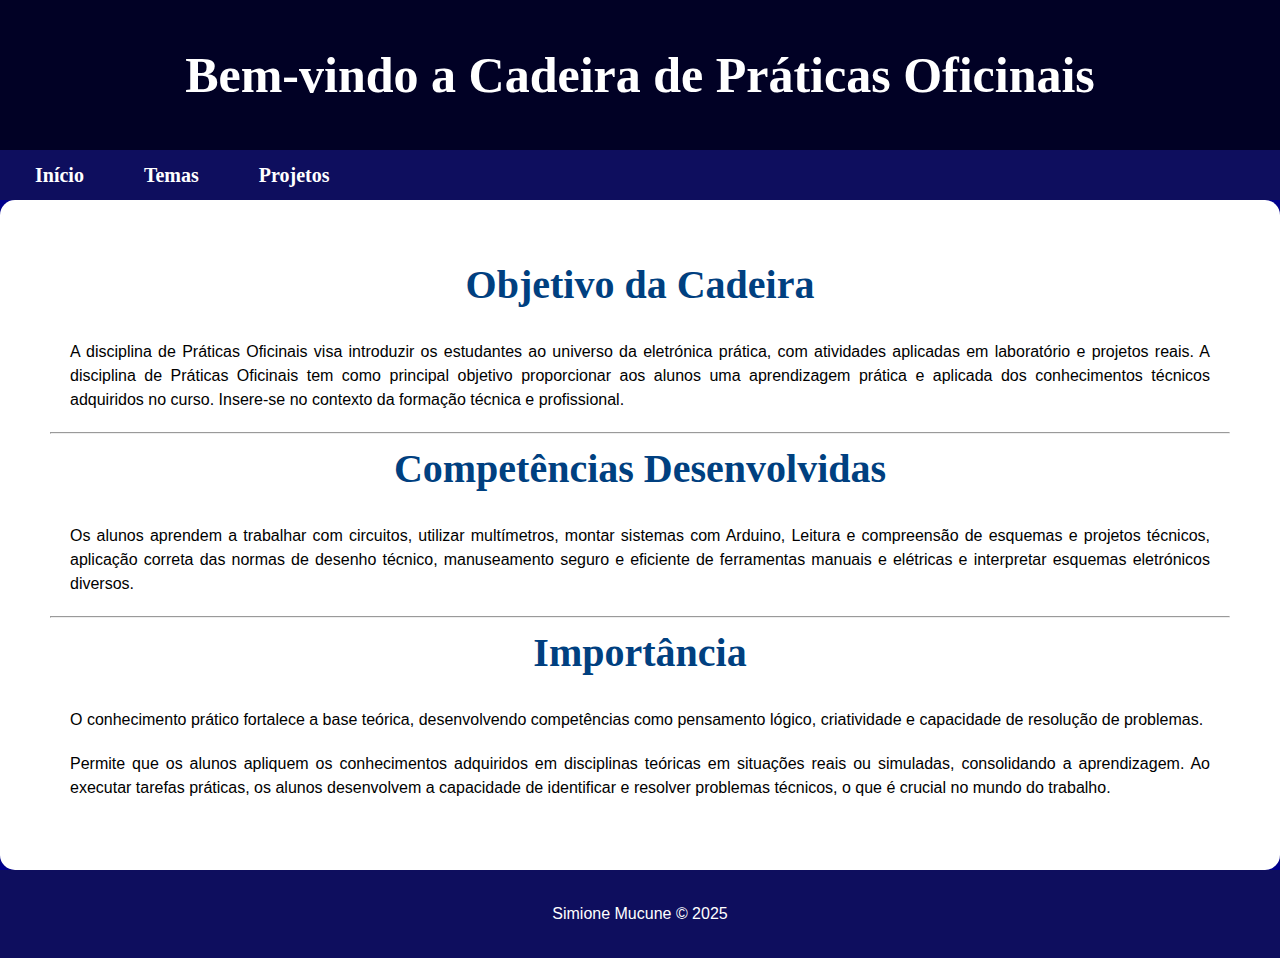
<file: index.html>
<!DOCTYPE html>
<html lang="pt-br">
<head>
  <meta charset="UTF-8">
  <meta name="viewport" content="width=device-width, initial-scale=1">
  <title>Início | Práticas Oficinais</title>
  <link rel="stylesheet" href="style1.css">
  <link rel="shortcut icon" href="img/favicon.ico" type="image/x-icon">
  <style> 
     
  body {
   padding: 0px;
   margin: 0px; 
   }

   main p{
    text-align: justify;
    color: black;
    font-family:Arial, Helvetica, sans-serif;
    margin: 20px;
    line-height: 1.5em;
   }

   h2{
    padding: 15px;
       font-size: 40px;
       text-align: center
   }

    main{
      
      
    background-color: #ffffff;
    color: #004080;
    border-radius: 15px;
    height: 100%;
}


@media (min-width:320px)/*para telefone*/ and (max-width:767px) {
   
    h2{
        font-size: 18px;
    }
    
    }

    @media (min-width:768) /*para tablet*/and (max-width:1023px){
   
    h2{
        font-size: 18px;
    }
    
    }

       @media (min-width:769) /*para pc*/and (max-width:1024px){
   
    h2{
        font-size: 18px;
    }
    
    }
    
      
  </style>
</head>
<body>
  <header>
    <h1>Bem-vindo a Cadeira de Práticas Oficinais</h1>
  </header>

  <nav>
    <ul>
       <li><a href="index.html">Início</a></li>
    </ul>
    <ul>
      <li><a href="tema.html">Temas</a></li>
    </ul>
    <ul>
      <li><a href="projeto.html">Projetos</a></li>
    </ul>
  </nav>
  
<main>
  
     <h2>Objetivo da Cadeira</h2>
     <p>A disciplina de Práticas Oficinais visa introduzir os estudantes ao universo da eletrónica prática, com atividades aplicadas em laboratório e projetos reais.
      A disciplina de Práticas Oficinais tem como principal objetivo proporcionar aos alunos uma aprendizagem prática e aplicada dos conhecimentos técnicos adquiridos no curso. Insere-se no contexto da formação técnica e profissional.
     </p>
<hr>
      
      <h2>Competências Desenvolvidas</h2>
      <p>Os alunos aprendem a trabalhar com circuitos, utilizar multímetros, montar sistemas com Arduino, Leitura e compreensão de esquemas e projetos técnicos, aplicação correta das normas de desenho técnico, manuseamento seguro e eficiente de ferramentas manuais e elétricas e interpretar esquemas eletrónicos diversos.</p>

  <hr>
        <h2>Importância</h2>
      <p>O conhecimento prático fortalece a base teórica, desenvolvendo competências como pensamento lógico, criatividade e capacidade de resolução de problemas.</p>
      <p>
        Permite que os alunos apliquem os conhecimentos adquiridos em disciplinas teóricas em situações reais ou simuladas, consolidando a aprendizagem.  Ao executar tarefas práticas, os alunos desenvolvem a capacidade de identificar e resolver problemas técnicos, o que é crucial no mundo do trabalho.
      </p>
 
</main>
  
  

      
    
  <footer>
    <p>Simione Mucune &copy; 2025</p>
  </footer>
</body>
</html>
</file>
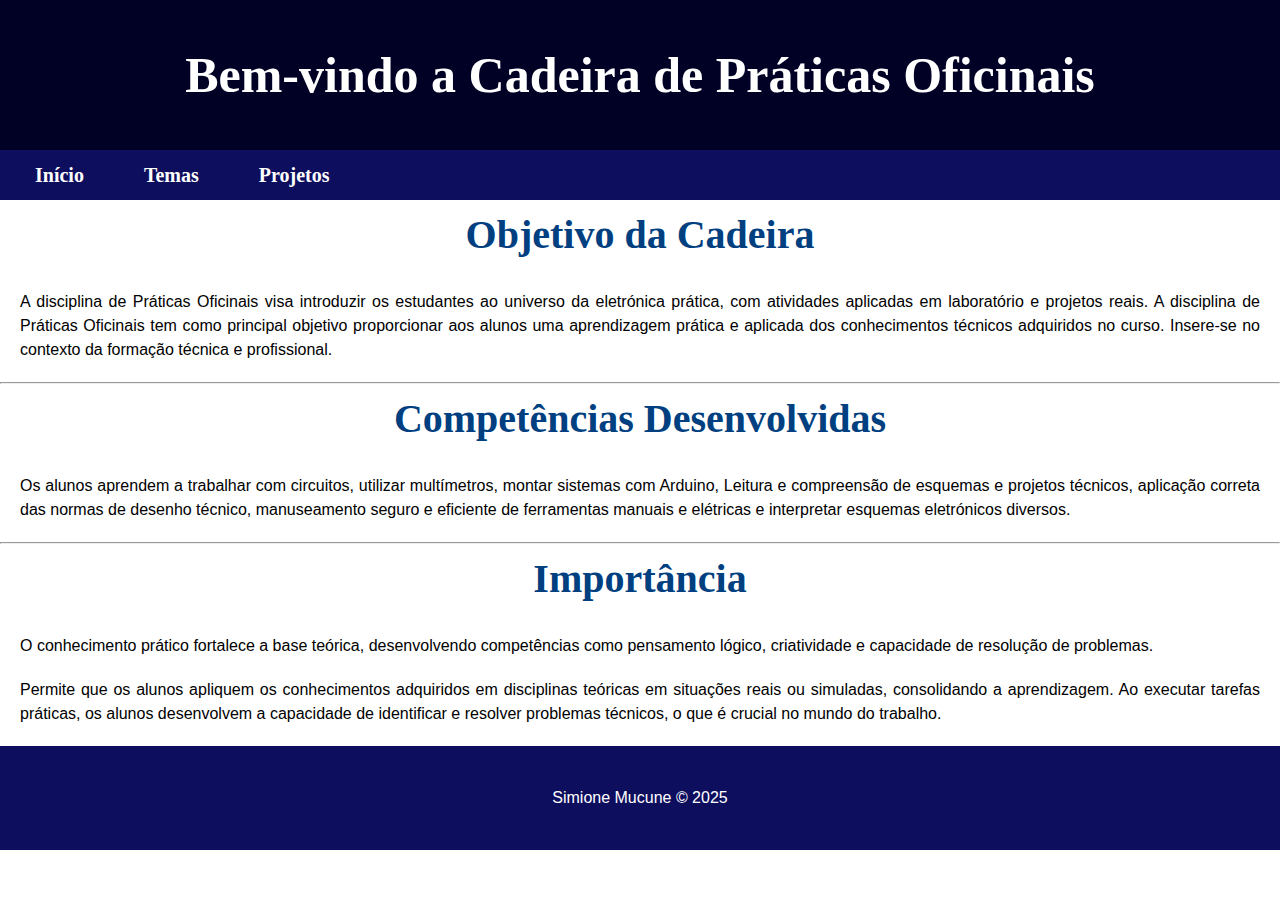
<file: projecto.final/repositorios/index.html>
<!DOCTYPE html>
<html lang="pt-br">
<head>
  <meta charset="UTF-8">
  <meta name="viewport" content="width=device-width, initial-scale=1">
  <title>Início | Práticas Oficinais</title>
  <link rel="stylesheet" href="style1.css">
  <link rel="shortcut icon" href="img/favicon.ico" type="image/x-icon">
  <style> 
     
  body {
   padding: 0px;
   margin: 0px;
   
   background-color: #ffffff;
    border-radius: 15px;
    height: 100%;
   }

   p{
    text-align: justify;
    color: black;
    font-family:Arial, Helvetica, sans-serif;
    margin: 20px;
    line-height: 1.5em;
   }

   h2{
    padding: 15px; 
    color: #004080;
    font-size: 40px;
    text-align: center
   }

   footer p{
    background-color: #0e0e5e;
    color: #fff;
    text-align: center;
}




@media (min-width:320px)/*para telefone*/ and (max-width:767px) {
   
    h2{
        font-size: 18px;
    }
    
    }

    @media (min-width:768) /*para tablet*/and (max-width:1023px){
   
    h2{
        font-size: 18px;
    }
    
    }

       @media (min-width:769) /*para pc*/and (max-width:1024px){
   
    h2{
        font-size: 18px;
    }
    
    }
    
      
  </style>
</head>
<body>
  <header>
    <h1>Bem-vindo a Cadeira de Práticas Oficinais</h1>
  </header>

  <nav>
    <ul>
       <li><a href="index.html">Início</a></li>
    </ul>
    <ul>
      <li><a href="tema.html">Temas</a></li>
    </ul>
    <ul>
      <li><a href="projeto.html">Projetos</a></li>
    </ul>
  </nav>
  

  
     <h2>Objetivo da Cadeira</h2>
     <p>A disciplina de Práticas Oficinais visa introduzir os estudantes ao universo da eletrónica prática, com atividades aplicadas em laboratório e projetos reais.
      A disciplina de Práticas Oficinais tem como principal objetivo proporcionar aos alunos uma aprendizagem prática e aplicada dos conhecimentos técnicos adquiridos no curso. Insere-se no contexto da formação técnica e profissional.
     </p>
<hr>
      
      <h2>Competências Desenvolvidas</h2>
      <p>Os alunos aprendem a trabalhar com circuitos, utilizar multímetros, montar sistemas com Arduino, Leitura e compreensão de esquemas e projetos técnicos, aplicação correta das normas de desenho técnico, manuseamento seguro e eficiente de ferramentas manuais e elétricas e interpretar esquemas eletrónicos diversos.</p>

  <hr>
        <h2>Importância</h2>
      <p>O conhecimento prático fortalece a base teórica, desenvolvendo competências como pensamento lógico, criatividade e capacidade de resolução de problemas.</p>
      <p>
        Permite que os alunos apliquem os conhecimentos adquiridos em disciplinas teóricas em situações reais ou simuladas, consolidando a aprendizagem.  Ao executar tarefas práticas, os alunos desenvolvem a capacidade de identificar e resolver problemas técnicos, o que é crucial no mundo do trabalho.
      </p>
    
  <footer>
    <p>Simione Mucune &copy; 2025</p>
  </footer>
</body>
</html>
</file>
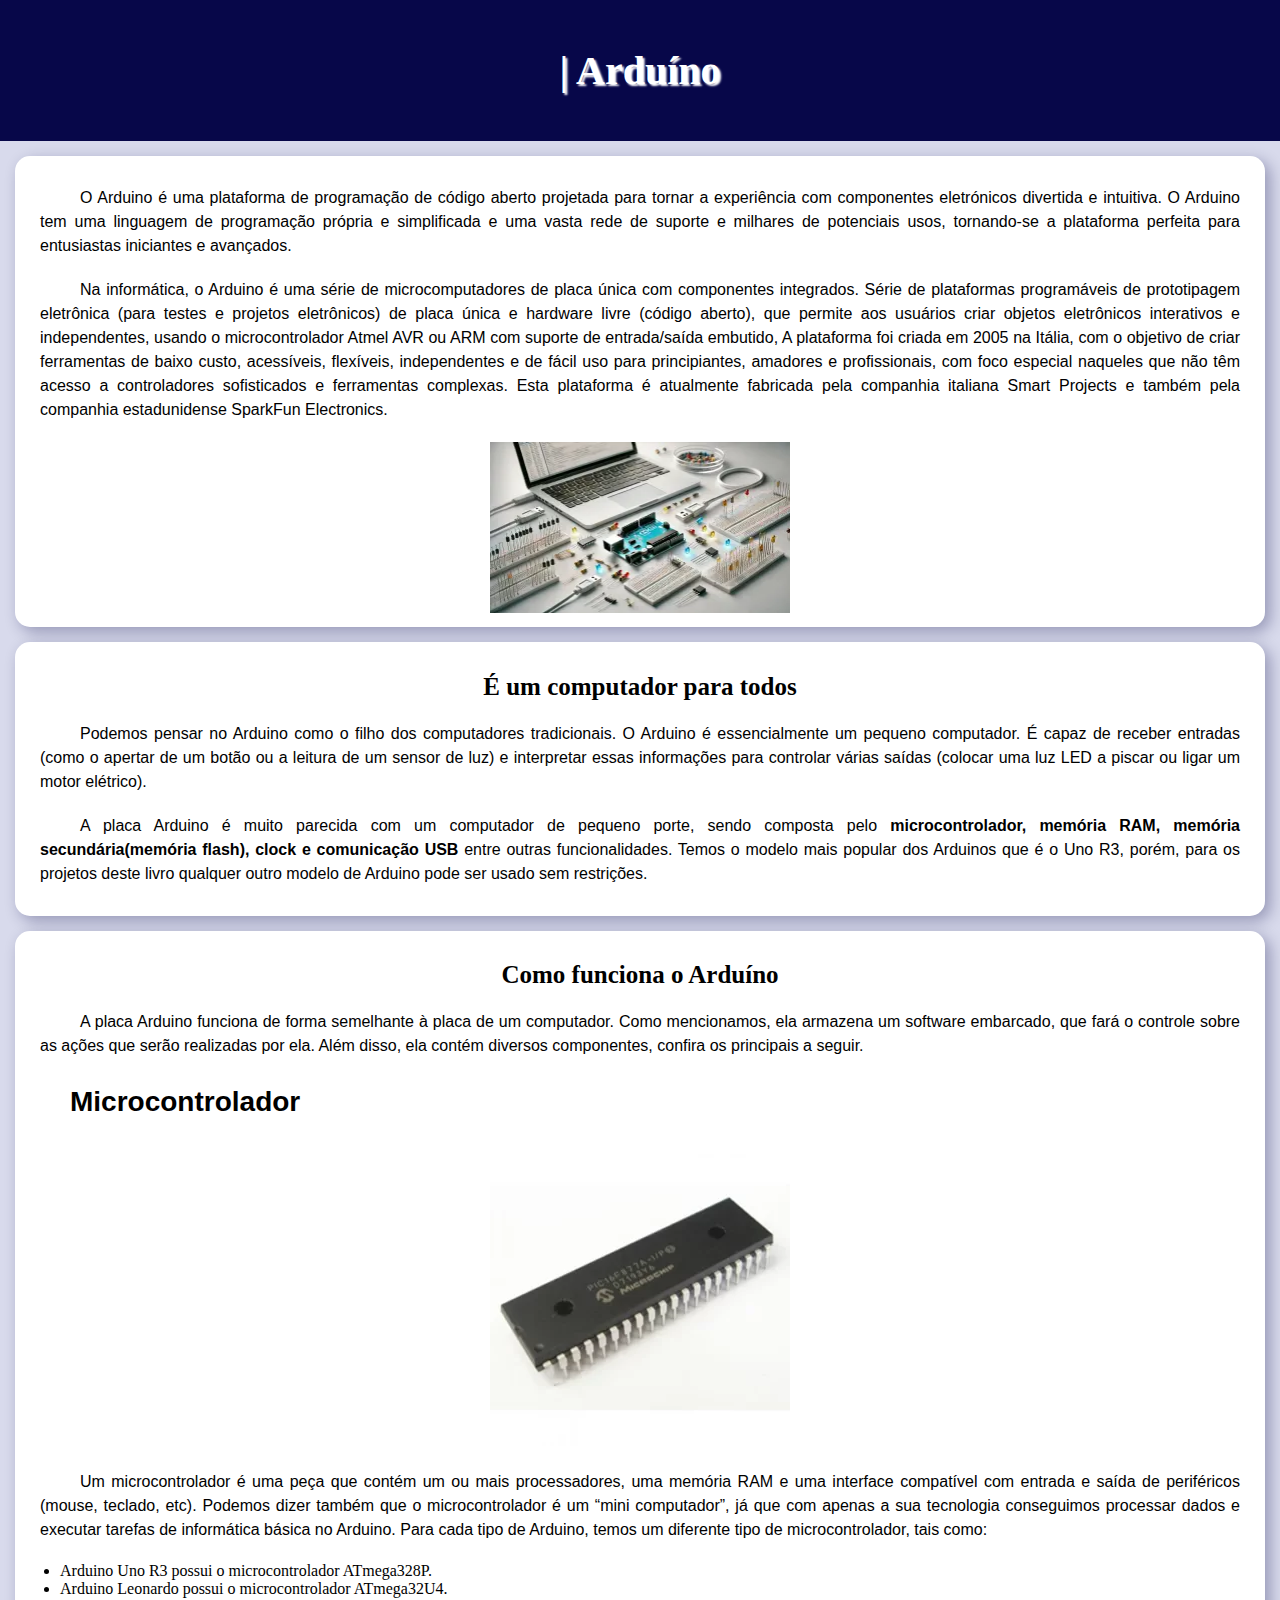
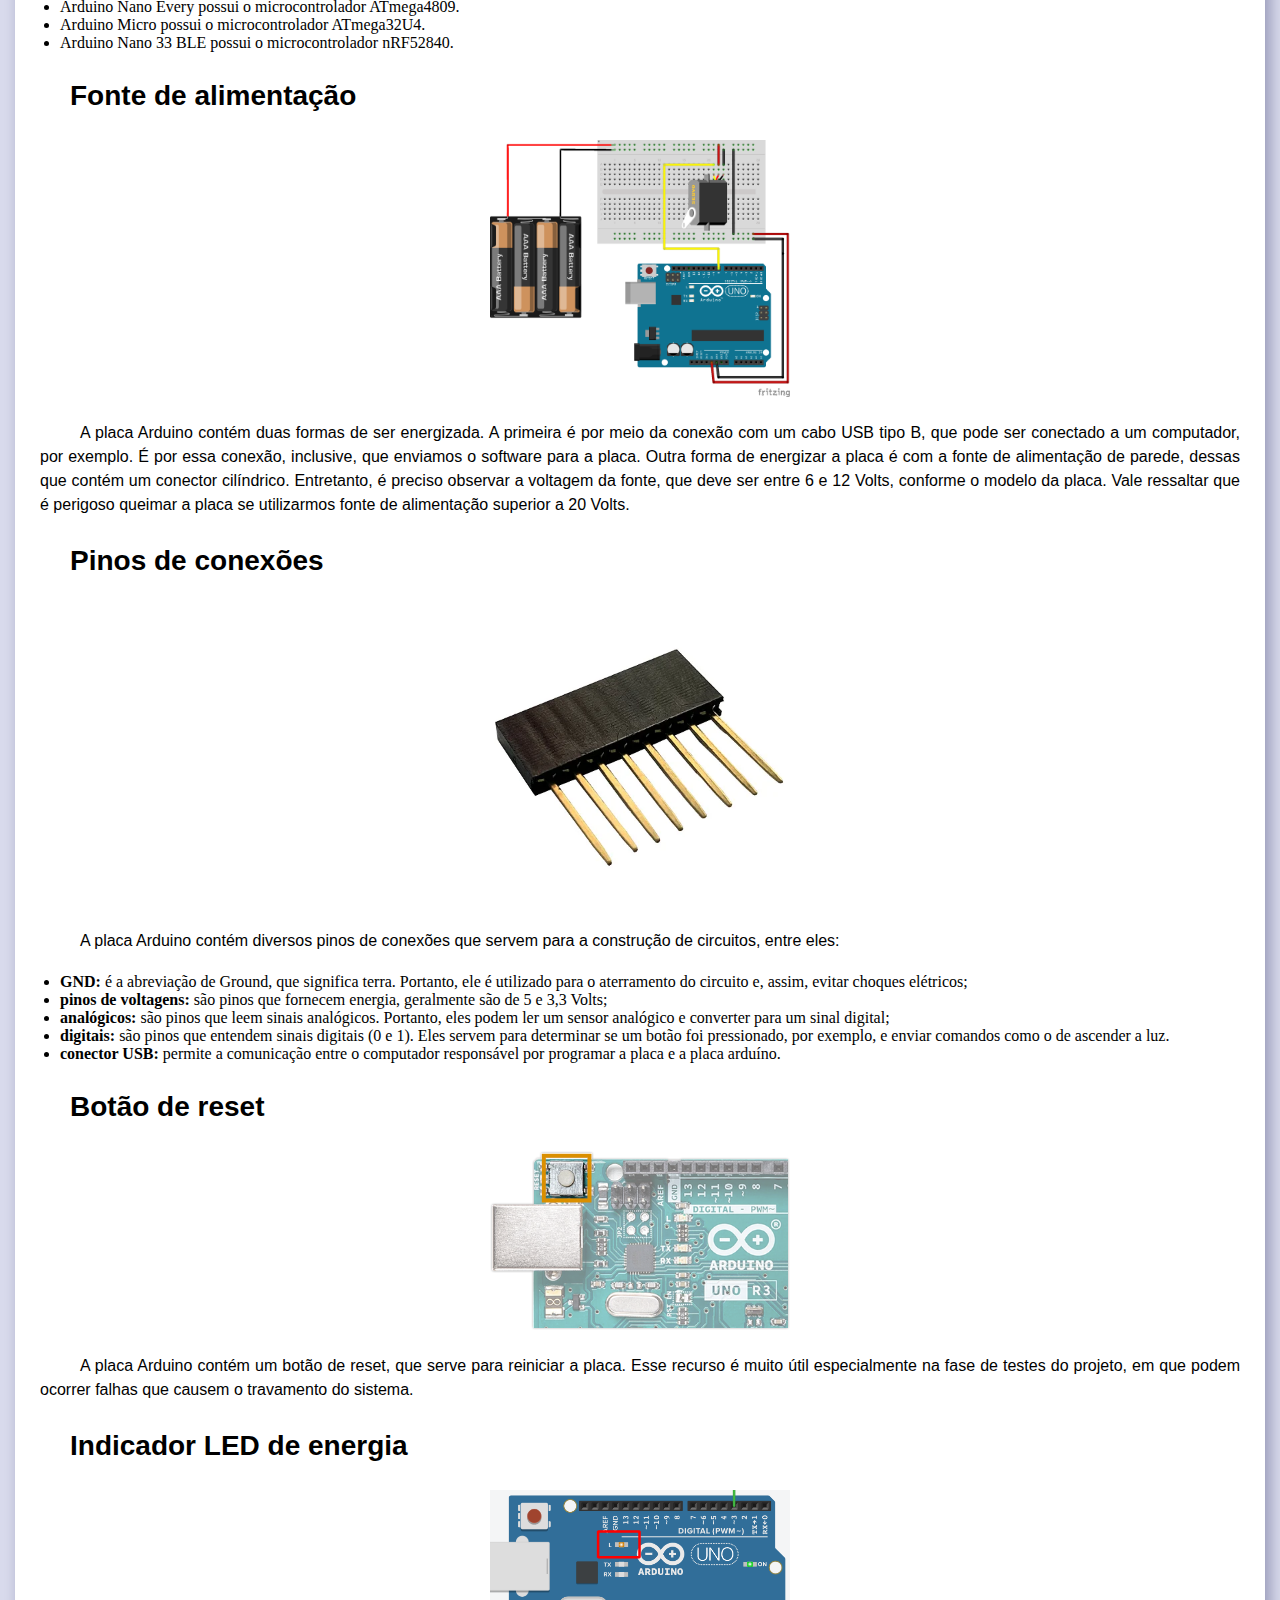
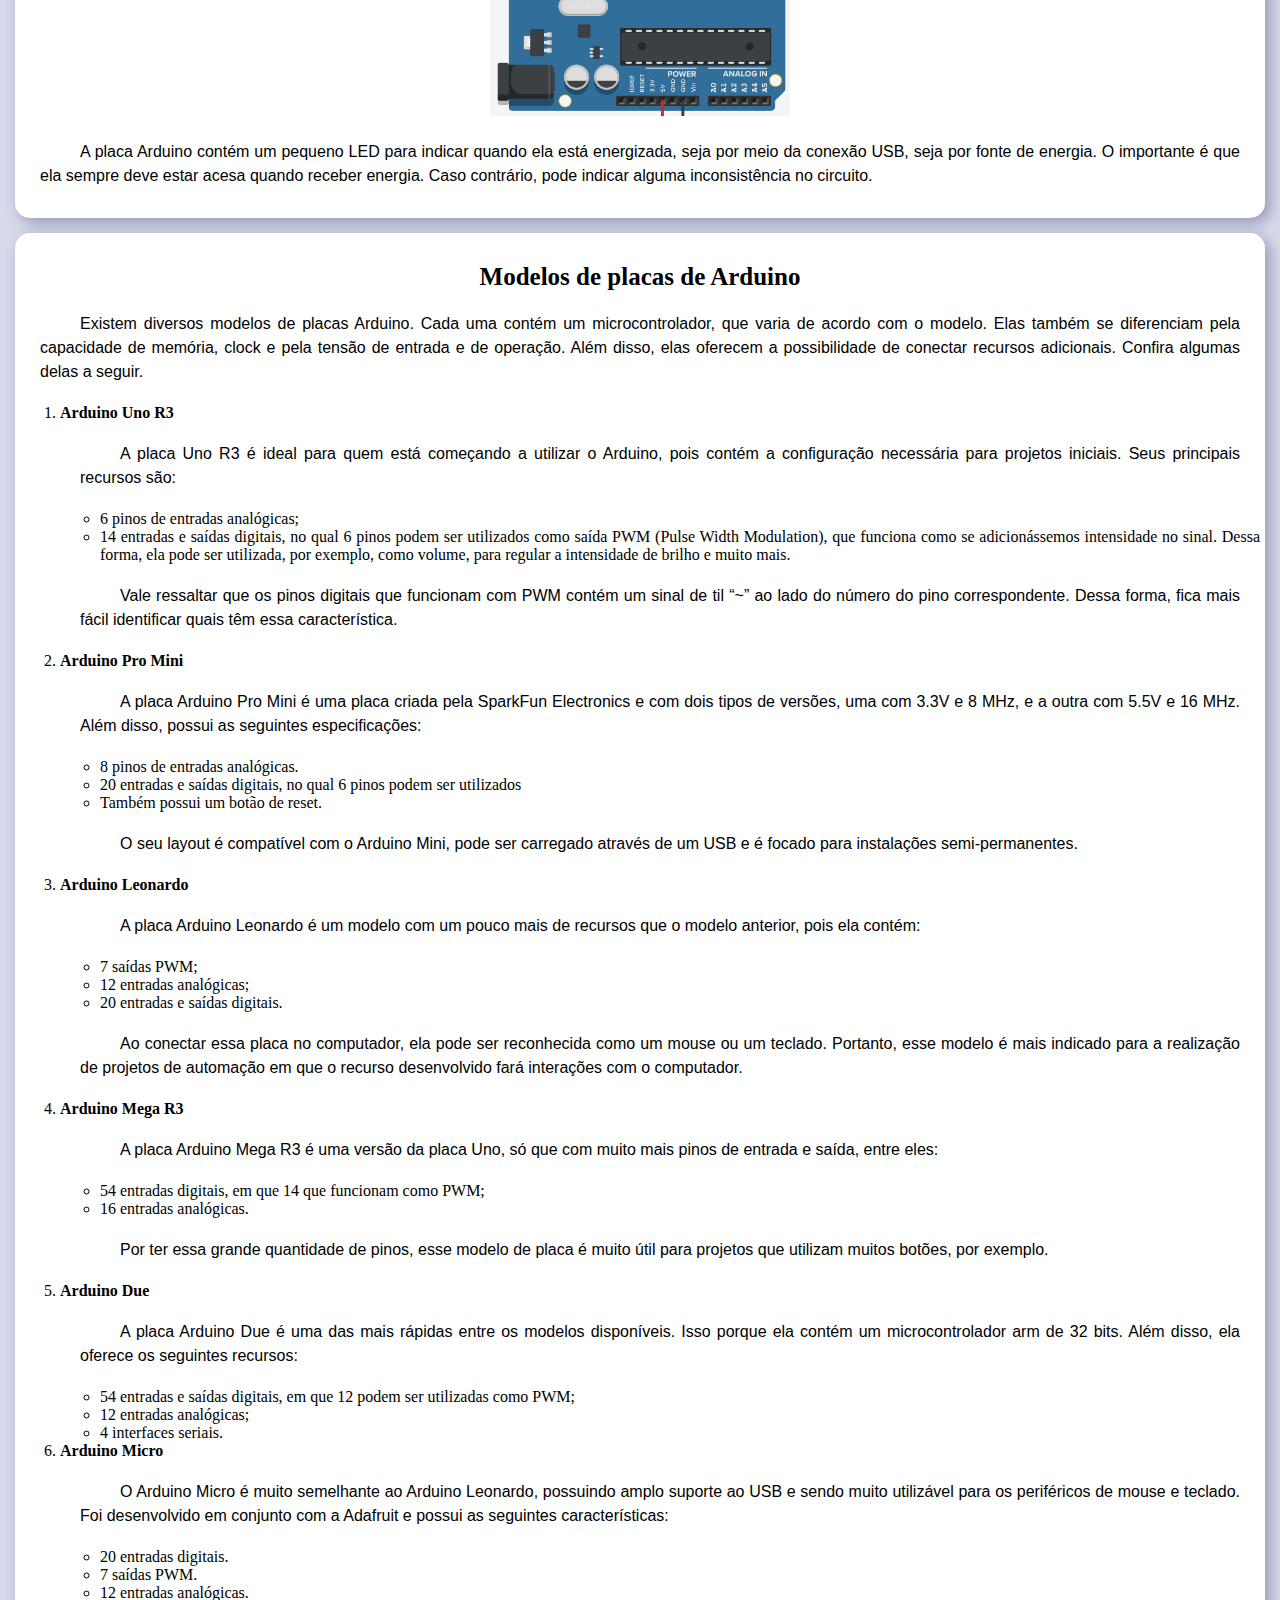
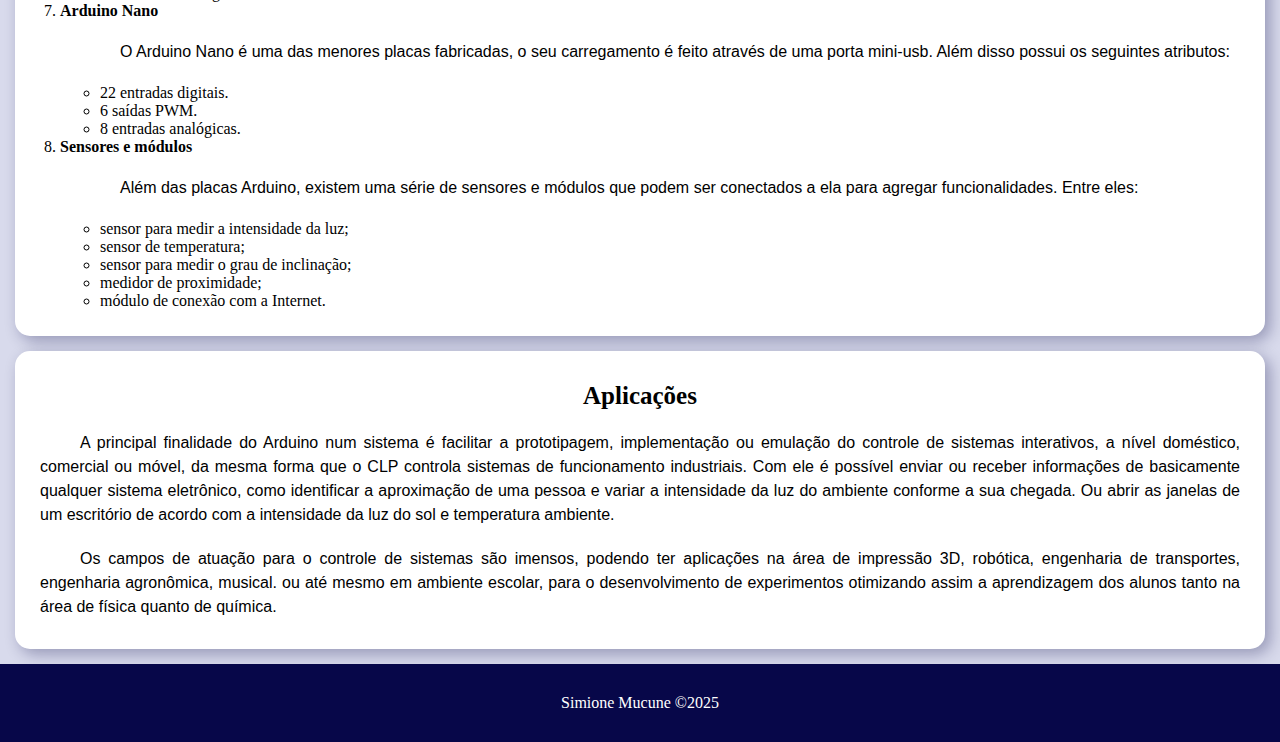
<file: arduino.html>
<!DOCTYPE html>
<html lang="pt-br">
<head>
    <meta charset="UTF-8">
    <meta name="viewport" content="width=device-width, initial-scale=1.0">
    <title>Arduíno</title>
    <link rel="stylesheet" href="style2.css">
    <link rel="shortcut icon" href="img/favicon.ico" type="image/x-icon">
     
</head>
<body>
    <header><h1>| Arduíno</h1></header>
    
    <main>
        <p>
            O Arduino é uma plataforma de programação de código aberto projetada para 
            tornar a experiência com componentes eletrónicos divertida e intuitiva. O Arduino 
            tem uma linguagem de programação própria e simplificada e uma vasta rede de 
            suporte e milhares de potenciais usos, tornando-se a plataforma perfeita para 
            entusiastas iniciantes e avançados.
        </p>
      
         <p>
            Na informática, o Arduino é uma série de microcomputadores de placa única com componentes integrados. Série de plataformas programáveis de prototipagem eletrônica (para testes e projetos eletrônicos) de placa única e hardware livre (código aberto), que permite aos usuários criar objetos eletrônicos interativos e independentes, usando o microcontrolador Atmel AVR ou ARM com suporte de entrada/saída embutido, A plataforma foi criada em 2005 na Itália, com o objetivo de criar ferramentas de baixo custo, acessíveis, flexíveis, independentes e de fácil uso para principiantes, amadores e profissionais, com foco especial naqueles que não têm acesso a controladores sofisticados e ferramentas complexas. Esta plataforma é atualmente fabricada pela companhia italiana Smart Projects e também pela companhia estadunidense SparkFun Electronics.
        </p> 
        <img src="img/A_highly_realistic_image_of_an_Arduino_board_on_a_.webp" alt="Arduíno"> 
            
   </div>
   </main>
   <main>

        <h2>É um computador para todos</h2>
        <p>
            Podemos pensar no Arduino como o filho dos computadores tradicionais. O 
            Arduino é essencialmente um pequeno computador. É capaz de receber entradas 
            (como o apertar de um botão ou a leitura de um sensor de luz) e interpretar essas 
            informações para controlar várias saídas (colocar uma luz LED a piscar ou ligar 
            um motor elétrico).
        </p>
        <p>
            A placa Arduino é muito parecida com um 
            computador de pequeno porte, sendo composta pelo
            <strong>microcontrolador, </strong><strong>memória RAM,</strong>   <strong>memória secundária(memória flash), </strong><strong>clock e comunicação USB</strong>
            entre outras 
            funcionalidades. Temos o modelo mais 
            popular dos Arduinos que é o Uno R3, porém, para os 
            projetos deste livro qualquer outro modelo de Arduino 
            pode ser usado sem restrições.
        </p>
        </main>
        <main>

        <h2>Como funciona o Arduíno</h2>

        <p>
            A placa Arduino funciona de forma semelhante à placa de um computador.
            Como mencionamos, ela armazena um software embarcado, que fará o
            controle sobre as ações que serão realizadas por ela. Além disso, ela
            contém diversos componentes, confira os principais a seguir.
        </p>

        <h3><strong>Microcontrolador</strong></h3>

        <img src="img/Microcontrolador.webp" alt="microcontrolador">

        <p>Um microcontrolador é uma peça que contém um ou mais processadores,
            uma memória RAM e uma interface compatível com entrada e saída de
            periféricos (mouse, teclado, etc). Podemos dizer também que o
            microcontrolador é um “mini computador”, já que com apenas a sua
            tecnologia conseguimos processar dados e executar tarefas de informática
            básica no Arduino.
            Para cada tipo de Arduino, temos um diferente tipo de microcontrolador,
            tais como:</p>

            <ul>
                <li>
                    Arduino Uno R3 possui o microcontrolador ATmega328P.
                </li>
                <li>
                    Arduino Leonardo possui o microcontrolador ATmega32U4.
                </li>
                <li>
                    Arduino Nano Every possui o microcontrolador ATmega4809.
                </li>
                <li>
                    Arduino Micro possui o microcontrolador ATmega32U4.
                </li>
                <li>
                    Arduino Nano 33 BLE possui o microcontrolador nRF52840.
                </li>
            </ul>

            <h3><strong>Fonte de alimentação</strong></h3>

            <img src="img/arduino_servo_fonte_ext (1).png" alt="fonte de alimentação">

            <p>A placa Arduino contém duas formas de ser energizada. A primeira é por
                meio da conexão com um cabo USB tipo B, que pode ser conectado a um
                computador, por exemplo. É por essa conexão, inclusive, que enviamos o
                software para a placa.
                Outra forma de energizar a placa é com a fonte de alimentação de parede,
                dessas que contém um conector cilíndrico. Entretanto, é preciso observar a
                voltagem da fonte, que deve ser entre 6 e 12 Volts, conforme o modelo da
                placa. Vale ressaltar que é perigoso queimar a placa se utilizarmos fonte de
                alimentação superior a 20 Volts.
                </p>

                <h3><strong>Pinos de conexões</strong></h3>

                <img src="img/barra-de-pinos-8-pernas-lado-qaewt3d8o6.webp" alt="Pino de conexao">

                <p>
                    A placa Arduino contém diversos pinos de conexões que servem para a
                    construção de circuitos, entre eles:
                </p>

                <ul>
                    <li>
                     <strong>GND:</strong> é a abreviação de Ground, que significa terra. Portanto, ele é
                     utilizado para o aterramento do circuito e, assim, evitar     choques
                     elétricos;
                    </li>
                    <li>
                     <strong>pinos de voltagens:</strong>  são pinos que fornecem energia, geralmente são
                      de 5 e 3,3 Volts;                        
                    </li>
                    <li>
                    <strong>analógicos:</strong>  são pinos que leem sinais analógicos. Portanto, eles
                     podem ler um sensor analógico e converter para um sinal digital;
                    </li>
                    <li>
                    <strong>digitais:</strong>  são pinos que entendem sinais digitais (0 e 1). Eles servem
                     para determinar se um botão foi pressionado, por exemplo, e enviar
                     comandos como o de ascender a luz.
                    </li>
                    <li>
                    <strong>conector USB:</strong>  permite a comunicação entre o computador
                    responsável por programar a placa e a placa arduíno.
                    </li>
                </ul>

                <h3><strong>Botão de reset</strong></h3>

                <img src="img/uno-reset-button.png" alt="botao de reset">

                <p>
                 A placa Arduino contém um botão de reset, que serve para reiniciar a placa.
                 Esse recurso é muito útil especialmente na fase de testes do projeto, em que
                 podem ocorrer falhas que causem o travamento do sistema.
                </p>

                <h3><strong>Indicador LED de energia</strong></h3>

                <img src="img/indicaco de led.png" alt="indicador de energia">

                <p>
                 A placa Arduino contém um pequeno LED para indicar quando ela está
                 energizada, seja por meio da conexão USB, seja por fonte de energia. O
                 importante é que ela sempre deve estar acesa quando receber energia. Caso
                 contrário, pode indicar alguma inconsistência no circuito.
                </p>
        </main>
        <main>

        <h2>Modelos de placas de Arduino</h2>

        <p>
        Existem diversos modelos de placas Arduino. Cada uma contém um
        microcontrolador, que varia de acordo com o modelo. Elas também se
        diferenciam pela capacidade de memória, clock e pela tensão de entrada e
        de operação. Além disso, elas oferecem a possibilidade de conectar
        recursos adicionais. Confira algumas delas a seguir.
        </p>

        <ol>
            <li>
            <strong>Arduino Uno R3</strong> 
            </li>
            <p>
            A placa Uno R3 é ideal para quem está começando a utilizar o Arduino,
            pois contém a configuração necessária para projetos iniciais. Seus
            principais recursos são:</p>

            <ul>
                <li>
                    6 pinos de entradas analógicas;
                </li>
                <li>
                 14 entradas e saídas digitais, no qual 6 pinos podem ser utilizados
                 como saída PWM (Pulse Width Modulation), que funciona como se
                 adicionássemos intensidade no sinal. Dessa forma, ela pode ser
                 utilizada, por exemplo, como volume, para regular a intensidade de
                 brilho e muito mais.
                </li>
            </ul>
            <p>
            Vale ressaltar que os pinos digitais que funcionam com PWM contém um
            sinal de til “~” ao lado do número do pino correspondente. Dessa forma,
            fica mais fácil identificar quais têm essa característica.
            </p>
            <li>
             <strong>Arduino Pro Mini</strong>   
            </li>
            <p>
             A placa Arduino Pro Mini é uma placa criada pela SparkFun Electronics e
             com dois tipos de versões, uma com 3.3V e 8 MHz, e a outra com 5.5V e
             16 MHz. Além disso, possui as seguintes especificações:
            </p>

            <ul>
                <li>
                    8 pinos de entradas analógicas.
                </li>
                <li>
                    20 entradas e saídas digitais, no qual 6 pinos podem ser utilizados 
                </li>
                <li>
                    Também possui um botão de reset.
                </li>
            </ul>
            <p>
             O seu layout é compatível com o Arduino Mini, pode ser carregado através
             de um USB e é focado para instalações semi-permanentes.
            </p> 
            <li>
            <strong>Arduino Leonardo</strong>    
            </li>

            <p>
             A placa Arduino Leonardo é um modelo com um pouco mais de recursos
             que o modelo anterior, pois ela contém:
            </p>

            <ul>
            <li>7 saídas PWM;</li> 
            <li>12 entradas analógicas;</li> 
            <li>20 entradas e saídas digitais.</li>  
            </ul>

            <p>
             Ao conectar essa placa no computador, ela pode ser reconhecida como um
             mouse ou um teclado. Portanto, esse modelo é mais indicado para a
             realização de projetos de automação em que o recurso desenvolvido fará
             interações com o computador.
            </p>

            <li><strong>Arduino Mega R3</strong></li>

            <p>
             A placa Arduino Mega R3 é uma versão da placa Uno, só que com muito
             mais pinos de entrada e saída, entre eles:
            </p>

            <ul>
                <li>54 entradas digitais, em que 14 que funcionam como PWM;
                </li>
                <li>16 entradas analógicas.</li>
            </ul>
            
            <p>
             Por ter essa grande quantidade de pinos, esse modelo de placa é muito útil
             para projetos que utilizam muitos botões, por exemplo.
            </p>

            <li> <strong>Arduino Due</strong></li>

            <p>
            A placa Arduino Due é uma das mais rápidas entre os modelos disponíveis.
            Isso porque ela contém um microcontrolador arm de 32 bits. Além disso,
            ela oferece os seguintes recursos:
            </p>

            <ul>
                <li>
                54 entradas e saídas digitais, em que 12 podem ser utilizadas como PWM;
                </li>
                <li>12 entradas analógicas;</li>
                <li>4 interfaces seriais.</li>
            </ul>

            <li><strong>Arduino Micro</strong></li>

            <p>
             O Arduino Micro é muito semelhante ao Arduino Leonardo, possuindo
             amplo suporte ao USB e sendo muito utilizável para os periféricos de
             mouse e teclado. Foi desenvolvido em conjunto com a Adafruit e possui as
             seguintes características:
            </p>

            <ul>
                <li>20 entradas digitais.</li>
                <li>7 saídas PWM.</li>
                <li>12 entradas analógicas.</li>
            </ul>

            <li><strong>Arduino Nano</strong></li>

            <p>
             O Arduino Nano é uma das menores placas fabricadas, o seu carregamento
             é feito através de uma porta mini-usb. Além disso possui os seguintes
             atributos:
            </p>

            <ul>
                <li>22 entradas digitais.</li>
                <li>6 saídas PWM.</li>
                <li>8 entradas analógicas.</li>
            </ul>

            <li><strong>Sensores e módulos</strong></li>

            <p> 
             Além das placas Arduino, existem uma série de sensores e módulos que
             podem ser conectados a ela para agregar funcionalidades. Entre eles:
            </p>

            <ul>
                <li>sensor para medir a intensidade da luz;</li>
                <li>sensor de temperatura;</li>
                <li>sensor para medir o grau de inclinação;</li>
                <li>medidor de proximidade;</li>
                <li>módulo de conexão com a Internet.</li>
            </ul>
        </ol>

        </main>
        <main>

        <h2>Aplicações</h2>

        <p>
            A principal finalidade do Arduino num sistema é facilitar a prototipagem, implementação ou emulação do controle de sistemas interativos, a nível doméstico, comercial ou móvel, da mesma forma que o CLP controla sistemas de funcionamento industriais. Com ele é possível enviar ou receber informações de basicamente qualquer sistema eletrônico, como identificar a aproximação de uma pessoa e variar a intensidade da luz do ambiente conforme a sua chegada. Ou abrir as janelas de um escritório de acordo com a intensidade da luz do sol e temperatura ambiente.
        </p>
        <p>
            Os campos de atuação para o controle de sistemas são imensos, podendo ter aplicações na área de impressão 3D, robótica, engenharia de transportes, engenharia agronômica, musical. ou até mesmo em ambiente escolar, para o desenvolvimento de experimentos otimizando assim a aprendizagem dos alunos tanto na área de física quanto de química.
        </p>
     </main>
    <footer>
           Simione Mucune &copy;2025
   </footer>
</body>
</html>
</file>
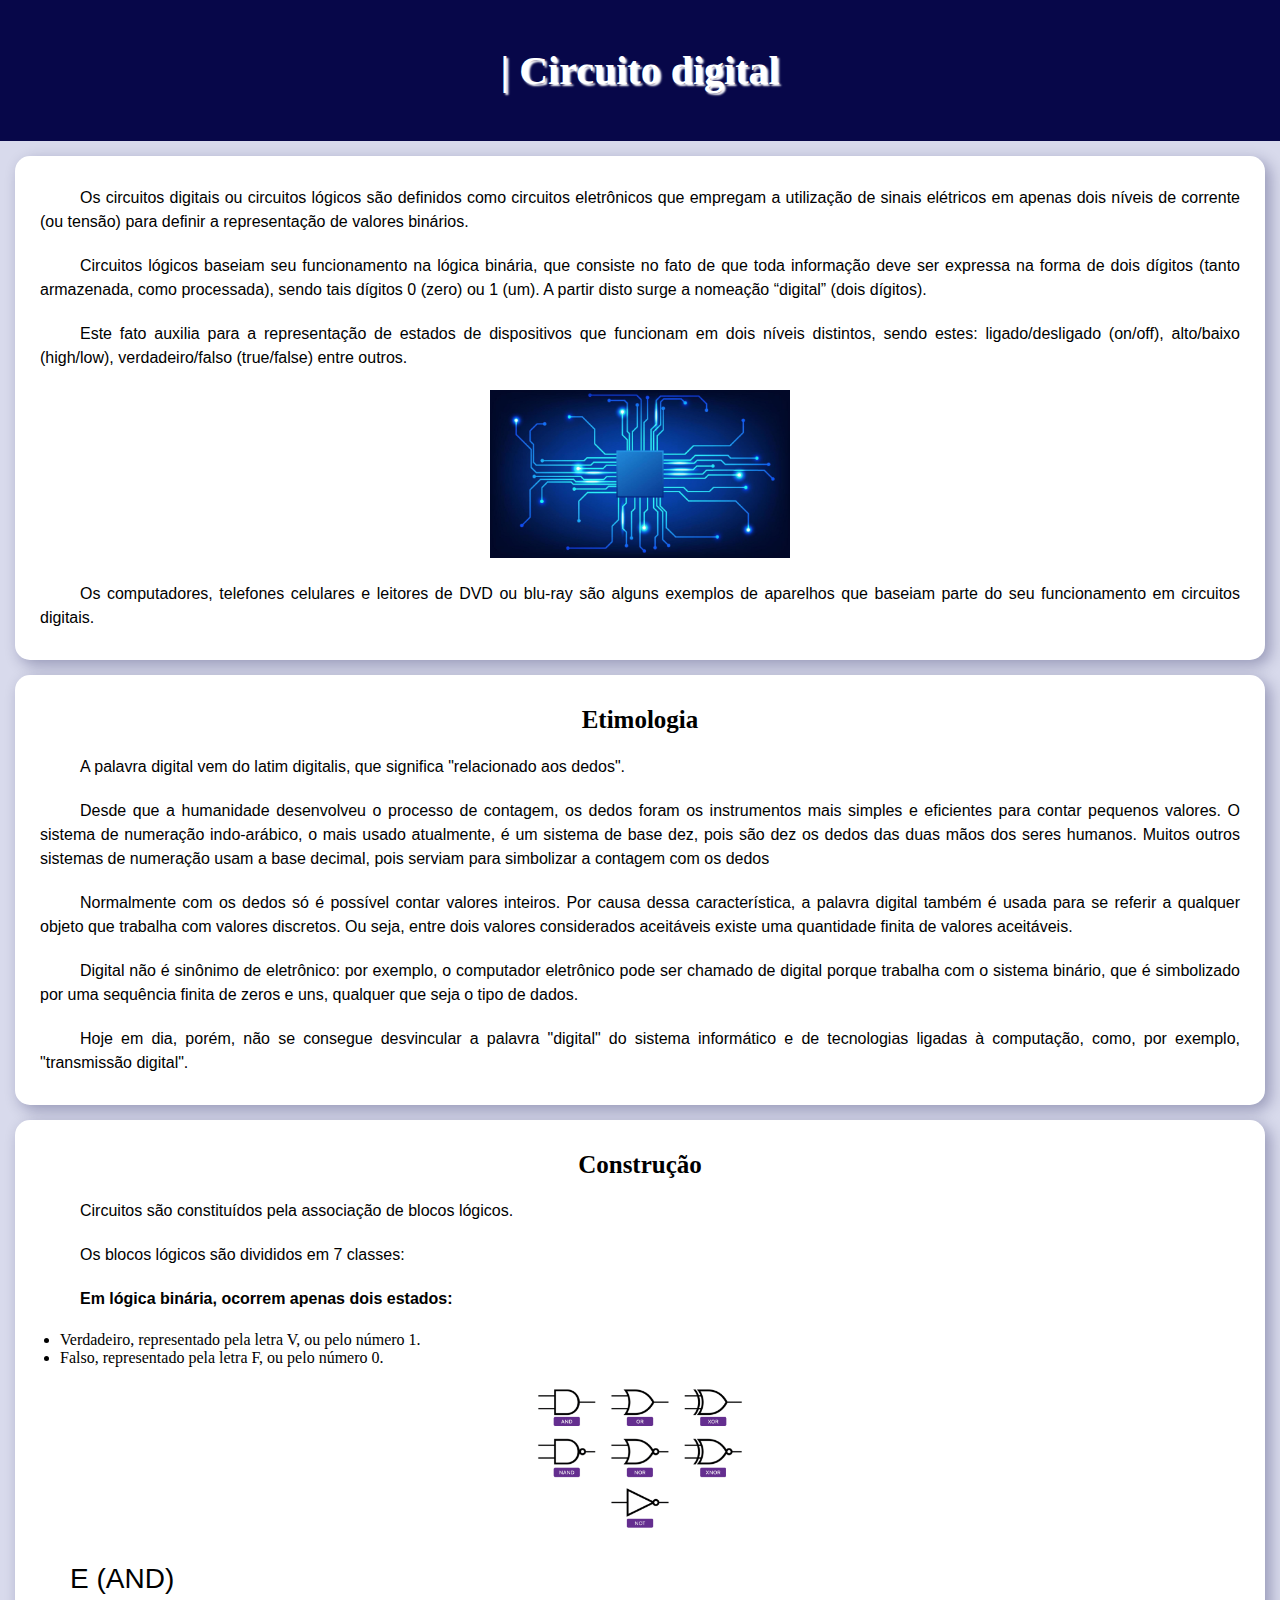
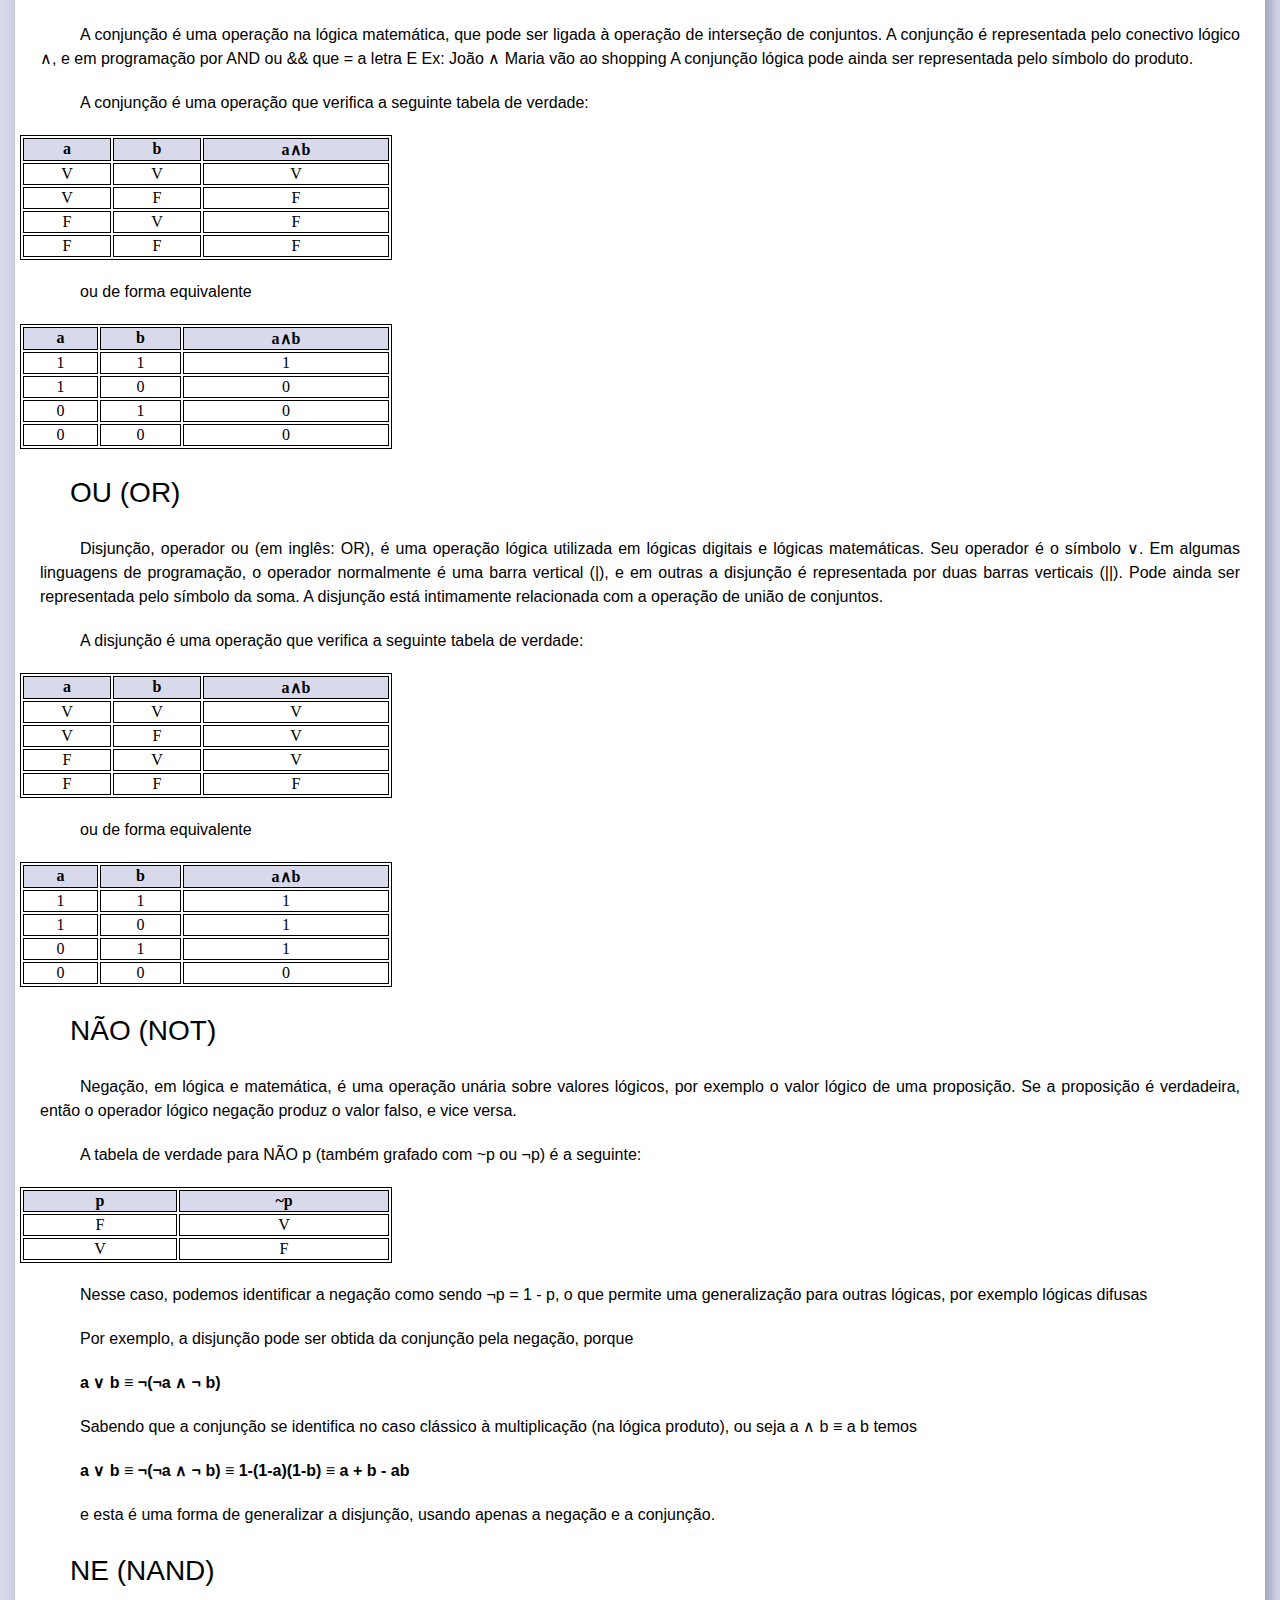
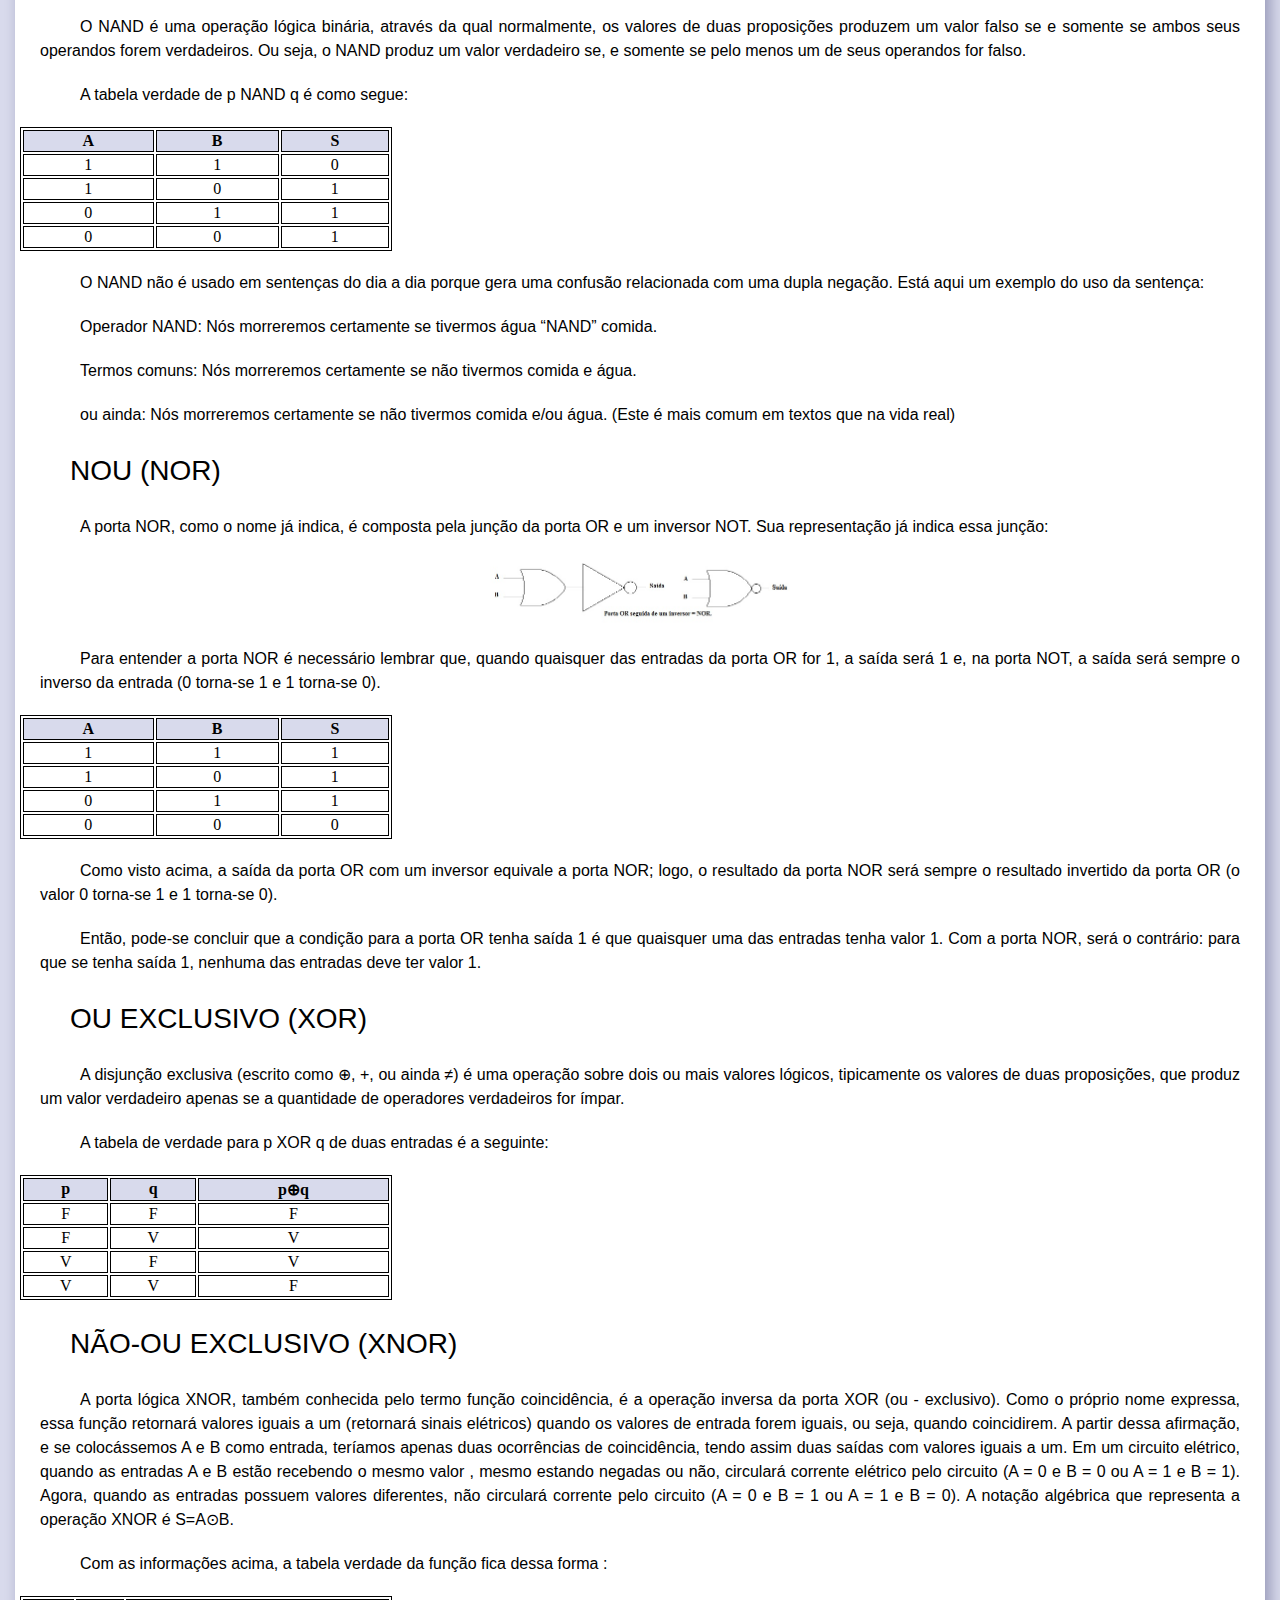
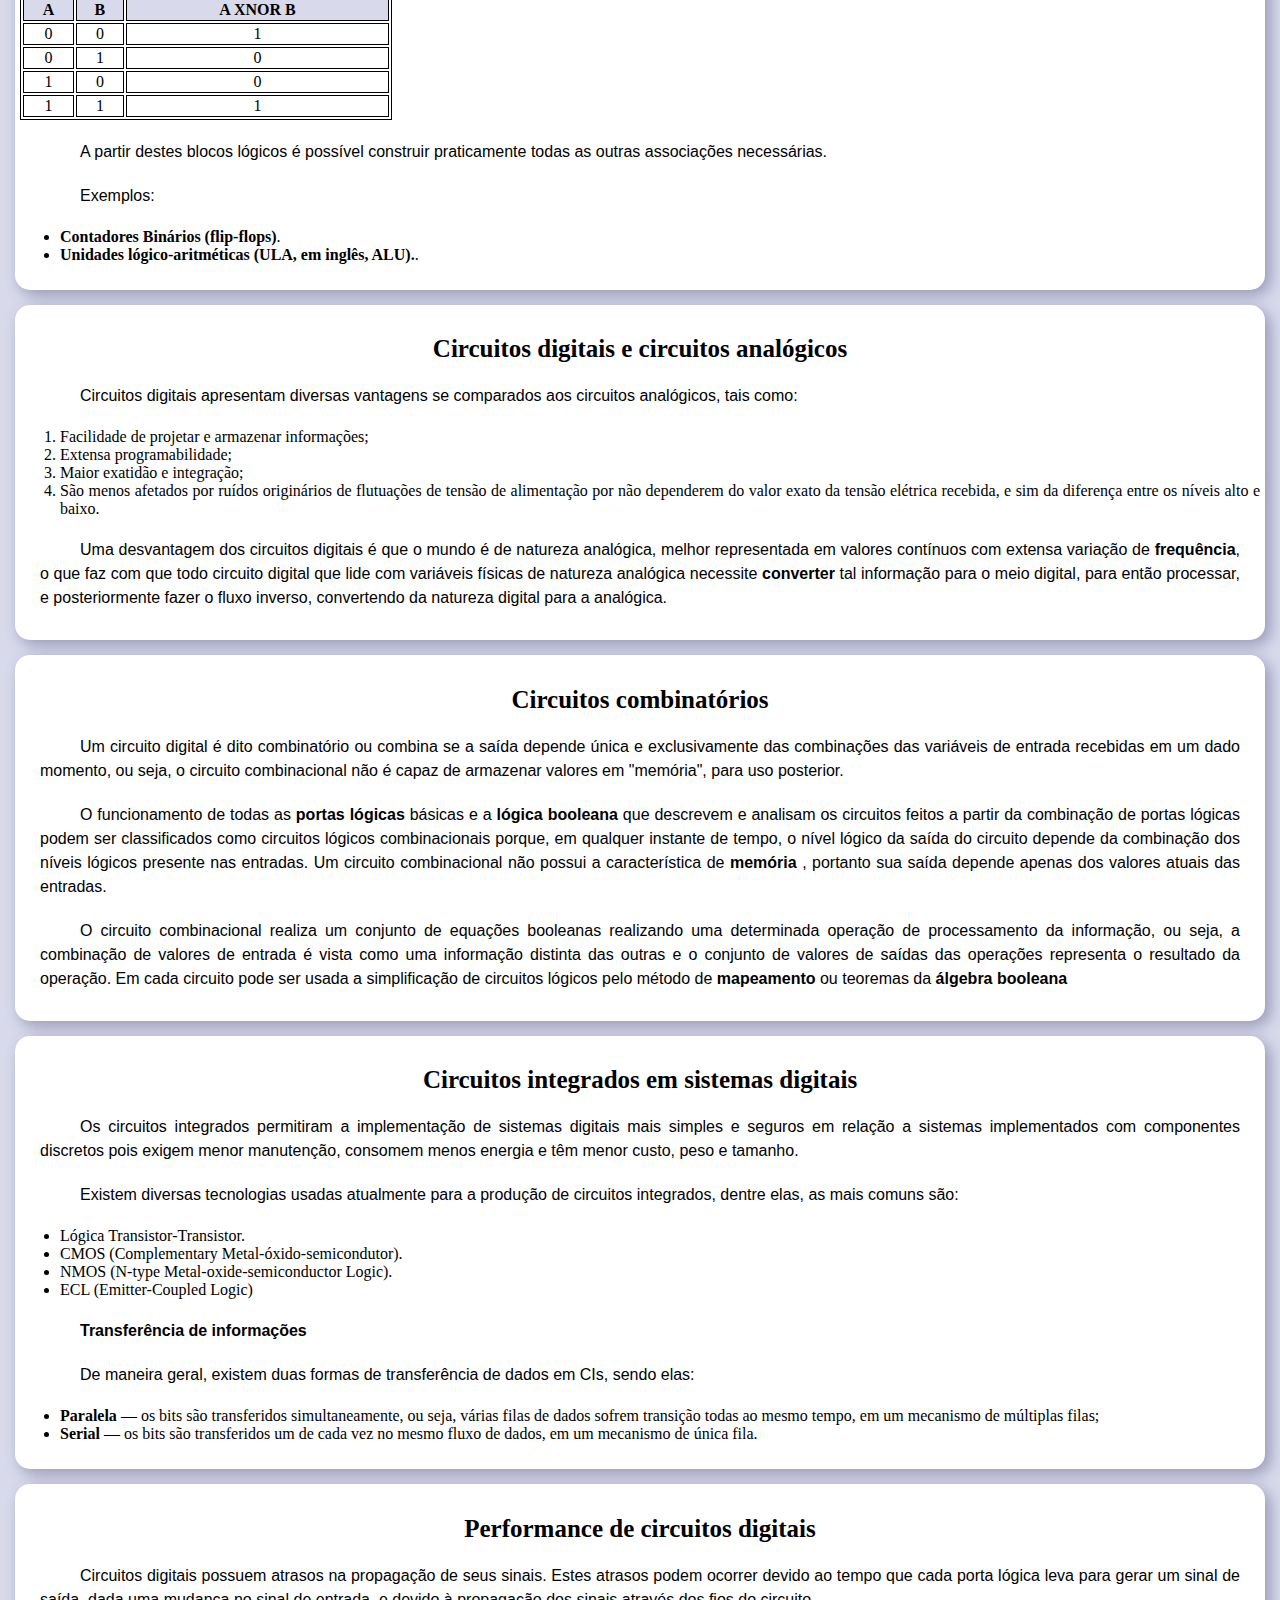
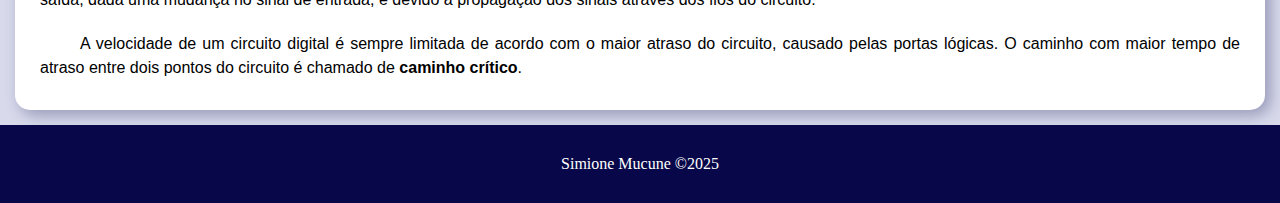
<file: circuitoDigital.html>
<!DOCTYPE html>
<html lang="pt-br">
<head>
    <meta charset="UTF-8">
    <meta name="viewport" content="width=device-width, initial-scale=1.0">
    <title>Circuito digital</title>
    <link rel="stylesheet" href="style2.css">
    <link rel="shortcut icon" href="img/favicon.ico" type="image/x-icon">

    <style>
        table{
           width: 30%;
           border: solid 1px;
        }
        td{
            border: solid 1px;
        }
        th{
            border: solid 1px;
            background-color: #d8daec;
        }
    </style>
</head>
<body>
    <header><h1>| Circuito digital</h1></header>
    <main>
        <p>
            Os circuitos digitais ou circuitos lógicos são definidos como circuitos eletrônicos que empregam a utilização de sinais elétricos em apenas dois níveis de corrente (ou tensão) para definir a representação de valores binários.
        </p>
        <p>
            Circuitos lógicos baseiam seu funcionamento na lógica binária, que consiste no fato de que toda informação deve ser expressa na forma de dois dígitos (tanto armazenada, como processada), sendo tais dígitos 0 (zero) ou 1 (um). A partir disto surge a nomeação “digital” (dois dígitos).
        </p>
        <p>
            Este fato auxilia para a representação de estados de dispositivos que funcionam em dois níveis distintos, sendo estes: ligado/desligado (on/off), alto/baixo (high/low), verdadeiro/falso (true/false) entre outros.
        </p>
        <img src="img/circuito digital.jpg" alt="circuto digital">
        <p>
            Os computadores, telefones celulares e leitores de DVD ou blu-ray são alguns exemplos de aparelhos que baseiam parte do seu funcionamento em circuitos digitais.
        </p>
    </main>
    <main>
        <h2>Etimologia</h2>
        <p>
            A palavra digital vem do latim digitalis, que significa "relacionado aos dedos".
        </p>
        <p>
            Desde que a humanidade desenvolveu o processo de contagem, os dedos foram os instrumentos mais simples e eficientes para contar pequenos valores. O sistema de numeração indo-arábico, o mais usado atualmente, é um sistema de base dez, pois são dez os dedos das duas mãos dos seres humanos. Muitos outros sistemas de numeração usam a base decimal, pois serviam para simbolizar a contagem com os dedos
        </p>
        <p>
            Normalmente com os dedos só é possível contar valores inteiros. Por causa dessa característica, a palavra digital também é usada para se referir a qualquer objeto que trabalha com valores discretos. Ou seja, entre dois valores considerados aceitáveis existe uma quantidade finita de valores aceitáveis.
        </p>
        <p>
            Digital não é sinônimo de eletrônico: por exemplo, o computador eletrônico pode ser chamado de digital porque trabalha com o sistema binário, que é simbolizado por uma sequência finita de zeros e uns, qualquer que seja o tipo de dados.
        </p>
        <p>
            Hoje em dia, porém, não se consegue desvincular a palavra "digital" do sistema informático e de tecnologias ligadas à computação, como, por exemplo, "transmissão digital".
        </p>
    </main>
    <main>
        <h2>Construção</h2>
        <p>
            Circuitos são constituídos pela associação de blocos lógicos.
        </p>
        <p>
            Os blocos lógicos são divididos em 7 classes:
        </p>
         <p>
            <strong>
            Em lógica binária, ocorrem apenas dois estados:
            </strong>
        </p>
        <ul>
            <li>
                Verdadeiro, representado pela letra V, ou pelo número 1.
            </li>
            <li>
                Falso, representado pela letra F, ou pelo número 0.
            </li>
        </ul>
        <img src="img/Portas-Logicas.png" alt="portas logicas">
        <h3>E (AND)</h3>
        <p>
            A conjunção é uma operação na lógica matemática, que pode ser ligada à operação de interseção de conjuntos. A conjunção é representada pelo conectivo lógico ∧, e em programação por AND ou && que = a letra E Ex: João ∧ Maria vão ao shopping A conjunção lógica pode ainda ser representada pelo símbolo do produto.
        </p>
        <p>
            A conjunção é uma operação que verifica a seguinte tabela de verdade:
        </p>
        
        <table>
            <tr>
                <th><strong>a</strong></th>
                <th><strong>b</strong></th>
                <th><strong>a∧b</strong></th>
            </tr>
            <tr>
                <td>V</td>
                <td>V</td>
                <td>V</td>
            </tr>
            <tr>
                <td>V</td>
                <td>F</td>
                <td>F</td>
            </tr>
            <tr>
                <td>F</td>
                <td>V</td>
                <td>F</td>
            </tr>
            <tr>
                <td>F</td>
                <td>F</td>
                <td>F</td>
            </tr>
        </table>
        <p>ou de forma equivalente</p>
           <table>
            <tr>
                <th><strong>a</strong></th>
                <th><strong>b</strong></th>
                <th><strong>a∧b</strong></th>
            </tr>
            <tr>
                <td>1</td>
                <td>1</td>
                <td>1</td>
            </tr>
            <tr>
                <td>1</td>
                <td>0</td>
                <td>0</td>
            </tr>
            <tr>
                <td>0</td>
                <td>1</td>
                <td>0</td>
            </tr>
            <tr>
                <td>0</td>
                <td>0</td>
                <td>0</td>
            </tr>
        </table>
        <h3>OU (OR)</h3>
        <p>
            Disjunção, operador ou (em inglês: OR), é uma operação lógica utilizada em lógicas digitais e lógicas matemáticas. Seu operador é o símbolo ∨. Em algumas linguagens de programação, o operador normalmente é uma barra vertical (|), e em outras a disjunção é representada por duas barras verticais (||). Pode ainda ser representada pelo símbolo da soma. A disjunção está intimamente relacionada com a operação de união de conjuntos.
        </p>
        <p>
            A disjunção é uma operação que verifica a seguinte tabela de verdade:
        </p>

         <table>
            <tr>
                <th><strong>a</strong></th>
                <th><strong>b</strong></th>
                <th><strong>a∧b</strong></th>
            </tr>
            <tr>
                <td>V</td>
                <td>V</td>
                <td>V</td>
            </tr>
            <tr>
                <td>V</td>
                <td>F</td>
                <td>V</td>
            </tr>
            <tr>
                <td>F</td>
                <td>V</td>
                <td>V</td>
            </tr>
            <tr>
                <td>F</td>
                <td>F</td>
                <td>F</td>
            </tr>
        </table>
        <p>ou de forma equivalente</p>
           <table>
            <tr>
                <th><strong>a</strong></th>
                <th><strong>b</strong></th>
                <th><strong>a∧b</strong></th>
            </tr>
            <tr>
                <td>1</td>
                <td>1</td>
                <td>1</td>
            </tr>
            <tr>
                <td>1</td>
                <td>0</td>
                <td>1</td>
            </tr>
            <tr>
                <td>0</td>
                <td>1</td>
                <td>1</td>
            </tr>
            <tr>
                <td>0</td>
                <td>0</td>
                <td>0</td>
            </tr>
        </table>

        <h3> NÃO (NOT)</h3>
        <p>
            Negação, em lógica e matemática, é uma operação unária sobre valores lógicos, por exemplo o valor lógico de uma proposição. Se a proposição é verdadeira, então o operador lógico negação produz o valor falso, e vice versa.
        </p>

        <p>
            A tabela de verdade para NÃO p (também grafado com ~p ou ¬p) é a seguinte:
        </p>

           <table>
            <tr>
                <th><strong>p</strong></th>
                <th><strong>~p</strong></th>
            </tr>
            <tr>
                <td>F</td>
                <td>V</td>
            </tr>
            <tr>
                <td>V</td>
                <td>F</td>
            </tr>  
        </table>

        <P>
            Nesse caso, podemos identificar a negação como sendo ¬p = 1 - p, o que permite uma generalização para outras lógicas, por exemplo lógicas difusas
        </P>
        <P>
            Por exemplo, a disjunção pode ser obtida da conjunção pela negação, porque
        </P>
        <P>
            <STrong>a ∨ b ≡ ¬(¬a ∧ ¬ b)</STrong>
        </P>
        <P>
            Sabendo que a conjunção se identifica no caso clássico à multiplicação (na lógica produto), ou seja a ∧ b ≡ a b temos
        </P>
        <P>
            <STrong>a ∨ b ≡ ¬(¬a ∧ ¬ b) ≡ 1-(1-a)(1-b) ≡ a + b - ab</STrong>
        </P>
        <P>
            e esta é uma forma de generalizar a disjunção, usando apenas a negação e a conjunção.
        </P>

        <h3>NE (NAND)</h3>
        <p>
          O NAND é uma operação lógica binária, através da qual normalmente, os valores de duas proposições produzem um valor falso se e somente se ambos seus operandos forem verdadeiros. Ou seja, o NAND produz um valor verdadeiro se, e somente se pelo menos um de seus operandos for falso.
        </p>
        <p>
            A tabela verdade de p NAND q é como segue:
        </p>

         <table>
            <tr>
                <th><strong>A</strong></th>
                <th><strong>B</strong></th>
                <th><strong>S</strong></th>
            </tr>
            <tr>
                <td>1</td>
                <td>1</td>
                <td>0</td>
            </tr>
            <tr>
                <td>1</td>
                <td>0</td>
                <td>1</td>
            </tr>
            <tr>
                <td>0</td>
                <td>1</td>
                <td>1</td>
            </tr>
            <tr>
                <td>0</td>
                <td>0</td>
                <td>1</td>
            </tr>
        </table>
      
        <p>
            O NAND não é usado em sentenças do dia a dia porque gera uma confusão relacionada com uma dupla negação. Está aqui um exemplo do uso da sentença:
        </p>
        <p>
            Operador NAND: Nós morreremos certamente se tivermos água “NAND” comida.
        </p>
        <p>
            Termos comuns: Nós morreremos certamente se não tivermos comida e água.
        </p>
        <p>
            ou ainda: Nós morreremos certamente se não tivermos comida e/ou água. (Este é mais comum em textos que na vida real)
        </p>

        <h3>NOU (NOR)</h3>
        <p>
            A porta NOR, como o nome já indica, é composta pela junção da porta OR e um inversor NOT. Sua representação já indica essa junção:
        </p>
        <img src="img/Porta_Lógica_NOR.jpg" alt="porta logica nor">
        <p>
            Para entender a porta NOR é necessário lembrar que, quando quaisquer das entradas da porta OR for 1, a saída será 1 e, na porta NOT, a saída será sempre o inverso da entrada (0 torna-se 1 e 1 torna-se 0).
        </p>
       
        <table>
            <tr>
                <th><strong>A</strong></th>
                <th><strong>B</strong></th>
                <th><strong>S</strong></th>
            </tr>
            <tr>
                <td>1</td>
                <td>1</td>
                <td>1</td>
            </tr>
            <tr>
                <td>1</td>
                <td>0</td>
                <td>1</td>
            </tr>
            <tr>
                <td>0</td>
                <td>1</td>
                <td>1</td>
            </tr>
            <tr>
                <td>0</td>
                <td>0</td>
                <td>0</td>
            </tr>
        </table>
        <p>
            Como visto acima, a saída da porta OR com um inversor equivale a porta NOR; logo, o resultado da porta NOR será sempre o resultado invertido da porta OR (o valor 0 torna-se 1 e 1 torna-se 0).
        </p>
        <p>
            Então, pode-se concluir que a condição para a porta OR tenha saída 1 é que quaisquer uma das entradas tenha valor 1. Com a porta NOR, será o contrário: para que se tenha saída 1, nenhuma das entradas deve ter valor 1.
        </p>

        <h3>OU EXCLUSIVO (XOR)</h3>
        <p>
            A disjunção exclusiva (escrito como 
            ⊕, +, ou ainda ≠) é uma operação sobre dois ou mais valores lógicos, tipicamente os valores de duas proposições, que produz um valor verdadeiro apenas se a quantidade de operadores verdadeiros for ímpar.
        </p>
        <p>
            A tabela de verdade para p XOR q de duas entradas é a seguinte:
        </p>
        <table>
            <tr>
                <th><strong>p</strong></th>
                <th><strong>q</strong></th>
                <th><strong>p⊕q</strong></th>
            </tr>
            <tr>
                <td>F</td>
                <td>F</td>
                <td>F</td>
            </tr>
            <tr>
                <td>F</td>
                <td>V</td>
                <td>V</td>
            </tr>
            <tr>
                <td>V</td>
                <td>F</td>
                <td>V</td>
            </tr>
            <tr>
                <td>V</td>
                <td>V</td>
                <td>F</td>
            </tr>
        </table>

        <h3>NÃO-OU EXCLUSIVO (XNOR)</h3>
        <p>
            A porta lógica XNOR, também conhecida pelo termo função coincidência, é a operação inversa da porta XOR (ou - exclusivo). Como o próprio nome expressa, essa função retornará valores iguais a um (retornará sinais elétricos) quando os valores de entrada forem iguais, ou seja, quando coincidirem. A partir dessa afirmação, e se colocássemos A e B como entrada, teríamos apenas duas ocorrências de coincidência, tendo assim duas saídas com valores iguais a um. Em um circuito elétrico, quando as entradas A e B estão recebendo o mesmo valor , mesmo estando negadas ou não, circulará corrente elétrico pelo circuito (A = 0 e B = 0 ou A = 1 e B = 1). Agora, quando as entradas possuem valores diferentes, não circulará corrente pelo circuito (A = 0 e B = 1 ou A = 1 e B = 0). A notação algébrica que representa a operação XNOR é 
            S=A⊙B.
        </p>
        <p>
            Com as informações acima, a tabela verdade da função fica dessa forma :
        </p>

         <table>
            <tr>
                <th><strong>A</strong></th>
                <th><strong>B</strong></th>
                <th><strong>A XNOR B </strong></th>
            </tr>
            <tr>
                <td>0</td>
                <td>0</td>
                <td>1</td>
            </tr>
            <tr>
                <td>0</td>
                <td>1</td>
                <td>0</td>
            </tr>
            <tr>
                <td>1</td>
                <td>0</td>
                <td>0</td>
            </tr>
            <tr>
                <td>1</td>
                <td>1</td>
                <td>1</td>
            </tr>
        </table>

        <p>A partir destes blocos lógicos é possível construir praticamente todas as outras associações necessárias.</p>
        <p>Exemplos:</p>

        <ul>
            <li><strong>Contadores Binários (flip-flops)</strong>.</li>
            <li><strong>Unidades lógico-aritméticas (ULA, em inglês, ALU).</strong>.</li>
        </ul>
    </main>

    <main>
        <h2>Circuitos digitais e circuitos analógicos</h2>
        <p>
            Circuitos digitais apresentam diversas vantagens se comparados aos circuitos analógicos, tais como:
        </p>
        <ol>
            <li>
                Facilidade de projetar e armazenar informações;
            </li>
            <li>
                Extensa programabilidade;
            </li>
            <li>
                Maior exatidão e integração;
            </li>
            <li>
                São menos afetados por ruídos originários de flutuações de tensão de alimentação por não dependerem do valor exato da tensão elétrica recebida, e sim da diferença entre os níveis alto e baixo.
            </li>
        </ol>

        <p>
            Uma desvantagem dos circuitos digitais é que o mundo é de natureza analógica, melhor representada em valores contínuos com extensa variação de  <strong>frequência</strong>, o que faz com que todo circuito digital que lide com variáveis físicas de natureza analógica necessite <strong>converter</strong>  tal informação para o meio digital, para então processar, e posteriormente fazer o fluxo inverso, convertendo da natureza digital para a analógica.
        </p>
    </main>
    <main>
        <h2>Circuitos combinatórios</h2>
        <p>
            Um circuito digital é dito combinatório ou combina se a saída depende única e exclusivamente das combinações das variáveis de entrada recebidas em um dado momento, ou seja, o circuito combinacional não é capaz de armazenar valores em "memória", para uso posterior.
        </p>
        <p>
            O funcionamento de todas as <strong>portas lógicas</strong>  básicas e a <strong>lógica booleana</strong> que descrevem e analisam os circuitos feitos a partir da combinação de portas lógicas podem ser classificados como circuitos lógicos combinacionais porque, em qualquer instante de tempo, o nível lógico da saída do circuito depende da combinação dos níveis lógicos presente nas entradas. Um circuito combinacional não possui a característica de <strong>memória</strong> , portanto sua saída depende apenas dos valores atuais das entradas.
        </p>
        <p>
            O circuito combinacional realiza um conjunto de equações booleanas realizando uma determinada operação de processamento da informação, ou seja, a combinação de valores de entrada é vista como uma informação distinta das outras e o conjunto de valores de saídas das operações representa o resultado da operação. Em cada circuito pode ser usada a simplificação de circuitos lógicos pelo método de <strong>mapeamento</strong>  ou teoremas da <strong>álgebra booleana</strong>
        </p>
    </main>
    <main>
        <h2>Circuitos integrados em sistemas digitais</h2>
        <p>
            Os circuitos integrados permitiram a implementação de sistemas digitais mais simples e seguros em relação a sistemas implementados com componentes discretos pois exigem menor manutenção, consomem menos energia e têm menor custo, peso e tamanho.
        </p>
        <p>
            Existem diversas tecnologias usadas atualmente para a produção de circuitos integrados, dentre elas, as mais comuns são:
        </p>
        <ul>
            <li>
                Lógica Transistor-Transistor.
            </li>
            <li>
                CMOS (Complementary Metal-óxido-semicondutor).
            </li>
            <li>
                NMOS (N-type Metal-oxide-semiconductor Logic).
            </li>
            <li>
                ECL (Emitter-Coupled Logic)
            </li>
        </ul>

        <p><strong>Transferência de informações</strong></p>

        <p>
            De maneira geral, existem duas formas de transferência de dados em CIs, sendo elas:
        </p>

        <ul>
            <li>
                <strong>Paralela</strong> — os bits são transferidos simultaneamente, ou seja, várias filas de dados sofrem transição todas ao mesmo tempo, em um mecanismo de múltiplas filas;
            </li>
            <li>
                <strong>Serial</strong> — os bits são transferidos um de cada vez no mesmo fluxo de dados, em um mecanismo de única fila.
            </li>
        </ul>
    </main>
    <main>
        <h2>Performance de circuitos digitais</h2>
        <p>
            Circuitos digitais possuem atrasos na propagação de seus sinais. Estes atrasos podem ocorrer devido ao tempo que cada porta lógica leva para gerar um sinal de saída, dada uma mudança no sinal de entrada, e devido à propagação dos sinais através dos fios do circuito.
        </p>
        <p>
            A velocidade de um circuito digital é sempre limitada de acordo com o maior atraso do circuito, causado pelas portas lógicas. O caminho com maior tempo de atraso entre dois pontos do circuito é chamado de <strong>caminho crítico</strong>.
        </p>

    </main>

     <footer>
            Simione Mucune &copy;2025
    </footer>
</body>
</html>
</file>
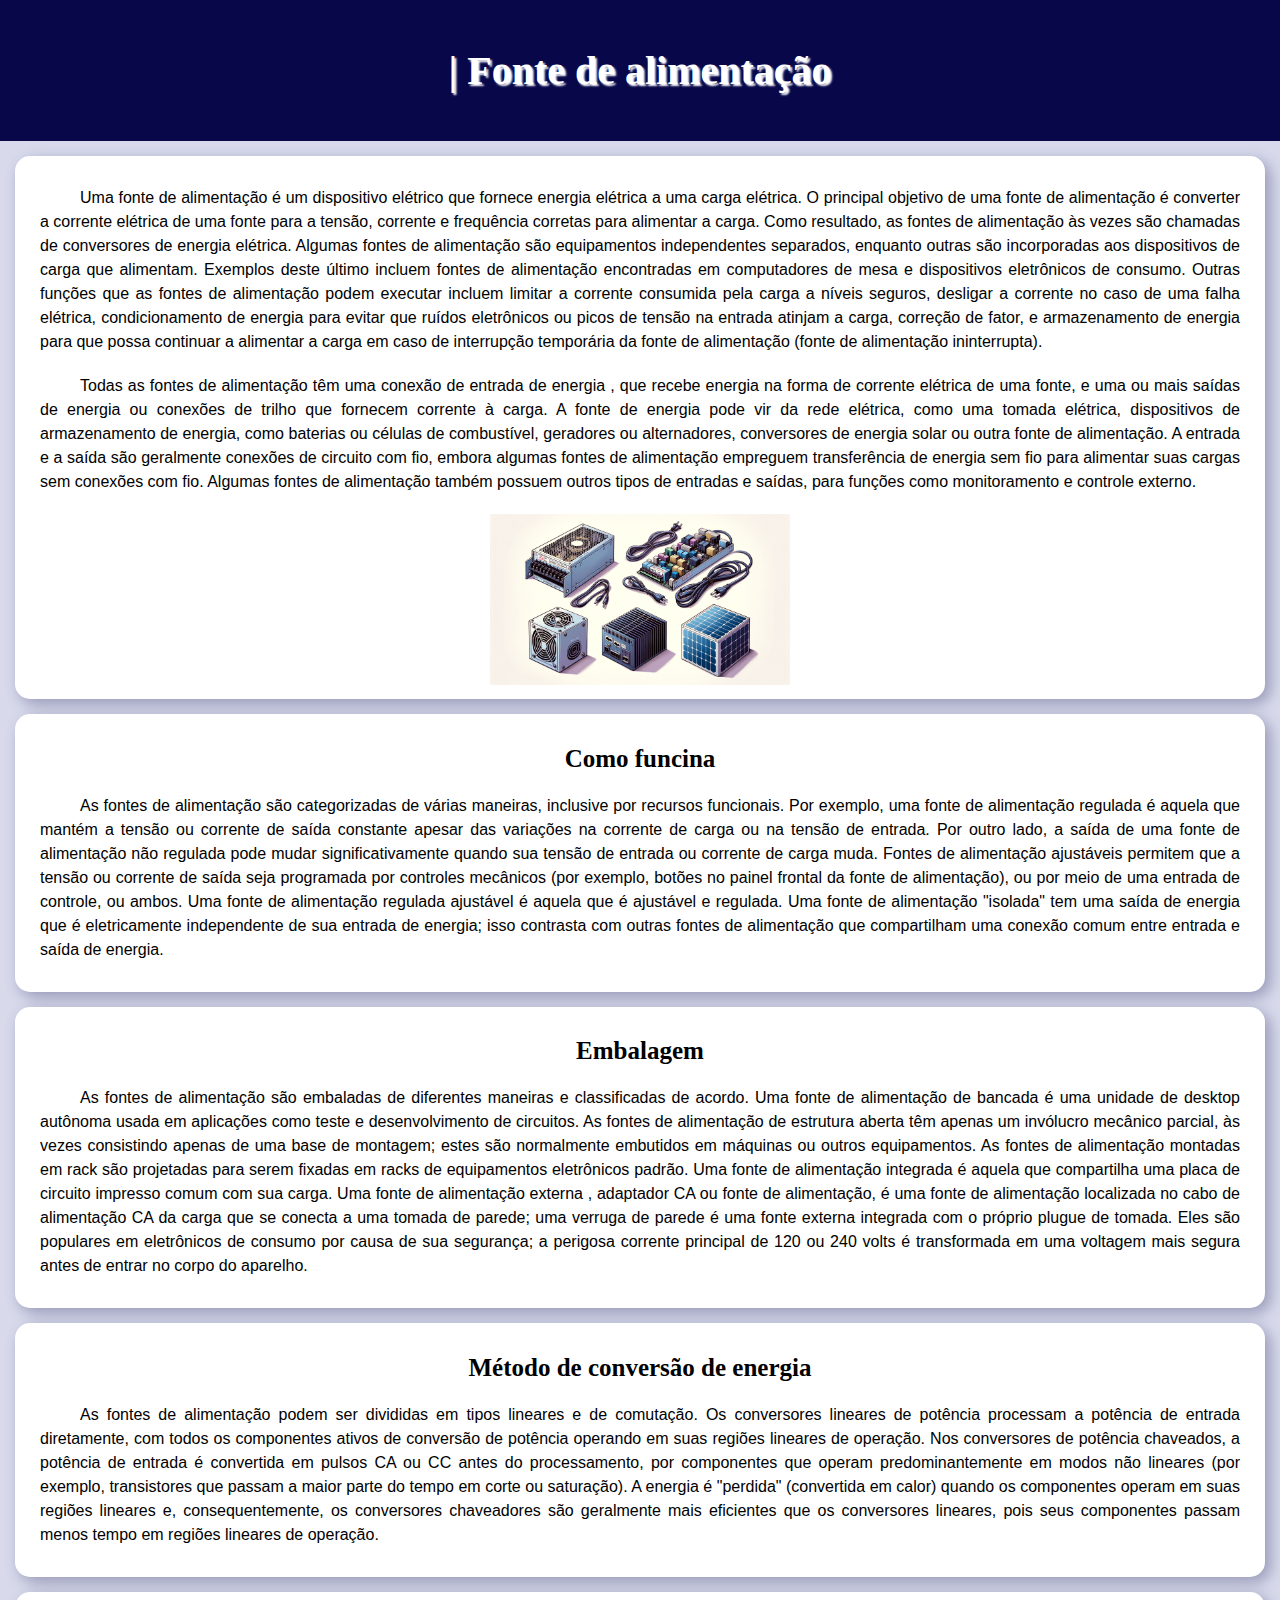
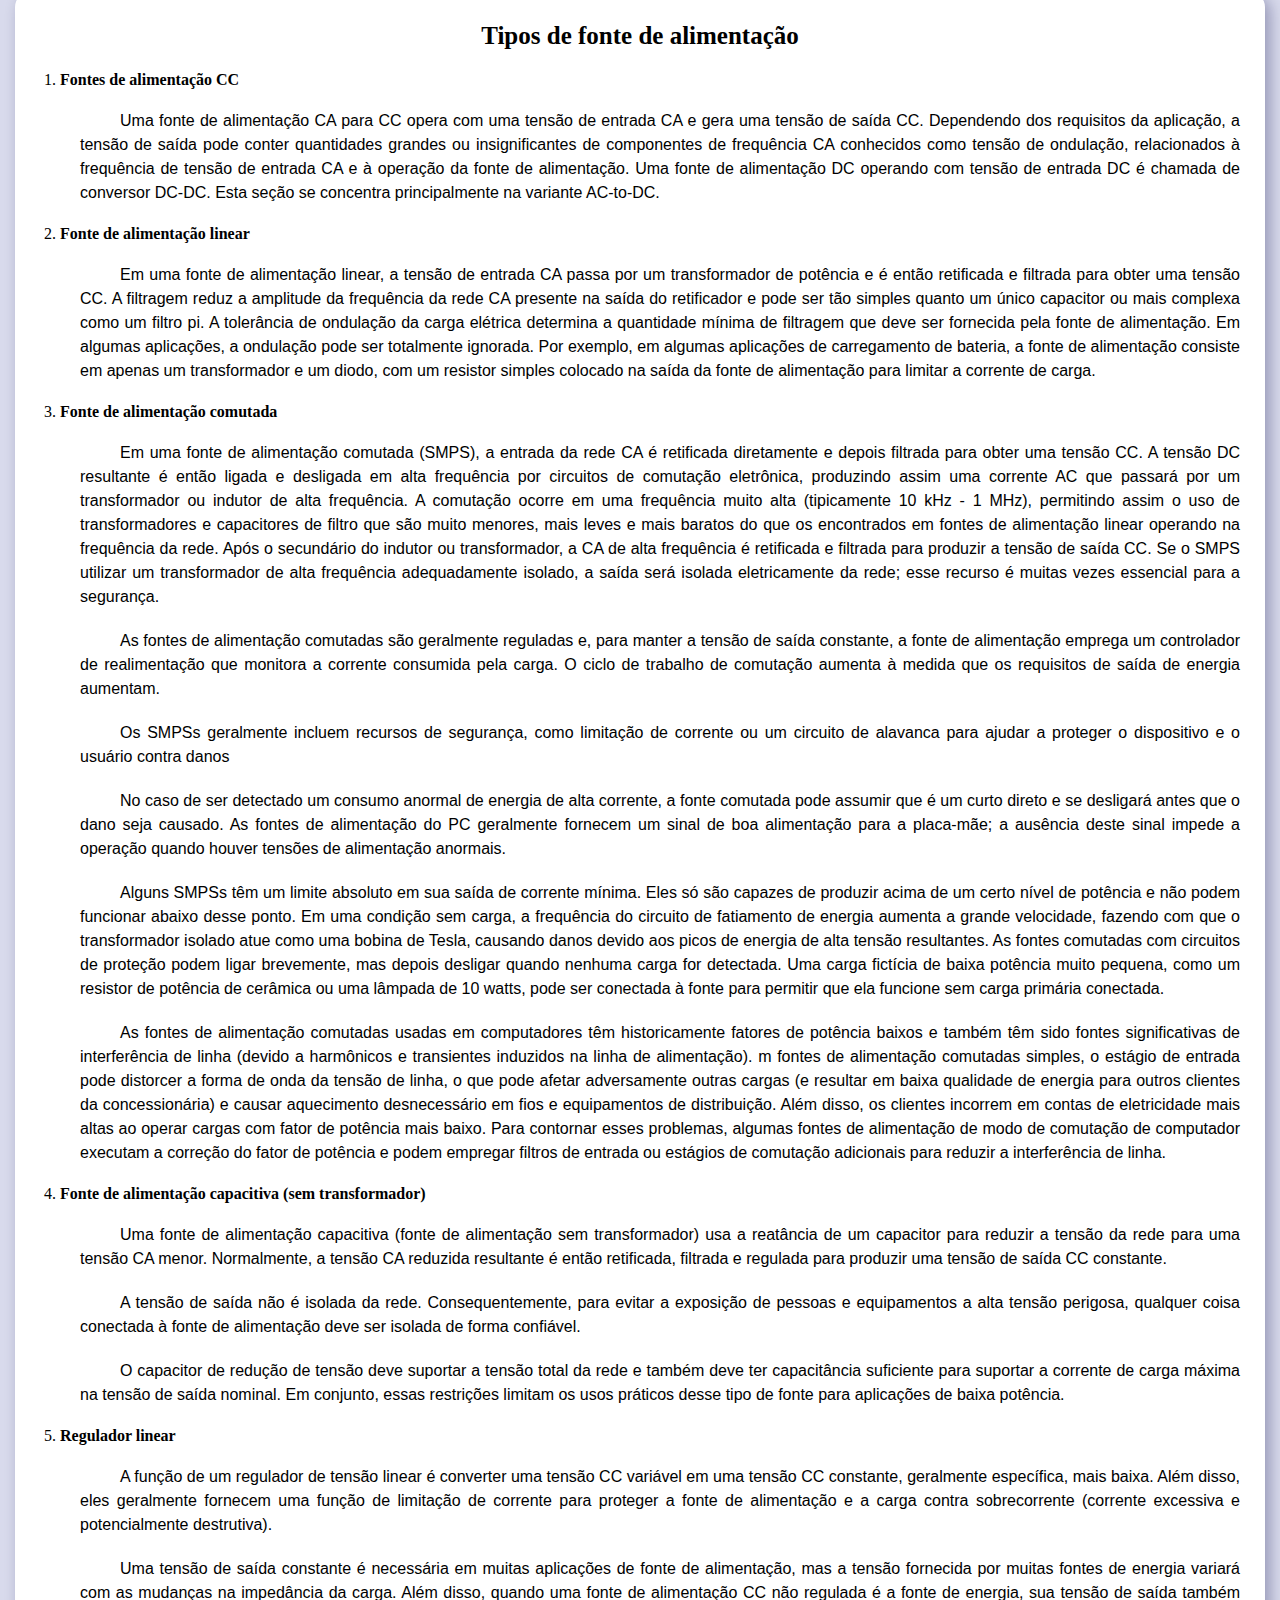
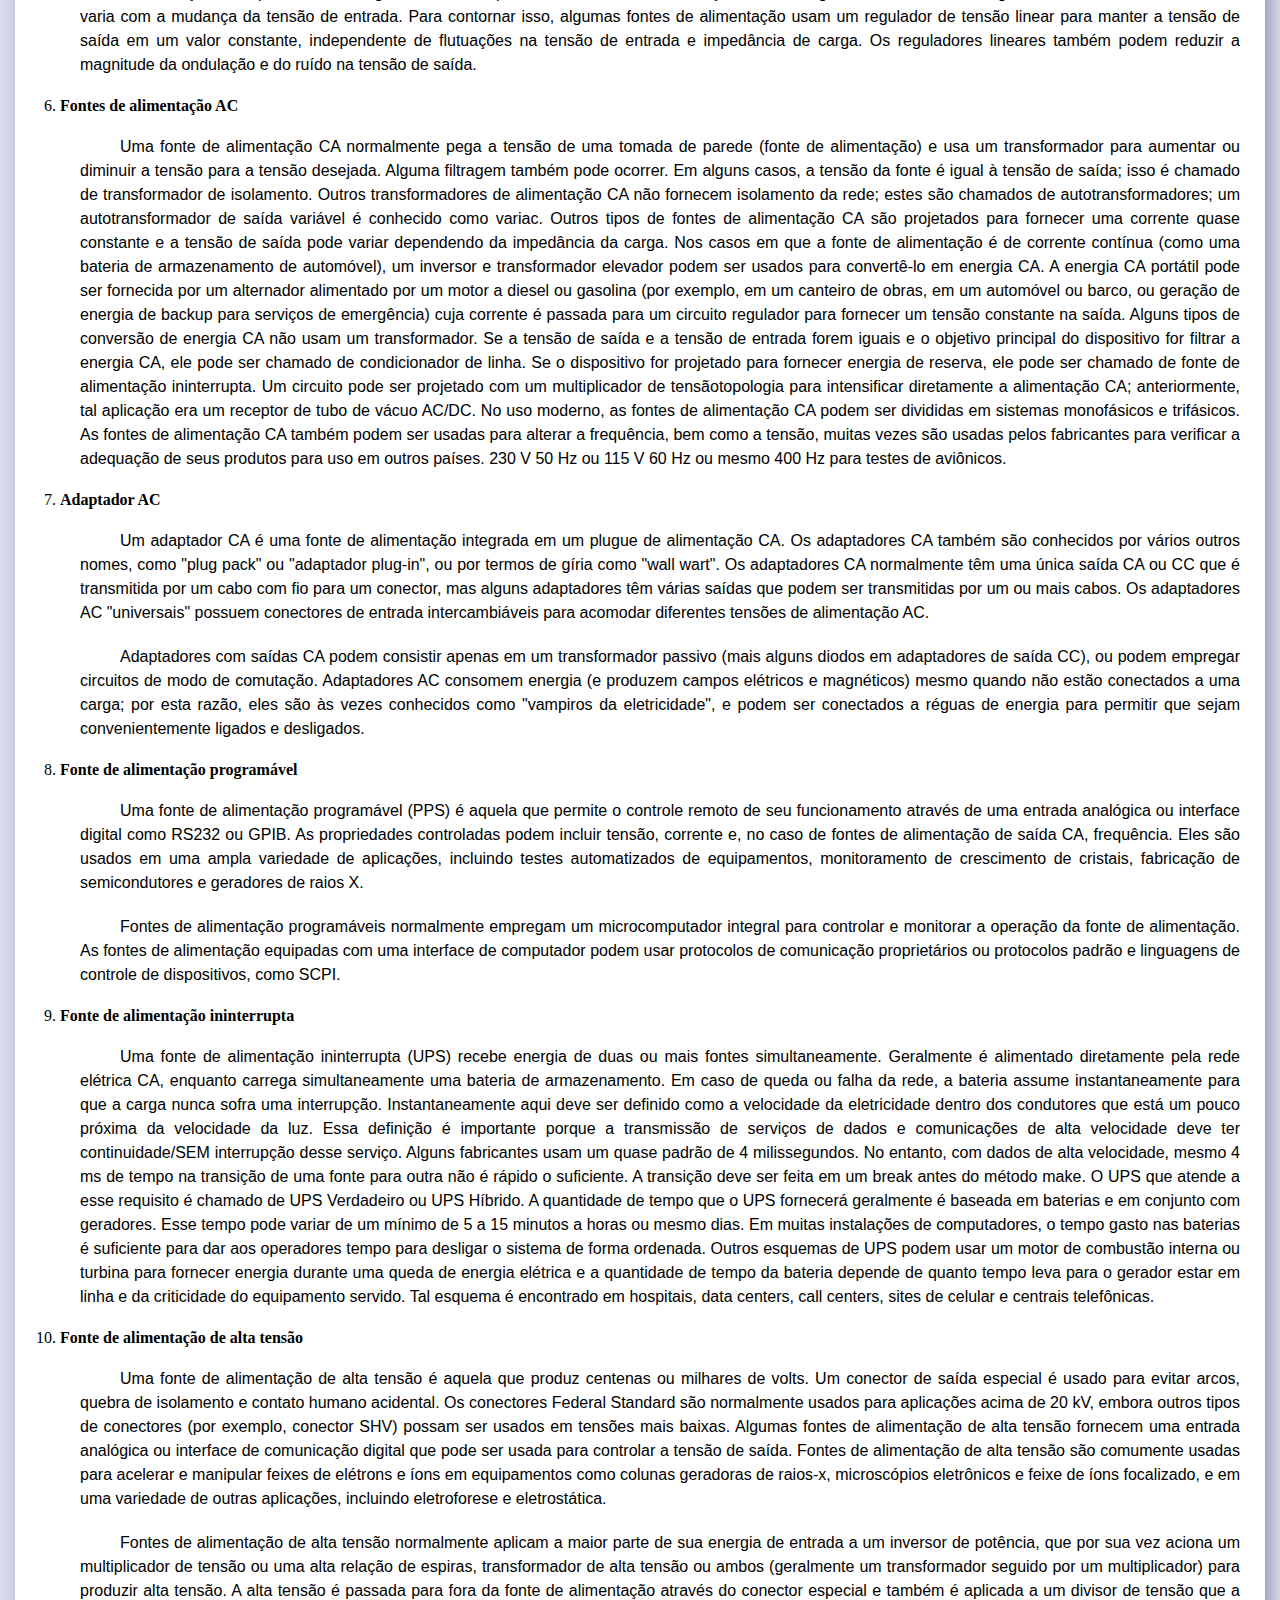
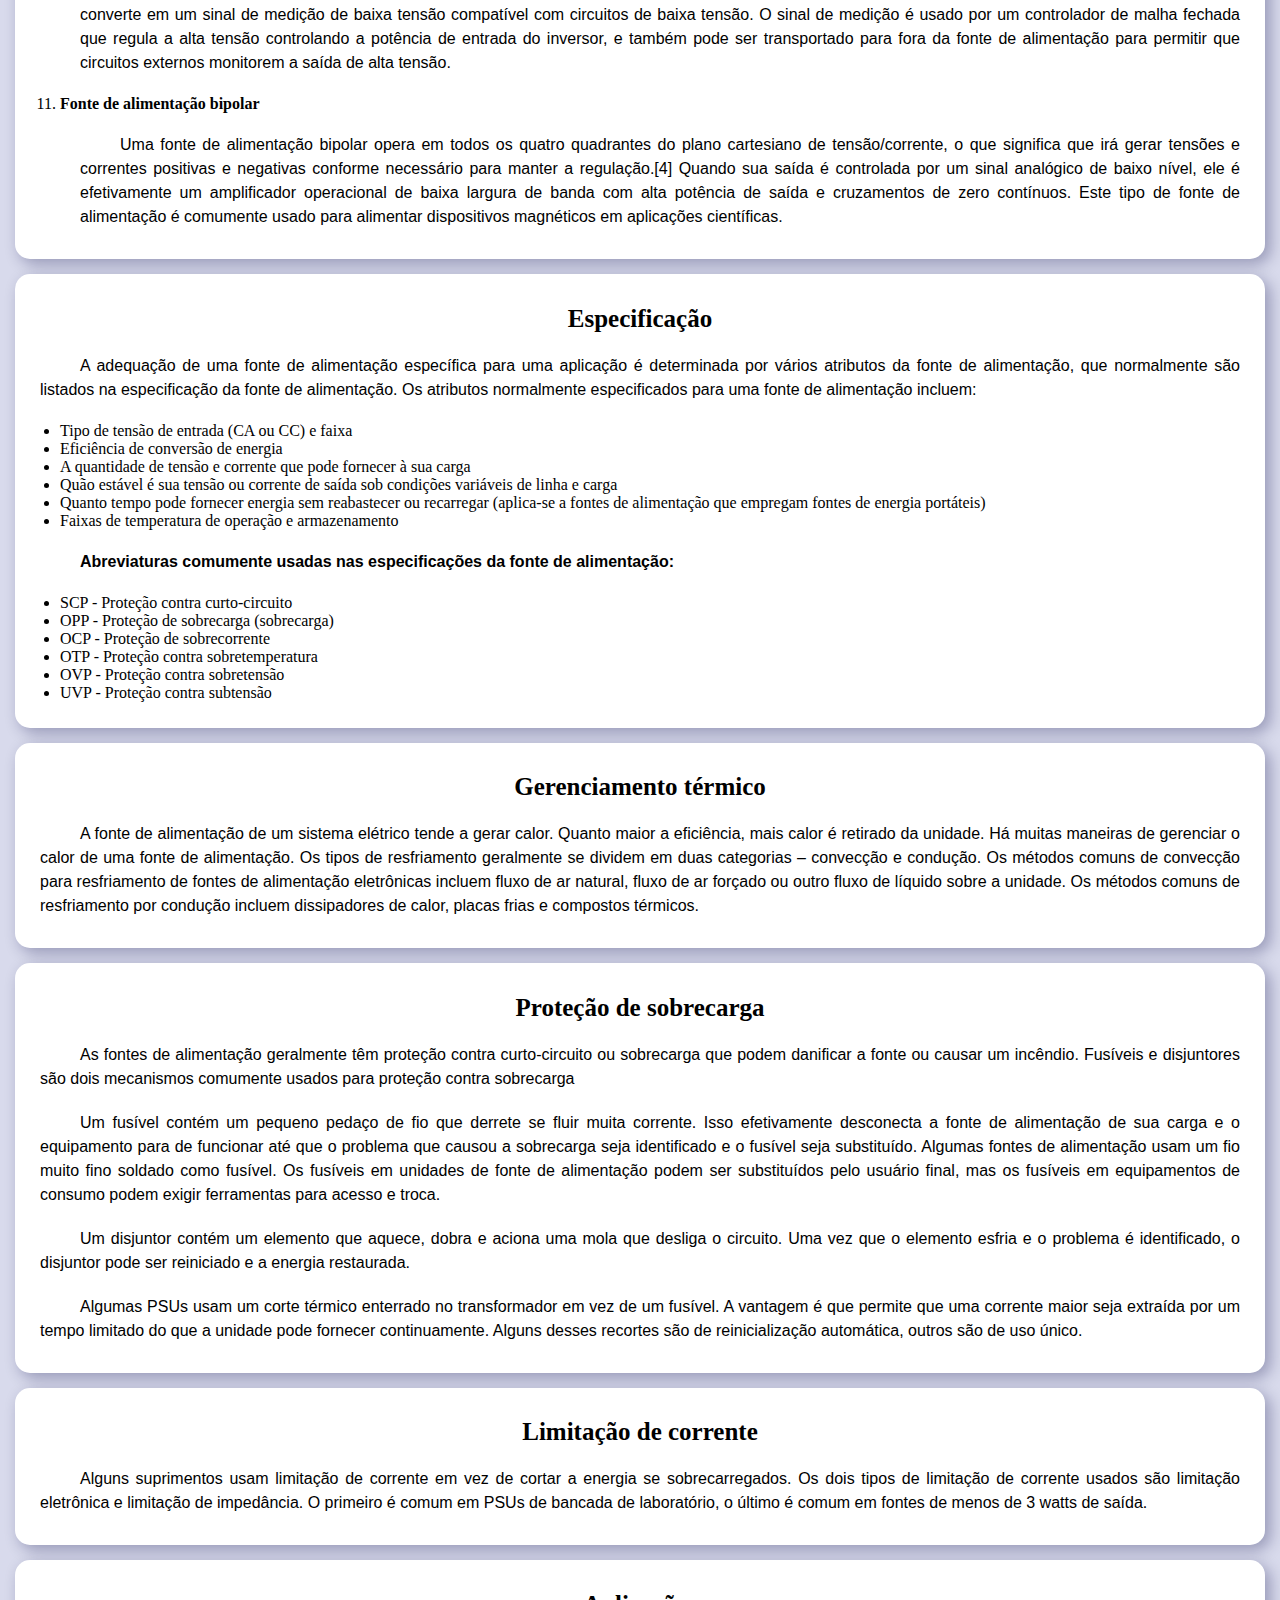
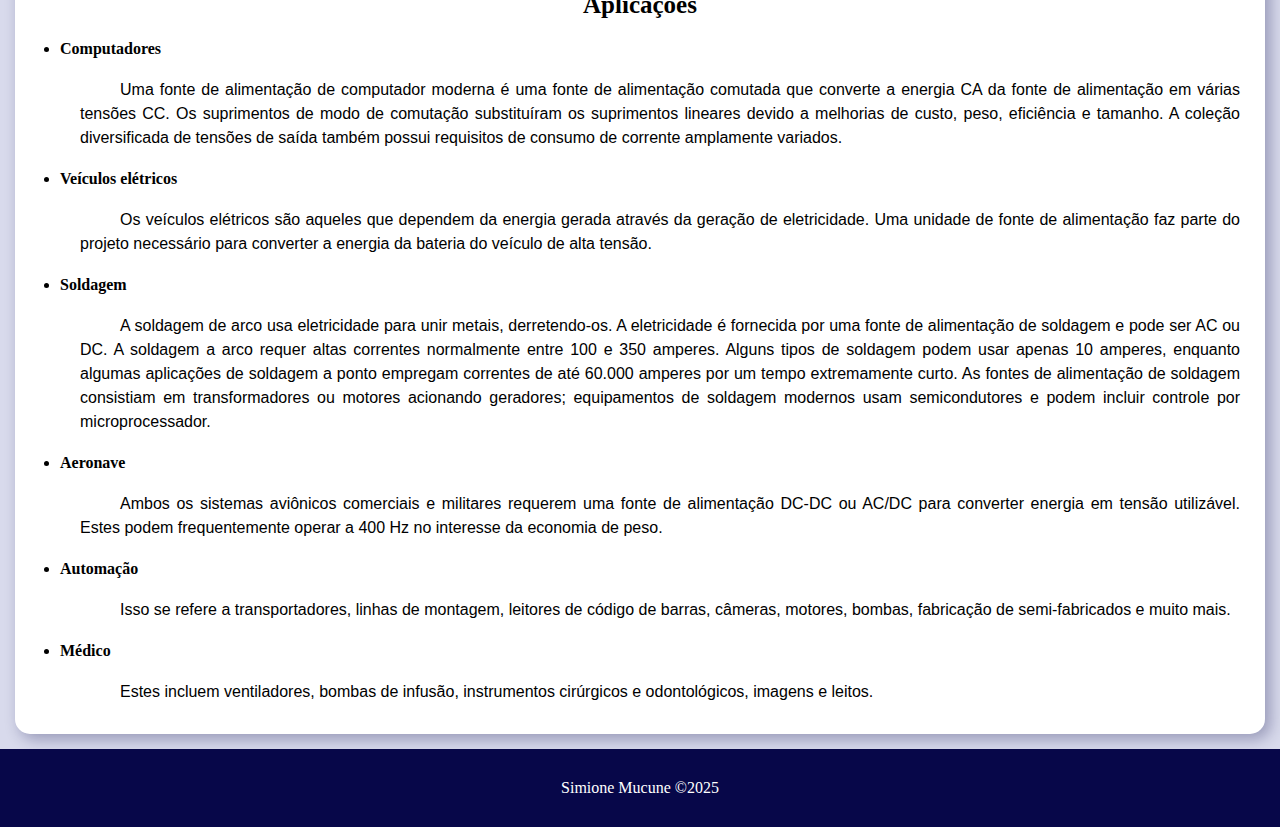
<file: fonteDeAlimentacao.html>
<!DOCTYPE html>
<html lang="pt-br">
<head>
    <meta charset="UTF-8">
    <meta name="viewport" content="width=device-width, initial-scale=1.0">
    <title>Fonte de alimentação</title>
    <link rel="stylesheet" href="style2.css">
    <link rel="shortcut icon" href="img/favicon.ico" type="image/x-icon">
    
</head>
<body>
    <header>
        <h1>| Fonte de alimentação</h1>
    </header>

    <main>
         <p>
            Uma fonte de alimentação é um dispositivo elétrico que fornece energia elétrica a uma carga elétrica. O principal objetivo de uma fonte de alimentação é converter a corrente elétrica de uma fonte para a tensão, corrente e frequência corretas para alimentar a carga. Como resultado, as fontes de alimentação às vezes são chamadas de conversores de energia elétrica. Algumas fontes de alimentação são equipamentos independentes separados, enquanto outras são incorporadas aos dispositivos de carga que alimentam. Exemplos deste último incluem fontes de alimentação encontradas em computadores de mesa e dispositivos eletrônicos de consumo. Outras funções que as fontes de alimentação podem executar incluem limitar a corrente consumida pela carga a níveis seguros, desligar a corrente no caso de uma falha elétrica, condicionamento de energia para evitar que ruídos eletrônicos ou picos de tensão na entrada atinjam a carga, correção de fator, e armazenamento de energia para que possa continuar a alimentar a carga em caso de interrupção temporária da fonte de alimentação (fonte de alimentação ininterrupta).
        </p>
        <p>
            Todas as fontes de alimentação têm uma conexão de entrada de energia , que recebe energia na forma de corrente elétrica de uma fonte, e uma ou mais saídas de energia ou conexões de trilho que fornecem corrente à carga. A fonte de energia pode vir da rede elétrica, como uma tomada elétrica, dispositivos de armazenamento de energia, como baterias ou células de combustível, geradores ou alternadores, conversores de energia solar ou outra fonte de alimentação. A entrada e a saída são geralmente conexões de circuito com fio, embora algumas fontes de alimentação empreguem transferência de energia sem fio para alimentar suas cargas sem conexões com fio. Algumas fontes de alimentação também possuem outros tipos de entradas e saídas, para funções como monitoramento e controle externo.
        </p>

    </div>
         <img src="img/fonte 2.png" alt="fonte de alimentação">

         </main>
         <main>
         <h2>Como funcina</h2>

         <p>
            As fontes de alimentação são categorizadas de várias maneiras, inclusive por recursos funcionais. Por exemplo, uma fonte de alimentação regulada é aquela que mantém a tensão ou corrente de saída constante apesar das variações na corrente de carga ou na tensão de entrada. Por outro lado, a saída de uma fonte de alimentação não regulada pode mudar significativamente quando sua tensão de entrada ou corrente de carga muda. Fontes de alimentação ajustáveis ​​permitem que a tensão ou corrente de saída seja programada por controles mecânicos (por exemplo, botões no painel frontal da fonte de alimentação), ou por meio de uma entrada de controle, ou ambos. Uma fonte de alimentação regulada ajustável é aquela que é ajustável e regulada. Uma fonte de alimentação "isolada" tem uma saída de energia que é eletricamente independente de sua entrada de energia; isso contrasta com outras fontes de alimentação que compartilham uma conexão comum entre entrada e saída de energia.
         </p>

         </main>
         <main>

         <h2>Embalagem</h2>

         <p>
            As fontes de alimentação são embaladas de diferentes maneiras e classificadas de acordo. Uma fonte de alimentação de bancada é uma unidade de desktop autônoma usada em aplicações como teste e desenvolvimento de circuitos. As fontes de alimentação de estrutura aberta têm apenas um invólucro mecânico parcial, às vezes consistindo apenas de uma base de montagem; estes são normalmente embutidos em máquinas ou outros equipamentos. As fontes de alimentação montadas em rack são projetadas para serem fixadas em racks de equipamentos eletrônicos padrão. Uma fonte de alimentação integrada é aquela que compartilha uma placa de circuito impresso comum com sua carga. Uma fonte de alimentação externa , adaptador CA ou fonte de alimentação, é uma fonte de alimentação localizada no cabo de alimentação CA da carga que se conecta a uma tomada de parede; uma verruga de parede é uma fonte externa integrada com o próprio plugue de tomada. Eles são populares em eletrônicos de consumo por causa de sua segurança; a perigosa corrente principal de 120 ou 240 volts é transformada em uma voltagem mais segura antes de entrar no corpo do aparelho.
         </p>

         </main>
         <main>

         <h2>Método de conversão de energia</h2>

         <p>
            As fontes de alimentação podem ser divididas em tipos lineares e de comutação. Os conversores lineares de potência processam a potência de entrada diretamente, com todos os componentes ativos de conversão de potência operando em suas regiões lineares de operação. Nos conversores de potência chaveados, a potência de entrada é convertida em pulsos CA ou CC antes do processamento, por componentes que operam predominantemente em modos não lineares (por exemplo, transistores que passam a maior parte do tempo em corte ou saturação). A energia é "perdida" (convertida em calor) quando os componentes operam em suas regiões lineares e, consequentemente, os conversores chaveadores são geralmente mais eficientes que os conversores lineares, pois seus componentes passam menos tempo em regiões lineares de operação.
         </p>

         </main>
         <main>

         <h2>Tipos de fonte de alimentação</h2>

         <ol>
            <li><strong>Fontes de alimentação CC</strong></li>
            <p>
                Uma fonte de alimentação CA para CC opera com uma tensão de entrada CA e gera uma tensão de saída CC. Dependendo dos requisitos da aplicação, a tensão de saída pode conter quantidades grandes ou insignificantes de componentes de frequência CA conhecidos como tensão de ondulação, relacionados à frequência de tensão de entrada CA e à operação da fonte de alimentação. Uma fonte de alimentação DC operando com tensão de entrada DC é chamada de conversor DC-DC. Esta seção se concentra principalmente na variante AC-to-DC.
            </p>

            <li><strong>Fonte de alimentação linear</strong></li>

            <p>
                Em uma fonte de alimentação linear, a tensão de entrada CA passa por um transformador de potência e é então retificada e filtrada para obter uma tensão CC. A filtragem reduz a amplitude da frequência da rede CA presente na saída do retificador e pode ser tão simples quanto um único capacitor ou mais complexa como um filtro pi. A tolerância de ondulação da carga elétrica determina a quantidade mínima de filtragem que deve ser fornecida pela fonte de alimentação. Em algumas aplicações, a ondulação pode ser totalmente ignorada. Por exemplo, em algumas aplicações de carregamento de bateria, a fonte de alimentação consiste em apenas um transformador e um diodo, com um resistor simples colocado na saída da fonte de alimentação para limitar a corrente de carga.
            </p>

            <li><strong>Fonte de alimentação comutada</strong></li>

            <p>
                Em uma fonte de alimentação comutada (SMPS), a entrada da rede CA é retificada diretamente e depois filtrada para obter uma tensão CC. A tensão DC resultante é então ligada e desligada em alta frequência por circuitos de comutação eletrônica, produzindo assim uma corrente AC que passará por um transformador ou indutor de alta frequência. A comutação ocorre em uma frequência muito alta (tipicamente 10 kHz - 1 MHz), permitindo assim o uso de transformadores e capacitores de filtro que são muito menores, mais leves e mais baratos do que os encontrados em fontes de alimentação linear operando na frequência da rede. Após o secundário do indutor ou transformador, a CA de alta frequência é retificada e filtrada para produzir a tensão de saída CC. Se o SMPS utilizar um transformador de alta frequência adequadamente isolado, a saída será isolada eletricamente da rede; esse recurso é muitas vezes essencial para a segurança.
            </p>
            <p>
                As fontes de alimentação comutadas são geralmente reguladas e, para manter a tensão de saída constante, a fonte de alimentação emprega um controlador de realimentação que monitora a corrente consumida pela carga. O ciclo de trabalho de comutação aumenta à medida que os requisitos de saída de energia aumentam.
            </p>
            <p>
                Os SMPSs geralmente incluem recursos de segurança, como limitação de corrente ou um circuito de alavanca para ajudar a proteger o dispositivo e o usuário contra danos
            </p>
            <p>
                No caso de ser detectado um consumo anormal de energia de alta corrente, a fonte comutada pode assumir que é um curto direto e se desligará antes que o dano seja causado. As fontes de alimentação do PC geralmente fornecem um sinal de boa alimentação para a placa-mãe; a ausência deste sinal impede a operação quando houver tensões de alimentação anormais.
            </p>
            <p>
                Alguns SMPSs têm um limite absoluto em sua saída de corrente mínima. Eles só são capazes de produzir acima de um certo nível de potência e não podem funcionar abaixo desse ponto. Em uma condição sem carga, a frequência do circuito de fatiamento de energia aumenta a grande velocidade, fazendo com que o transformador isolado atue como uma bobina de Tesla, causando danos devido aos picos de energia de alta tensão resultantes. As fontes comutadas com circuitos de proteção podem ligar brevemente, mas depois desligar quando nenhuma carga for detectada. Uma carga fictícia de baixa potência muito pequena, como um resistor de potência de cerâmica ou uma lâmpada de 10 watts, pode ser conectada à fonte para permitir que ela funcione sem carga primária conectada.
            </p>
            <p>
                As fontes de alimentação comutadas usadas em computadores têm historicamente fatores de potência baixos e também têm sido fontes significativas de interferência de linha (devido a harmônicos e transientes induzidos na linha de alimentação). m fontes de alimentação comutadas simples, o estágio de entrada pode distorcer a forma de onda da tensão de linha, o que pode afetar adversamente outras cargas (e resultar em baixa qualidade de energia para outros clientes da concessionária) e causar aquecimento desnecessário em fios e equipamentos de distribuição. Além disso, os clientes incorrem em contas de eletricidade mais altas ao operar cargas com fator de potência mais baixo. Para contornar esses problemas, algumas fontes de alimentação de modo de comutação de computador executam a correção do fator de potência e podem empregar filtros de entrada ou estágios de comutação adicionais para reduzir a interferência de linha.
            </p>

            <li>
                <strong>
                    Fonte de alimentação capacitiva (sem transformador)
                </strong>
            </li>

            <p>
                Uma fonte de alimentação capacitiva (fonte de alimentação sem transformador) usa a reatância de um capacitor para reduzir a tensão da rede para uma tensão CA menor. Normalmente, a tensão CA reduzida resultante é então retificada, filtrada e regulada para produzir uma tensão de saída CC constante.
            </p>
            <p>
                A tensão de saída não é isolada da rede. Consequentemente, para evitar a exposição de pessoas e equipamentos a alta tensão perigosa, qualquer coisa conectada à fonte de alimentação deve ser isolada de forma confiável.
            </p>
            <p>
                O capacitor de redução de tensão deve suportar a tensão total da rede e também deve ter capacitância suficiente para suportar a corrente de carga máxima na tensão de saída nominal. Em conjunto, essas restrições limitam os usos práticos desse tipo de fonte para aplicações de baixa potência.
            </p>

            <li><strong>Regulador linear</strong></li>

            <p>
                A função de um regulador de tensão linear é converter uma tensão CC variável em uma tensão CC constante, geralmente específica, mais baixa. Além disso, eles geralmente fornecem uma função de limitação de corrente para proteger a fonte de alimentação e a carga contra sobrecorrente (corrente excessiva e potencialmente destrutiva).
            </p>
            <p>
                Uma tensão de saída constante é necessária em muitas aplicações de fonte de alimentação, mas a tensão fornecida por muitas fontes de energia variará com as mudanças na impedância da carga. Além disso, quando uma fonte de alimentação CC não regulada é a fonte de energia, sua tensão de saída também varia com a mudança da tensão de entrada. Para contornar isso, algumas fontes de alimentação usam um regulador de tensão linear para manter a tensão de saída em um valor constante, independente de flutuações na tensão de entrada e impedância de carga. Os reguladores lineares também podem reduzir a magnitude da ondulação e do ruído na tensão de saída.
            </p>

            <li><strong>Fontes de alimentação AC</strong></li>

            <p>
                Uma fonte de alimentação CA normalmente pega a tensão de uma tomada de parede (fonte de alimentação) e usa um transformador para aumentar ou diminuir a tensão para a tensão desejada. Alguma filtragem também pode ocorrer. Em alguns casos, a tensão da fonte é igual à tensão de saída; isso é chamado de transformador de isolamento. Outros transformadores de alimentação CA não fornecem isolamento da rede; estes são chamados de autotransformadores; um autotransformador de saída variável é conhecido como variac. Outros tipos de fontes de alimentação CA são projetados para fornecer uma corrente quase constante e a tensão de saída pode variar dependendo da impedância da carga. Nos casos em que a fonte de alimentação é de corrente contínua (como uma bateria de armazenamento de automóvel), um inversor e transformador elevador podem ser usados ​​para convertê-lo em energia CA. A energia CA portátil pode ser fornecida por um alternador alimentado por um motor a diesel ou gasolina (por exemplo, em um canteiro de obras, em um automóvel ou barco, ou geração de energia de backup para serviços de emergência) cuja corrente é passada para um circuito regulador para fornecer um tensão constante na saída. Alguns tipos de conversão de energia CA não usam um transformador. Se a tensão de saída e a tensão de entrada forem iguais e o objetivo principal do dispositivo for filtrar a energia CA, ele pode ser chamado de condicionador de linha. Se o dispositivo for projetado para fornecer energia de reserva, ele pode ser chamado de fonte de alimentação ininterrupta. Um circuito pode ser projetado com um multiplicador de tensãotopologia para intensificar diretamente a alimentação CA; anteriormente, tal aplicação era um receptor de tubo de vácuo AC/DC. No uso moderno, as fontes de alimentação CA podem ser divididas em sistemas monofásicos e trifásicos. As fontes de alimentação CA também podem ser usadas para alterar a frequência, bem como a tensão, muitas vezes são usadas pelos fabricantes para verificar a adequação de seus produtos para uso em outros países. 230 V 50 Hz ou 115 V 60 Hz ou mesmo 400 Hz para testes de aviônicos.
            </p>

            <li><strong>Adaptador AC</strong></li>

            <p>
                Um adaptador CA é uma fonte de alimentação integrada em um plugue de alimentação CA. Os adaptadores CA também são conhecidos por vários outros nomes, como "plug pack" ou "adaptador plug-in", ou por termos de gíria como "wall wart". Os adaptadores CA normalmente têm uma única saída CA ou CC que é transmitida por um cabo com fio para um conector, mas alguns adaptadores têm várias saídas que podem ser transmitidas por um ou mais cabos. Os adaptadores AC "universais" possuem conectores de entrada intercambiáveis ​​para acomodar diferentes tensões de alimentação AC.
            </p>
            <p>
                Adaptadores com saídas CA podem consistir apenas em um transformador passivo (mais alguns diodos em adaptadores de saída CC), ou podem empregar circuitos de modo de comutação. Adaptadores AC consomem energia (e produzem campos elétricos e magnéticos) mesmo quando não estão conectados a uma carga; por esta razão, eles são às vezes conhecidos como "vampiros da eletricidade", e podem ser conectados a réguas de energia para permitir que sejam convenientemente ligados e desligados.
            </p>

            <li><strong>Fonte de alimentação programável</strong></li>

            <p>
                Uma fonte de alimentação programável (PPS) é aquela que permite o controle remoto de seu funcionamento através de uma entrada analógica ou interface digital como RS232 ou GPIB. As propriedades controladas podem incluir tensão, corrente e, no caso de fontes de alimentação de saída CA, frequência. Eles são usados ​​em uma ampla variedade de aplicações, incluindo testes automatizados de equipamentos, monitoramento de crescimento de cristais, fabricação de semicondutores e geradores de raios X.
            </p>
            <p>
                Fontes de alimentação programáveis ​​normalmente empregam um microcomputador integral para controlar e monitorar a operação da fonte de alimentação. As fontes de alimentação equipadas com uma interface de computador podem usar protocolos de comunicação proprietários ou protocolos padrão e linguagens de controle de dispositivos, como SCPI.
            </p>

            <li><strong>Fonte de alimentação ininterrupta</strong></li>

            <p>
                Uma fonte de alimentação ininterrupta (UPS) recebe energia de duas ou mais fontes simultaneamente. Geralmente é alimentado diretamente pela rede elétrica CA, enquanto carrega simultaneamente uma bateria de armazenamento. Em caso de queda ou falha da rede, a bateria assume instantaneamente para que a carga nunca sofra uma interrupção. Instantaneamente aqui deve ser definido como a velocidade da eletricidade dentro dos condutores que está um pouco próxima da velocidade da luz. Essa definição é importante porque a transmissão de serviços de dados e comunicações de alta velocidade deve ter continuidade/SEM interrupção desse serviço. Alguns fabricantes usam um quase padrão de 4 milissegundos. No entanto, com dados de alta velocidade, mesmo 4 ms de tempo na transição de uma fonte para outra não é rápido o suficiente. A transição deve ser feita em um break antes do método make. O UPS que atende a esse requisito é chamado de UPS Verdadeiro ou UPS Híbrido. A quantidade de tempo que o UPS fornecerá geralmente é baseada em baterias e em conjunto com geradores. Esse tempo pode variar de um mínimo de 5 a 15 minutos a horas ou mesmo dias. Em muitas instalações de computadores, o tempo gasto nas baterias é suficiente para dar aos operadores tempo para desligar o sistema de forma ordenada. Outros esquemas de UPS podem usar um motor de combustão interna ou turbina para fornecer energia durante uma queda de energia elétrica e a quantidade de tempo da bateria depende de quanto tempo leva para o gerador estar em linha e da criticidade do equipamento servido. Tal esquema é encontrado em hospitais, data centers, call centers, sites de celular e centrais telefônicas.
            </p>

            <li><strong>Fonte de alimentação de alta tensão</strong></li>

            <p>
                Uma fonte de alimentação de alta tensão é aquela que produz centenas ou milhares de volts. Um conector de saída especial é usado para evitar arcos, quebra de isolamento e contato humano acidental. Os conectores Federal Standard são normalmente usados ​​para aplicações acima de 20 kV, embora outros tipos de conectores (por exemplo, conector SHV) possam ser usados ​​em tensões mais baixas. Algumas fontes de alimentação de alta tensão fornecem uma entrada analógica ou interface de comunicação digital que pode ser usada para controlar a tensão de saída. Fontes de alimentação de alta tensão são comumente usadas para acelerar e manipular feixes de elétrons e íons em equipamentos como colunas geradoras de raios-x, microscópios eletrônicos e feixe de íons focalizado, e em uma variedade de outras aplicações, incluindo eletroforese e eletrostática.
            </p>
            <p>
                Fontes de alimentação de alta tensão normalmente aplicam a maior parte de sua energia de entrada a um inversor de potência, que por sua vez aciona um multiplicador de tensão ou uma alta relação de espiras, transformador de alta tensão ou ambos (geralmente um transformador seguido por um multiplicador) para produzir alta tensão. A alta tensão é passada para fora da fonte de alimentação através do conector especial e também é aplicada a um divisor de tensão que a converte em um sinal de medição de baixa tensão compatível com circuitos de baixa tensão. O sinal de medição é usado por um controlador de malha fechada que regula a alta tensão controlando a potência de entrada do inversor, e também pode ser transportado para fora da fonte de alimentação para permitir que circuitos externos monitorem a saída de alta tensão.
            </p>
            
            <li><strong>Fonte de alimentação bipolar</strong></li>

            <p>
                Uma fonte de alimentação bipolar opera em todos os quatro quadrantes do plano cartesiano de tensão/corrente, o que significa que irá gerar tensões e correntes positivas e negativas conforme necessário para manter a regulação.[4] Quando sua saída é controlada por um sinal analógico de baixo nível, ele é efetivamente um amplificador operacional de baixa largura de banda com alta potência de saída e cruzamentos de zero contínuos. Este tipo de fonte de alimentação é comumente usado para alimentar dispositivos magnéticos em aplicações científicas.
            </p>
         </ol>

        </main>
         <main>

         <h2>Especificação</h2>

         <p>
            A adequação de uma fonte de alimentação específica para uma aplicação é determinada por vários atributos da fonte de alimentação, que normalmente são listados na especificação da fonte de alimentação. Os atributos normalmente especificados para uma fonte de alimentação incluem:
         </p>

         <ul>
            <li>Tipo de tensão de entrada (CA ou CC) e faixa</li>
            <li>Eficiência de conversão de energia</li>
            <li>
                A quantidade de tensão e corrente que pode fornecer à sua carga
            </li>
            <li>
                Quão estável é sua tensão ou corrente de saída sob condições variáveis ​​de linha e carga
            </li>
            <li>
                Quanto tempo pode fornecer energia sem reabastecer ou recarregar (aplica-se a fontes de alimentação que empregam fontes de energia portáteis)
            </li>
            <li>
                Faixas de temperatura de operação e armazenamento
            </li>
         </ul>

         <p><strong>Abreviaturas comumente usadas nas especificações da fonte de alimentação:</strong></p>

         <ul>
            <li>SCP - Proteção contra curto-circuito</li>
            <li>OPP - Proteção de sobrecarga (sobrecarga)</li>
            <li>OCP - Proteção de sobrecorrente</li>
            <li>OTP - Proteção contra sobretemperatura</li>
            <li>OVP - Proteção contra sobretensão</li>
            <li>UVP - Proteção contra subtensão</li>
         </ul>

         </main>
         <main>

         <h2>Gerenciamento térmico</h2>

         <p>
            A fonte de alimentação de um sistema elétrico tende a gerar calor. Quanto maior a eficiência, mais calor é retirado da unidade. Há muitas maneiras de gerenciar o calor de uma fonte de alimentação. Os tipos de resfriamento geralmente se dividem em duas categorias – convecção e condução. Os métodos comuns de convecção para resfriamento de fontes de alimentação eletrônicas incluem fluxo de ar natural, fluxo de ar forçado ou outro fluxo de líquido sobre a unidade. Os métodos comuns de resfriamento por condução incluem dissipadores de calor, placas frias e compostos térmicos.
        </p>

        </main>
        <main>

        <h2>Proteção de sobrecarga</h2>

        <p>
            As fontes de alimentação geralmente têm proteção contra curto-circuito ou sobrecarga que podem danificar a fonte ou causar um incêndio. Fusíveis e disjuntores são dois mecanismos comumente usados ​​para proteção contra sobrecarga
        </p>
        <p>
            Um fusível contém um pequeno pedaço de fio que derrete se fluir muita corrente. Isso efetivamente desconecta a fonte de alimentação de sua carga e o equipamento para de funcionar até que o problema que causou a sobrecarga seja identificado e o fusível seja substituído. Algumas fontes de alimentação usam um fio muito fino soldado como fusível. Os fusíveis em unidades de fonte de alimentação podem ser substituídos pelo usuário final, mas os fusíveis em equipamentos de consumo podem exigir ferramentas para acesso e troca.
        </p>
        <p>
            Um disjuntor contém um elemento que aquece, dobra e aciona uma mola que desliga o circuito. Uma vez que o elemento esfria e o problema é identificado, o disjuntor pode ser reiniciado e a energia restaurada.
        </p>
        <p>
            Algumas PSUs usam um corte térmico enterrado no transformador em vez de um fusível. A vantagem é que permite que uma corrente maior seja extraída por um tempo limitado do que a unidade pode fornecer continuamente. Alguns desses recortes são de reinicialização automática, outros são de uso único.
        </p>

        </main>
        <main>

        <h2>Limitação de corrente</h2>

        <p>
            Alguns suprimentos usam limitação de corrente em vez de cortar a energia se sobrecarregados. Os dois tipos de limitação de corrente usados ​​são limitação eletrônica e limitação de impedância. O primeiro é comum em PSUs de bancada de laboratório, o último é comum em fontes de menos de 3 watts de saída.
        </p>

        </main>
        <main>

        <h2>Aplicações</h2>

        <ul>
            <li><strong>Computadores</strong></li>
            <p>
                Uma fonte de alimentação de computador moderna é uma fonte de alimentação comutada que converte a energia CA da fonte de alimentação em várias tensões CC. Os suprimentos de modo de comutação substituíram os suprimentos lineares devido a melhorias de custo, peso, eficiência e tamanho. A coleção diversificada de tensões de saída também possui requisitos de consumo de corrente amplamente variados.
            </p>

            <li><strong>Veículos elétricos</strong></li>

            <p>
                Os veículos elétricos são aqueles que dependem da energia gerada através da geração de eletricidade. Uma unidade de fonte de alimentação faz parte do projeto necessário para converter a energia da bateria do veículo de alta tensão.
            </p>

            <li><strong>Soldagem</strong></li>

            <p>
                A soldagem de arco usa eletricidade para unir metais, derretendo-os. A eletricidade é fornecida por uma fonte de alimentação de soldagem e pode ser AC ou DC. A soldagem a arco requer altas correntes normalmente entre 100 e 350 amperes. Alguns tipos de soldagem podem usar apenas 10 amperes, enquanto algumas aplicações de soldagem a ponto empregam correntes de até 60.000 amperes por um tempo extremamente curto. As fontes de alimentação de soldagem consistiam em transformadores ou motores acionando geradores; equipamentos de soldagem modernos usam semicondutores e podem incluir controle por microprocessador.
            </p>

            <li><strong>Aeronave</strong></li>

            <p>
                Ambos os sistemas aviônicos comerciais e militares requerem uma fonte de alimentação DC-DC ou AC/DC para converter energia em tensão utilizável. Estes podem frequentemente operar a 400 Hz no interesse da economia de peso.
            </p>

            <li><strong>Automação</strong></li>

            <p>
                Isso se refere a transportadores, linhas de montagem, leitores de código de barras, câmeras, motores, bombas, fabricação de semi-fabricados e muito mais.
            </p>

            <li><strong>Médico</strong></li>

            <p>
                Estes incluem ventiladores, bombas de infusão, instrumentos cirúrgicos e odontológicos, imagens e leitos.
            </p>
        </ul>
        </main>

        <footer>
            Simione Mucune &copy;2025
       </footer>
</body>
</html>
</file>
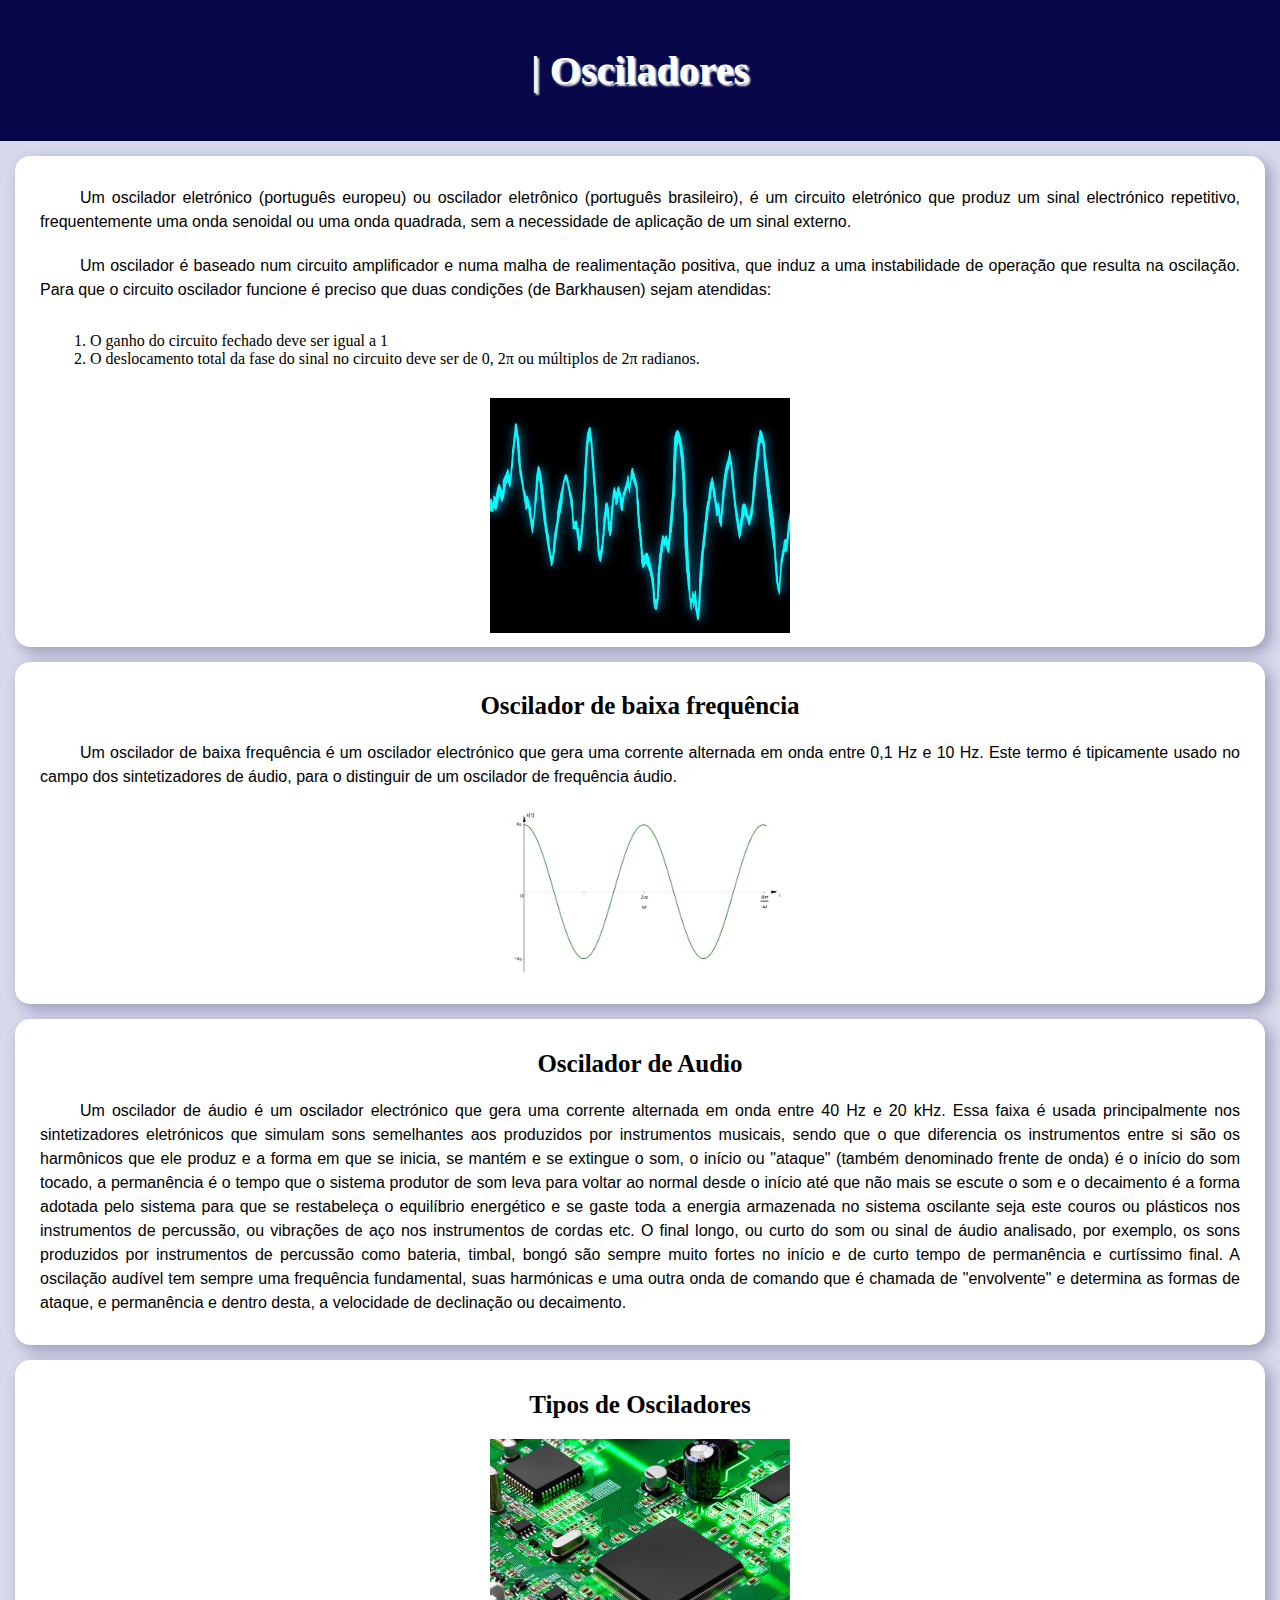
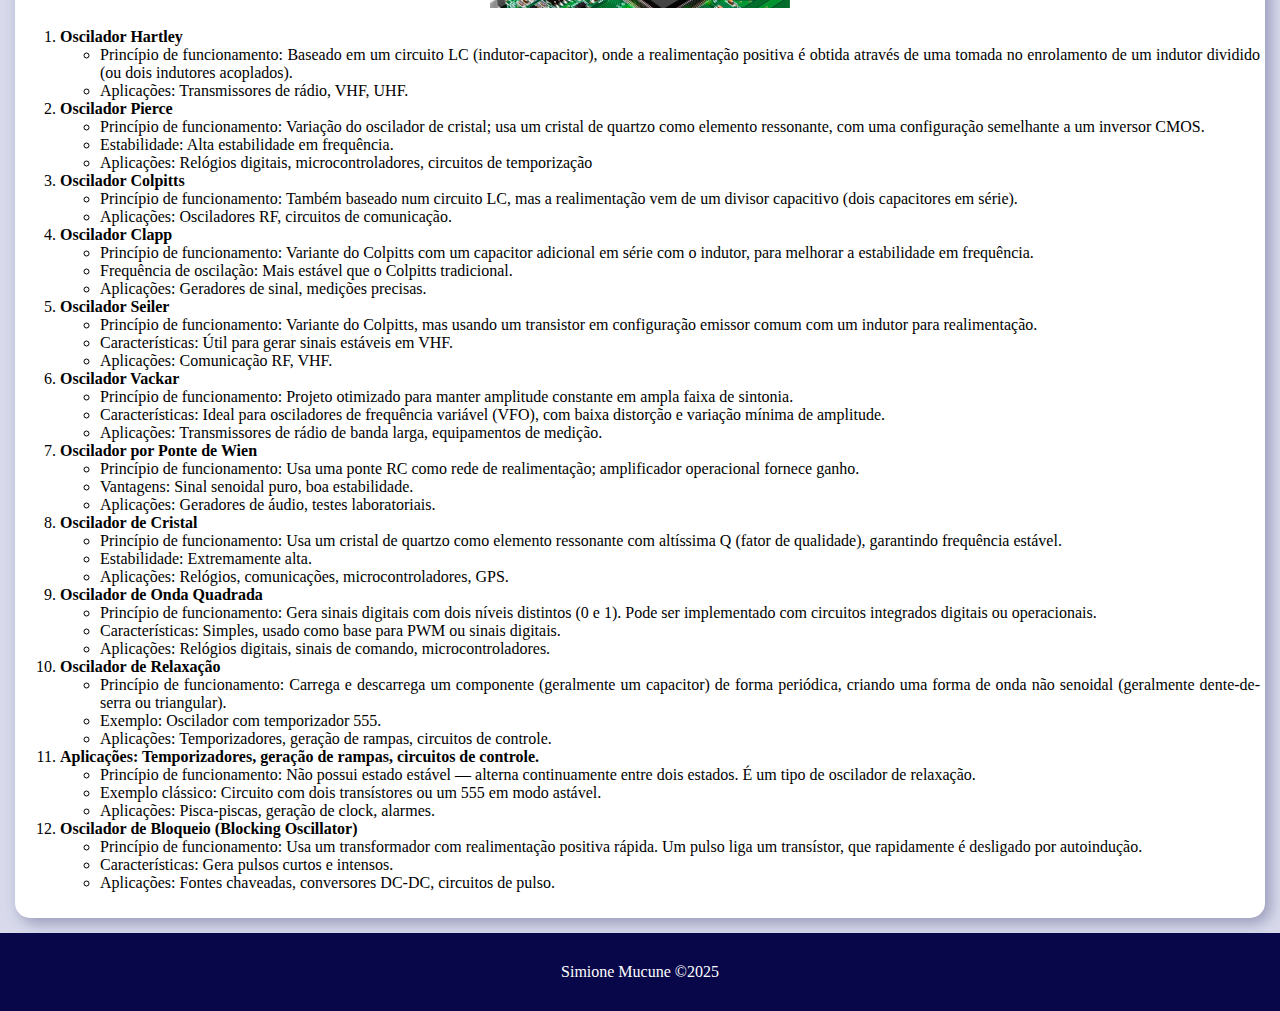
<file: oscilador.html>
<!DOCTYPE html>
<html lang="pt-br">
<head>
    <meta charset="UTF-8">
    <meta name="viewport" content="width=device-width, initial-scale=1.0">
    <title>Oscilador</title>
    <link rel="stylesheet" href="style2.css">
    <link rel="shortcut icon" href="img/favicon.ico" type="image/x-icon">
   
</head>
<body>
    <header><h1>| Osciladores</h1></header>
    <main>
    <p>
        Um oscilador eletrónico (português europeu) ou oscilador eletrônico (português brasileiro), é um circuito eletrónico que produz um sinal electrónico repetitivo, frequentemente uma onda senoidal ou uma onda quadrada, sem a necessidade de aplicação de um sinal externo.
    </p>
       
    <p>
         Um oscilador é baseado num circuito amplificador e numa malha de realimentação positiva, que induz a uma instabilidade de operação que resulta na oscilação. Para que o circuito oscilador funcione é preciso que duas condições (de Barkhausen) sejam atendidas:
    </p>

   
    <nav>
        <ol>
            <li>
                O ganho do circuito fechado deve ser igual a 1
            </li>
            <li>
                O deslocamento total da fase do sinal no circuito deve ser de 0, 2π ou múltiplos de 2π radianos.
                
            </li>
            
        </ol>
    </nav>

       <img src="img/temp_image-773.jpg" alt="imagem de onda">
    </main>

    <main>
     <h2>
      Oscilador de baixa frequência 
     </h2>
     <p>
        Um oscilador de baixa frequência é um oscilador electrónico que gera uma corrente alternada em onda entre 0,1 Hz e 10 Hz. Este termo é tipicamente usado no campo dos sintetizadores de áudio, para o distinguir de um oscilador de frequência áudio.
     </p>

     <img src="img/Oscilador_harmonico_simples.jpg" alt="">
     </main>
     <main>

     <h2>
        Oscilador de Audio
     </h2>

     <p>
        Um oscilador de áudio é um oscilador electrónico que gera uma corrente alternada em onda entre 40 Hz e 20 kHz. Essa faixa é usada principalmente nos sintetizadores eletrónicos que simulam sons semelhantes aos produzidos por instrumentos musicais, sendo que o que diferencia os instrumentos entre si são os harmônicos que ele produz e a forma em que se inicia, se mantém e se extingue o som, o início ou "ataque" (também denominado frente de onda) é o início do som tocado, a permanência é o tempo que o sistema produtor de som leva para voltar ao normal desde o início até que não mais se escute o som e o decaimento é a forma adotada pelo sistema para que se restabeleça o equilíbrio energético e se gaste toda a energia armazenada no sistema oscilante seja este couros ou plásticos nos instrumentos de percussão, ou vibrações de aço nos instrumentos de cordas etc. O final longo, ou curto do som ou sinal de áudio analisado, por exemplo, os sons produzidos por instrumentos de percussão como bateria, timbal, bongó são sempre muito fortes no início e de curto tempo de permanência e curtíssimo final. A oscilação audível tem sempre uma frequência fundamental, suas harmónicas e uma outra onda de comando que é chamada de "envolvente" e determina as formas de ataque, e permanência e dentro desta, a velocidade de declinação ou decaimento.
     </p>
     
     </main>
     <main>
     <h2>
        Tipos de Osciladores
     </h2>

     <img src="img/Escolhendo-o-oscilador-certo-para-o-seu-microcontrolador.jpg" alt="oscilador">
    
        <ol>
            <li>
               <strong>Oscilador Hartley</strong>
               <ul>
                <li>
                    Princípio de funcionamento: Baseado em um circuito LC (indutor-capacitor), onde a realimentação positiva é obtida através de uma tomada no enrolamento de um indutor dividido (ou dois indutores acoplados).
                </li>
                <li>
                    Aplicações: Transmissores de rádio, VHF, UHF.
                </li>
            </ul>
            </li>
            
            <li>
               <strong>Oscilador Pierce</strong>
               <ul>
                <li>
                    Princípio de funcionamento: Variação do oscilador de cristal; usa um cristal de quartzo como elemento ressonante, com uma configuração semelhante a um inversor CMOS.
                </li>
                <li>
                    Estabilidade: Alta estabilidade em frequência.
                </li>
                <li>
                    Aplicações: Relógios digitais, microcontroladores, circuitos de temporização
                </li>
               </ul>
            </li>
            <li>
                <strong>Oscilador Colpitts</strong>
                <ul>
                    <li>
                        Princípio de funcionamento: Também baseado num circuito LC, mas a realimentação vem de um divisor capacitivo (dois capacitores em série).
                    </li>
                    <li>
                        Aplicações: Osciladores RF, circuitos de comunicação.
                    </li>
                </ul>
            </li>
            <li>
               <strong>Oscilador Clapp</strong>
               <ul>
                <li>
                    Princípio de funcionamento: Variante do Colpitts com um capacitor adicional em série com o indutor, para melhorar a estabilidade em frequência.
                </li>
                <li>
                    Frequência de oscilação: Mais estável que o Colpitts tradicional.
                </li>
                <li>
                    Aplicações: Geradores de sinal, medições precisas.
                </li>
               </ul>
            </li>
            <li>
             <strong>Oscilador Seiler</strong> 
             <ul>
                <li>
                    Princípio de funcionamento: Variante do Colpitts, mas usando um transistor em configuração emissor comum com um indutor para realimentação.
                </li>
                <li>
                    Características: Útil para gerar sinais estáveis em VHF.
                </li>
                <li>
                    Aplicações: Comunicação RF, VHF.
                </li>
             </ul>
            </li>
            <li>
               <strong>Oscilador Vackar</strong> 
               <ul>
                <li>
                    Princípio de funcionamento: Projeto otimizado para manter amplitude constante em ampla faixa de sintonia.
                </li>
                <li>
                    Características: Ideal para osciladores de frequência variável (VFO), com baixa distorção e variação mínima de amplitude.
                </li>
                <li>
                    Aplicações: Transmissores de rádio de banda larga, equipamentos de medição.
                </li>
               </ul>
            </li>
            <li>
              <strong> Oscilador por Ponte de Wien</strong> 
              <ul>
                <li>
                    Princípio de funcionamento: Usa uma ponte RC como rede de realimentação; amplificador operacional fornece ganho.
                </li>
                <li>
                    Vantagens: Sinal senoidal puro, boa estabilidade.
                </li>
                <li>
                    Aplicações: Geradores de áudio, testes laboratoriais.
                </li>
              </ul>  
            </li>

            <li>
              <strong> Oscilador de Cristal</strong>
              <ul>
                <li>
                    Princípio de funcionamento: Usa um cristal de quartzo como elemento ressonante com altíssima Q (fator de qualidade), garantindo frequência estável.
                </li>
                <li>
                    Estabilidade: Extremamente alta.
                </li>
                <li>
                    Aplicações: Relógios, comunicações, microcontroladores, GPS.
                </li>
              </ul>
            </li>

            <li>
                <strong>Oscilador de Onda Quadrada</strong>
                <ul>
                    <li>
                        Princípio de funcionamento: Gera sinais digitais com dois níveis distintos (0 e 1). Pode ser implementado com circuitos integrados digitais ou operacionais.
                    </li>
                    <li>
                        Características: Simples, usado como base para PWM ou sinais digitais.
                    </li>
                    <li>
                        Aplicações: Relógios digitais, sinais de comando, microcontroladores.
                    </li>
                </ul>
            </li>

            <li>
             <strong>Oscilador de Relaxação</strong>
             <ul>
                <li>
                    Princípio de funcionamento: Carrega e descarrega um componente (geralmente um capacitor) de forma periódica, criando uma forma de onda não senoidal (geralmente dente-de-serra ou triangular).
                </li>
                <li>
                    Exemplo: Oscilador com temporizador 555.
                </li>
                <li>
                    Aplicações: Temporizadores, geração de rampas, circuitos de controle.
                </li>
             </ul>
            </li>

            <li>
                <strong>Aplicações: Temporizadores, geração de rampas, circuitos de controle.</strong>
                <ul>
                    <li>
                        Princípio de funcionamento: Não possui estado estável — alterna continuamente entre dois estados. É um tipo de oscilador de relaxação.
                    </li>
                    <li>
                        Exemplo clássico: Circuito com dois transístores ou um 555 em modo astável.
                    </li>
                    <li>
                      Aplicações: Pisca-piscas, geração de clock, alarmes.
                    </li>
                </ul>
            </li>
            <li>
                <strong>Oscilador de Bloqueio (Blocking Oscillator)</strong>
                <ul>
                    <li>
                        Princípio de funcionamento: Usa um transformador com realimentação positiva rápida. Um pulso liga um transístor, que rapidamente é desligado por autoindução.
                    </li>
                    <li>
                        Características: Gera pulsos curtos e intensos.
                    </li>
                    <li>
                        Aplicações: Fontes chaveadas, conversores DC-DC, circuitos de pulso.
                    </li>
                </ul>
            </li>
        </ol>
     </main>
       
     <footer>
            Simione Mucune &copy;2025
    </footer>
</body>
</html>
</file>
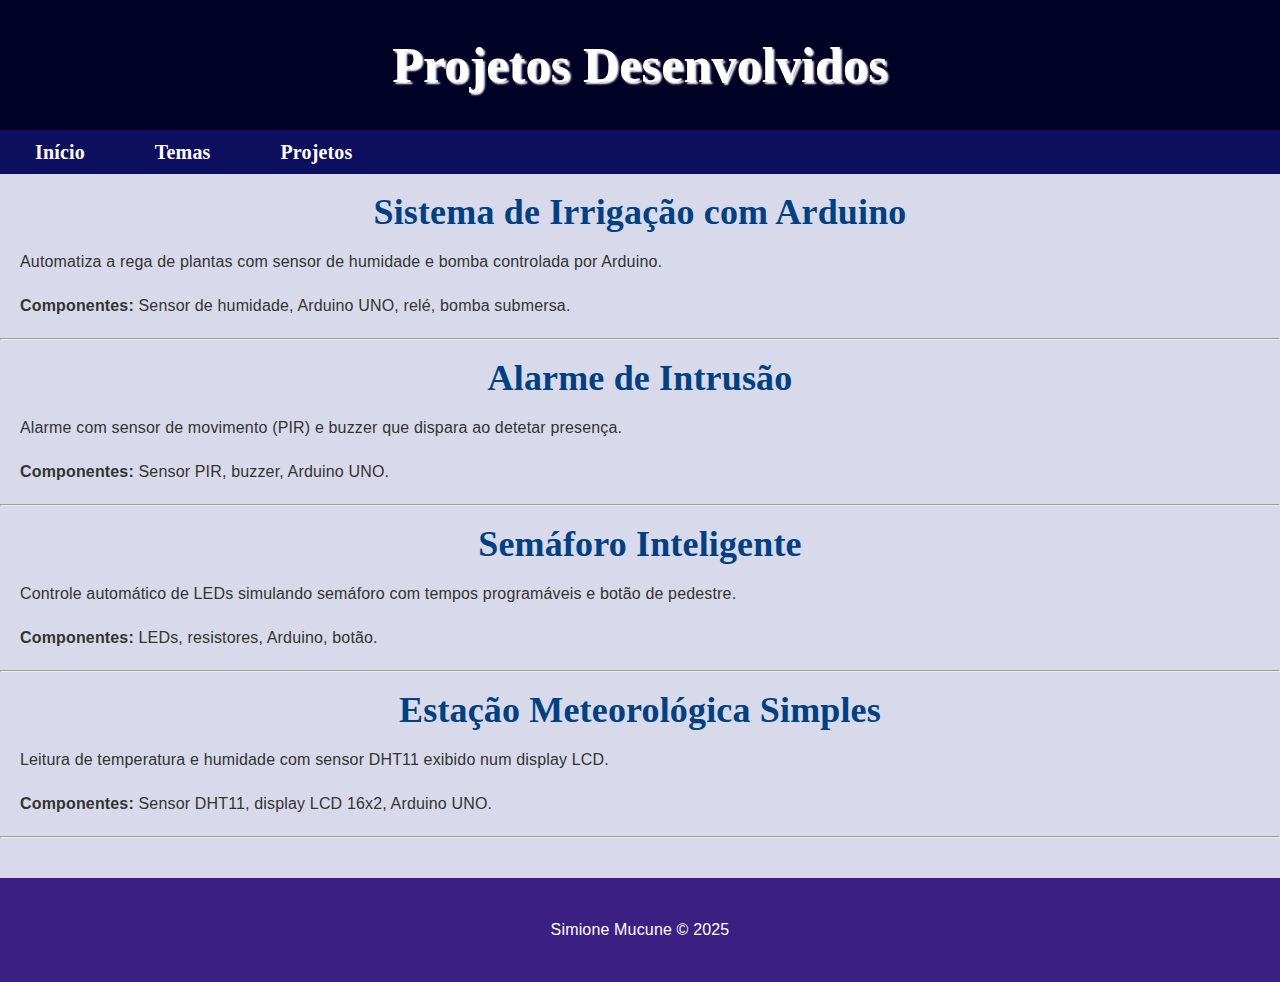
<file: projeto.html>
<!DOCTYPE html>
<html lang="pt-br">
<head>
  <meta charset="UTF-8">
  <meta name="viewport" content="width=device-width, initial-scale=1">
  <title>Projetos | Práticas Oficinais</title>
  <link rel="stylesheet" href="style3.css">
  <link rel="shortcut icon" href="img/favicon.ico" type="image/x-icon">
</head>
<body>
  <header>
    <h1>Projetos Desenvolvidos</h1>
  </header>

  <nav>
    <a href="index.html"> Início</a>
    <a href="tema.html">Temas</a>
    <a href="projeto.html"> Projetos</a>
  </nav>

      <h2>Sistema de Irrigação com Arduino</h2>
      <p>Automatiza a rega de plantas com sensor de humidade e bomba controlada por Arduino.</p>
      <p><strong>Componentes:</strong> Sensor de humidade, Arduino UNO, relé, bomba submersa.</p>
    <hr>

      <h2>Alarme de Intrusão</h2>
      <p>Alarme com sensor de movimento (PIR) e buzzer que dispara ao detetar presença.</p>
      <p><strong>Componentes:</strong> Sensor PIR, buzzer, Arduino UNO.</p>
    <hr>

      <h2>Semáforo Inteligente</h2>
      <p>Controle automático de LEDs simulando semáforo com tempos programáveis e botão de pedestre.</p>
      <p><strong>Componentes:</strong> LEDs, resistores, Arduino, botão.</p>
    <hr>

      <h2>Estação Meteorológica Simples</h2>
      <p>Leitura de temperatura e humidade com sensor DHT11 exibido num display LCD.</p>
      <p><strong>Componentes:</strong> Sensor DHT11, display LCD 16x2, Arduino UNO.</p>
    <hr>

  <footer>
    <p>Simione Mucune &copy; 2025</p>
  </footer>
</body>
</html>
</file>
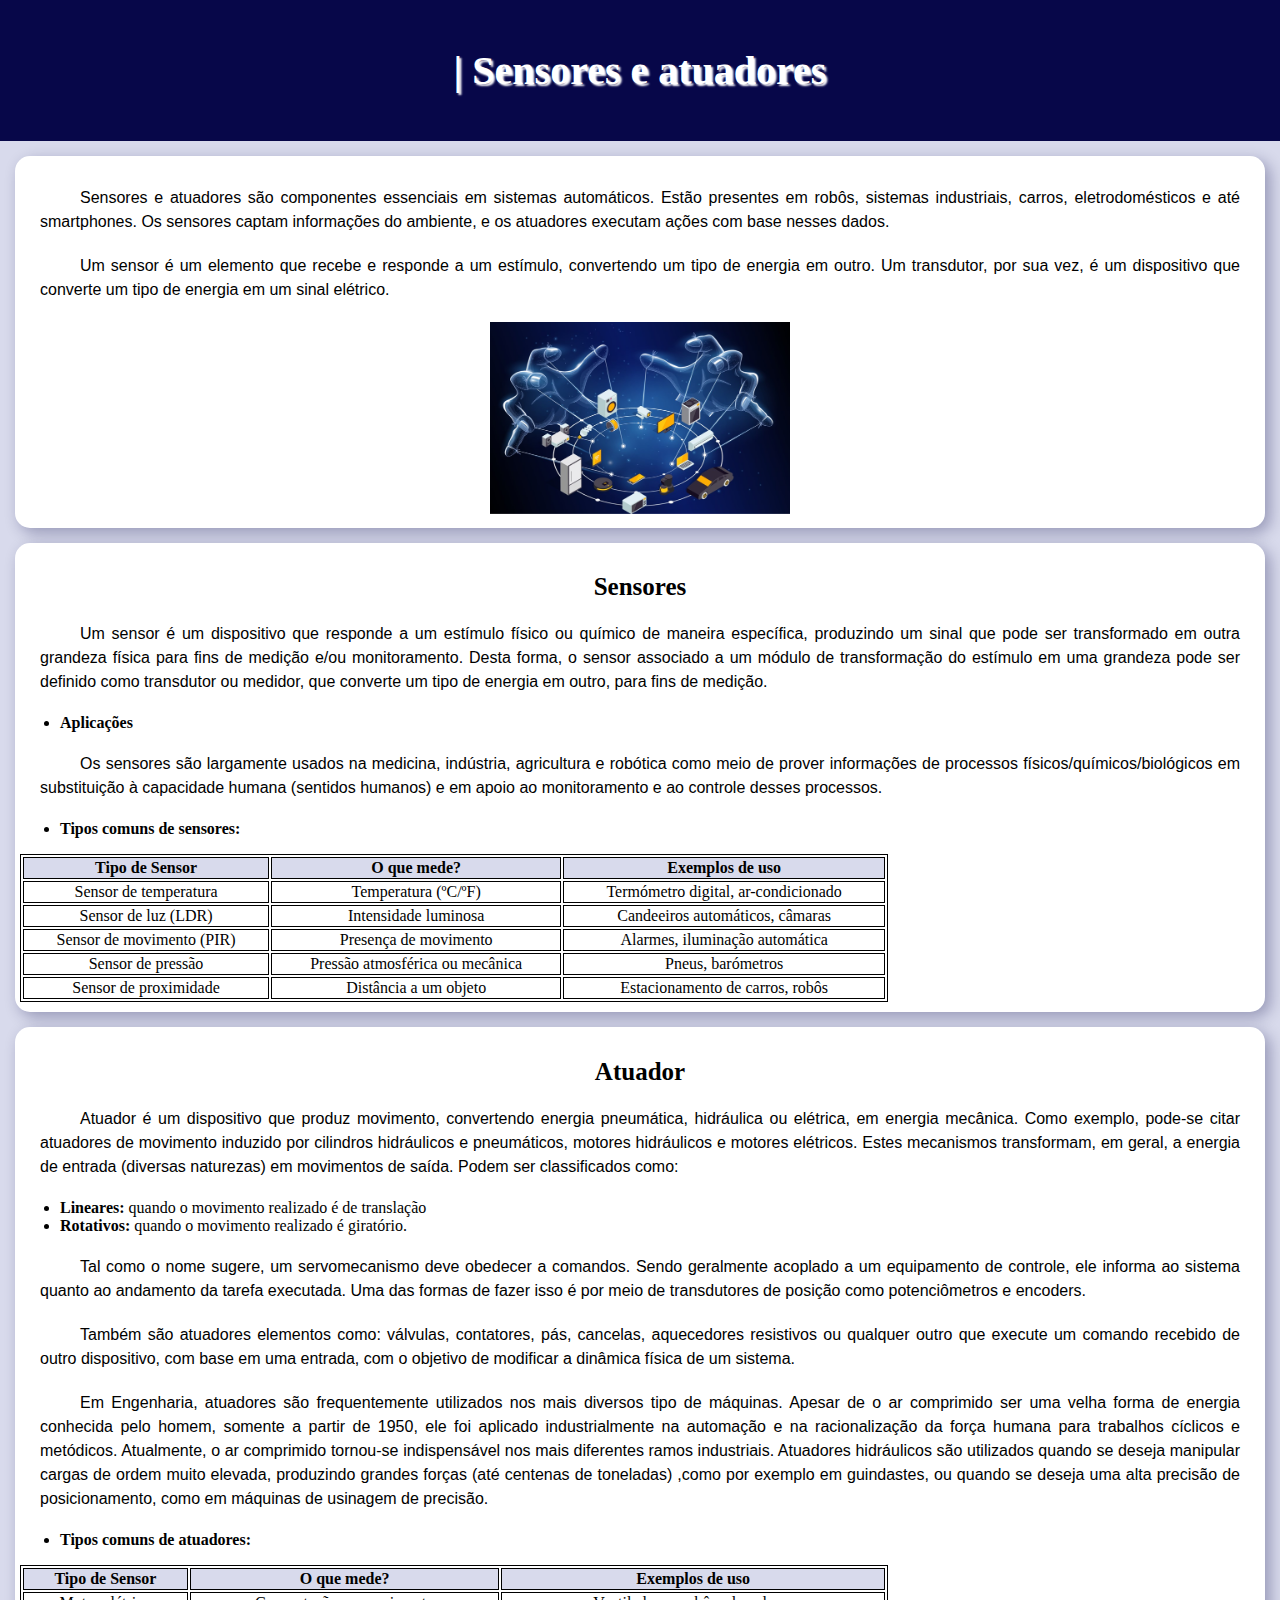
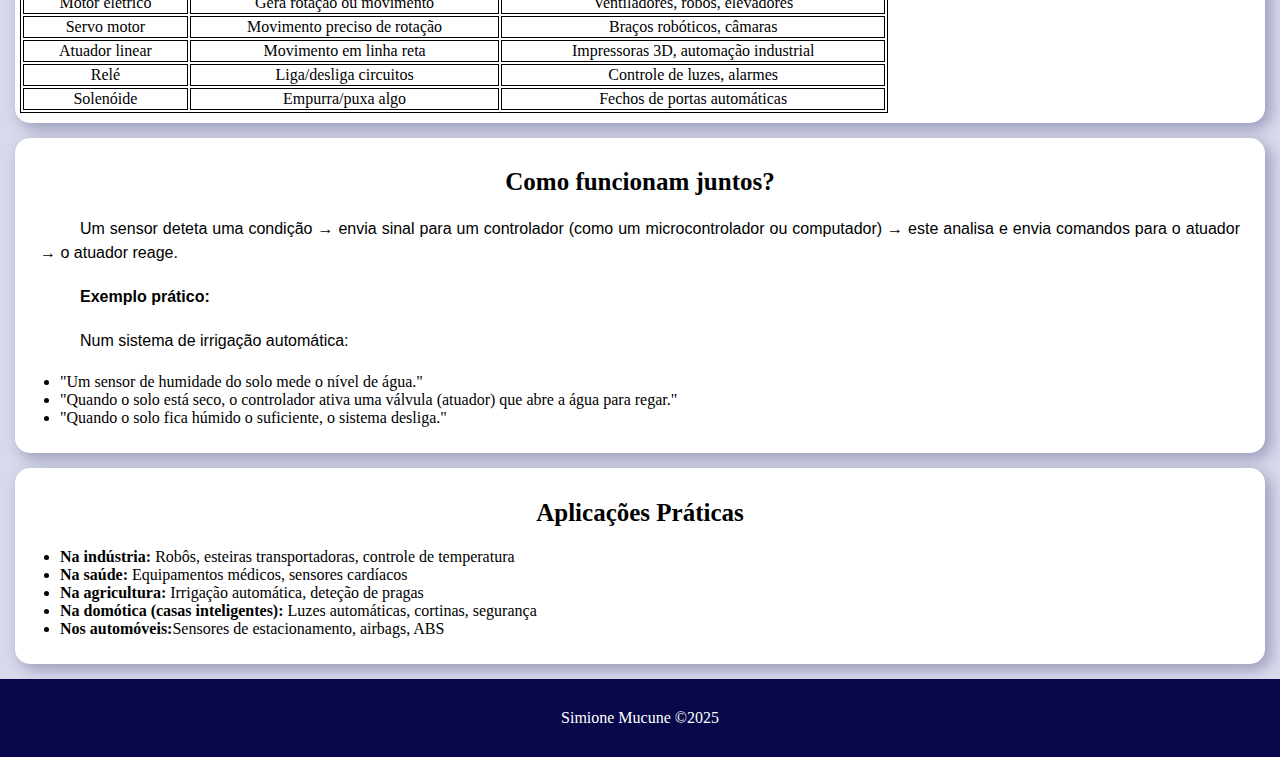
<file: sensoresAtuadores.html>
<!DOCTYPE html>
<html lang="pt-br">
<head>
    <meta charset="UTF-8">
    <meta name="viewport" content="width=device-width, initial-scale=1.0">
    <title>Sonsores e atuadores</title>
    <link rel="stylesheet" href="style2.css">
    <link rel="shortcut icon" href="img/favicon.ico" type="image/x-icon">

 <style>
        table{
           width: 70%;
           border: solid 1px;
        }
        td{
            border: solid 1px;
        }
        th{
            border: solid 1px;
            background-color: #d8daec;
        }
    </style>

</head>
<body>
    <header><h1>| Sensores e atuadores</h1></header>

    <main>
        <p>
            Sensores e atuadores são componentes essenciais em sistemas automáticos. Estão presentes em robôs, sistemas industriais, carros, eletrodomésticos e até smartphones. Os sensores captam informações do ambiente, e os atuadores executam ações com base nesses dados.
        </p>
        <p>
         Um sensor é um elemento que recebe e responde a um estímulo, convertendo um tipo de energia em outro. Um transdutor, por sua vez, é um dispositivo que converte um tipo de energia em um sinal elétrico. 
        </p>
        <img src="img/sensor e atuador.png" alt="sensor e atuador">
    </main>
    <main>
        <h2>Sensores</h2>
        
        <p>
            Um sensor é um dispositivo que responde a um estímulo físico ou químico de maneira específica, produzindo um sinal que pode ser transformado em outra grandeza física para fins de medição e/ou monitoramento. Desta forma, o sensor associado a um módulo de transformação do estímulo em uma grandeza pode ser definido como transdutor ou medidor, que converte um tipo de energia em outro, para fins de medição.
        </p>

        <ul>
            <li><strong>Aplicações</strong></li>
        </ul>

        <p>
            
            Os sensores são largamente usados na medicina, indústria, agricultura e robótica como meio de prover informações de processos físicos/químicos/biológicos em substituição à capacidade humana (sentidos humanos) e em apoio ao monitoramento e ao controle desses processos.
        </p>
        
        <ul>
            <li><strong>Tipos comuns de sensores:</strong></li>
        </ul>

           <table>
            <tr>
                <th><strong>Tipo de Sensor</strong></th>
                <th><strong>O que mede?</strong></th>
                <th><strong>Exemplos de uso</strong></th>
            </tr>
            <tr>
                <td>Sensor de temperatura</td>
                <td>Temperatura (ºC/ºF)</td>
                <td>Termómetro digital, ar-condicionado</td>
            </tr>
            <tr>
                <td>Sensor de luz (LDR)</td>
                <td>Intensidade luminosa</td>
                <td>Candeeiros automáticos, câmaras</td>
            </tr>
            <tr>
                <td>Sensor de movimento (PIR)</td>
                <td>Presença de movimento</td>
                <td>Alarmes, iluminação automática</td>
            </tr>
            <tr>
                <td>Sensor de pressão</td>
                <td>Pressão atmosférica ou mecânica</td>
                <td>Pneus, barómetros</td>
            </tr>
            <tr>
                <td>Sensor de proximidade</td>
                <td>Distância a um objeto</td>
                <td>Estacionamento de carros, robôs</td>
            </tr>
        </table>
    </main>
    <main>
        <h2>Atuador</h2>

        <p>
            Atuador é um dispositivo que produz movimento, convertendo energia pneumática, hidráulica ou elétrica, em energia mecânica. Como exemplo, pode-se citar atuadores de movimento induzido por cilindros hidráulicos e pneumáticos, motores hidráulicos e motores elétricos. Estes mecanismos transformam, em geral, a energia de entrada (diversas naturezas) em movimentos de saída. Podem ser classificados como:
        </p>
        <ul>
            <li>
                <strong>Lineares:</strong> quando o movimento realizado é de translação
            </li>
            <li>
                <strong>Rotativos:</strong> quando o movimento realizado é giratório.
            </li>
        </ul>
        <p>
            Tal como o nome sugere, um servomecanismo deve obedecer a comandos. Sendo geralmente acoplado a um equipamento de controle, ele informa ao sistema quanto ao andamento da tarefa executada. Uma das formas de fazer isso é por meio de transdutores de posição como potenciômetros e encoders.
        </p>
        <p>
            Também são atuadores elementos como: válvulas, contatores, pás, cancelas, aquecedores resistivos ou qualquer outro que execute um comando recebido de outro dispositivo, com base em uma entrada, com o objetivo de modificar a dinâmica física de um sistema.
        </p>
        <p>
            Em Engenharia, atuadores são frequentemente utilizados nos mais diversos tipo de máquinas. Apesar de o ar comprimido ser uma velha forma de energia conhecida pelo homem, somente a partir de 1950, ele foi aplicado industrialmente na automação e na racionalização da força humana para trabalhos cíclicos e metódicos. Atualmente, o ar comprimido tornou-se indispensável nos mais diferentes ramos industriais. Atuadores hidráulicos são utilizados quando se deseja manipular cargas de ordem muito elevada, produzindo grandes forças (até centenas de toneladas) ,como por exemplo em guindastes, ou quando se deseja uma alta precisão de posicionamento, como em máquinas de usinagem de precisão.
        </p>

        <ul>
            <li><strong>Tipos comuns de atuadores:</strong></li>
        </ul>

          <table>
            <tr>
                <th><strong>Tipo de Sensor</strong></th>
                <th><strong>O que mede?</strong></th>
                <th><strong>Exemplos de uso</strong></th>
            </tr>
            <tr>
                <td>Motor elétrico</td>
                <td>Gera rotação ou movimento</td>
                <td>Ventiladores, robôs, elevadores</td>
            </tr>
            <tr>
                <td>Servo motor</td>
                <td>Movimento preciso de rotação</td>
                <td>Braços robóticos, câmaras</td>
            </tr>
            <tr>
                <td>Atuador linear</td>
                <td>Movimento em linha reta</td>
                <td>Impressoras 3D, automação industrial</td>
            </tr>
            <tr>
                <td>Relé</td>
                <td>Liga/desliga circuitos</td>
                <td>Controle de luzes, alarmes</td>
            </tr>
            <tr>
                <td>Solenóide</td>
                <td>Empurra/puxa algo</td>
                <td>Fechos de portas automáticas</td>
            </tr>
        </table>
    </main>
    <main>
        <h2> Como funcionam juntos?</h2>
        <p>
            Um sensor deteta uma condição → envia sinal para um controlador (como um microcontrolador ou computador) → este analisa e envia comandos para o atuador → o atuador reage.
        </p>
        <p>
            <strong>Exemplo prático:</strong>
        </p>
        <p>
            Num sistema de irrigação automática:
        </p>
        <ul>
            <li>
                "Um sensor de humidade do solo mede o nível de água."
            </li>
            <li>
                "Quando o solo está seco, o controlador ativa uma válvula (atuador) que abre a água para regar."
            </li>
            <li>
                "Quando o solo fica húmido o suficiente, o sistema desliga."
            </li>
        </ul>
    </main>
    <main>
        <h2>Aplicações Práticas</h2>
        <ul>
            <li>
               <strong>Na indústria:</strong>  Robôs, esteiras transportadoras, controle de temperatura
            </li>
            <li>
                <strong>Na saúde:</strong> Equipamentos médicos, sensores cardíacos
            </li>
            <li>
                <strong>Na agricultura:</strong> Irrigação automática, deteção de pragas
            </li>
            <li>
                <strong>Na domótica (casas inteligentes):</strong> Luzes automáticas, cortinas, segurança
            </li>
            <li>
                <strong>Nos automóveis:</strong>Sensores de estacionamento, airbags, ABS
            </li>
        </ul>
    </main>
    
     <footer>
            Simione Mucune &copy;2025
    </footer>
</body>
</html>
</file>
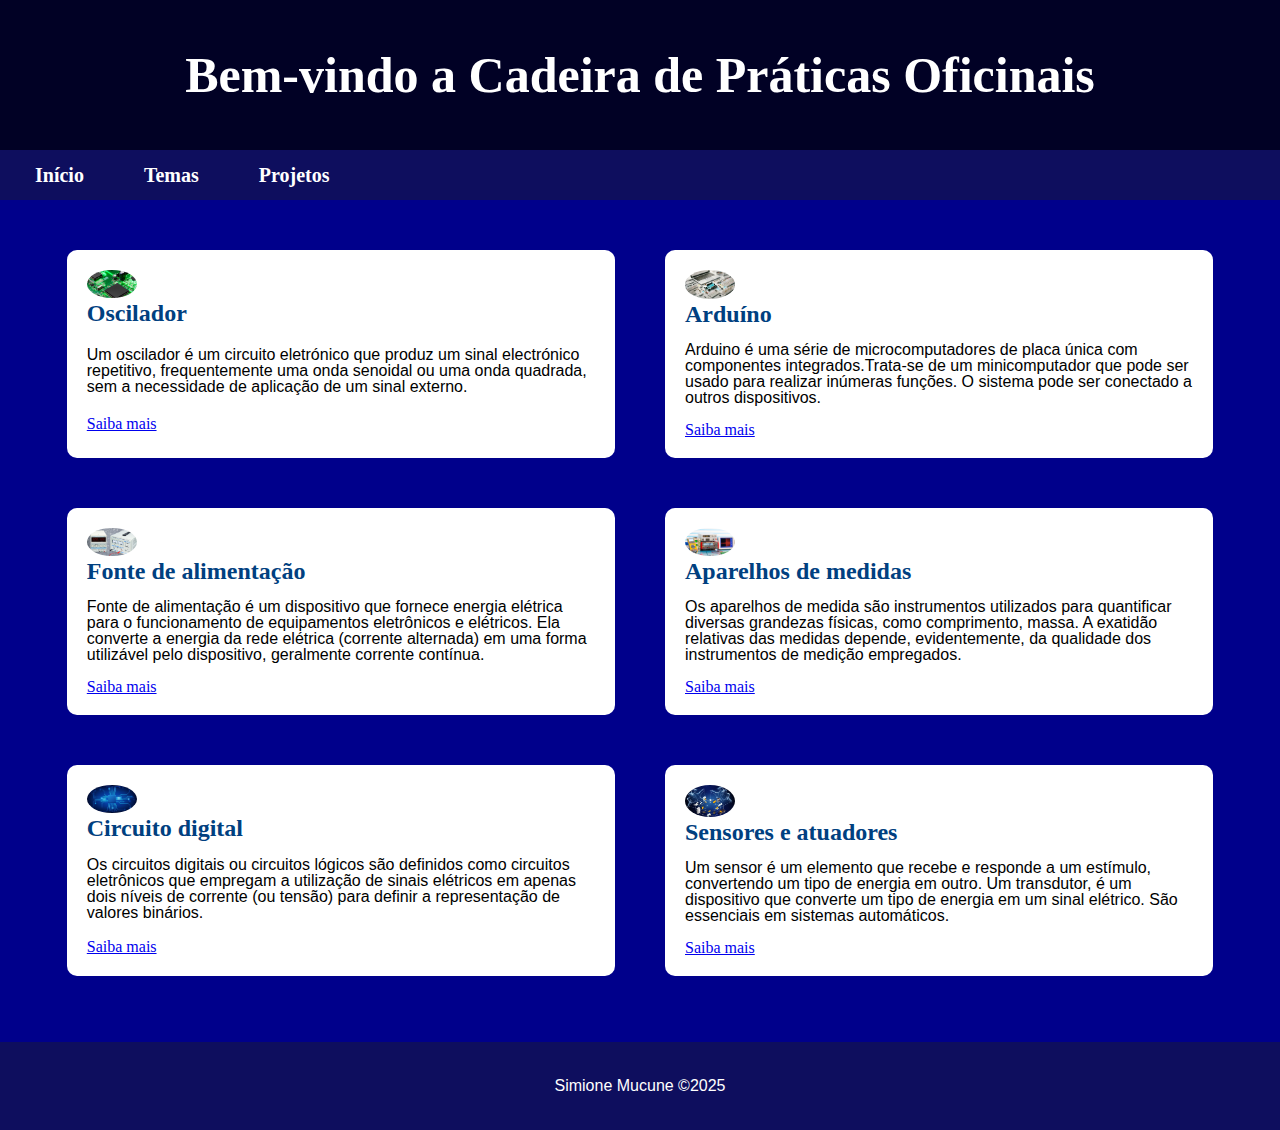
<file: tema.html>
<!DOCTYPE html>
<html lang="pt-br">
<head>
    <meta charset="UTF-8">
    <meta name="viewport" content="width=device-width, initial-scale=1.0">
    <title>Tema | Práticas Oficinais</title>
    <link rel="stylesheet" href="style1.css">
    <link rel="shortcut icon" href="img/favicon.ico" type="image/x-icon">
</head>
<body>
    <header>
        <h1>Bem-vindo a Cadeira de Práticas Oficinais</h1>
    </header>
    <nav>
        <ul>
            <li><a href="index.html"rel>Início </a></li>
        </ul>

        <ul>
            <li><a href="tema.html"rel>Temas</a></li>
        </ul>
        
        <ul>
            <li><a href="projeto.html" rel>Projetos</a></li>
        </ul>
    </nav>
       <main class="container">
        <div class="conteudo">

            <div class="CaixaDeTema">
                <div class="cabecalhoDaCaixa">
                    <img src="img/Escolhendo-o-oscilador-certo-para-o-seu-microcontrolador.jpg" alt="imagem">  
              <h2>Oscilador</h2>
                 </div>
            <p>
                Um oscilador é um circuito eletrónico que produz um sinal electrónico repetitivo, frequentemente uma onda senoidal ou uma onda quadrada, sem a necessidade de aplicação de um sinal externo.
            </p>
             <a href="oscilador.html"rel>Saiba mais</a>
        </div>
            <div class="CaixaDeTema">
                <div class="cabecalhoDaCaixa">
                    <img src="img/A_highly_realistic_image_of_an_Arduino_board_on_a_.webp" alt="imagem">  
              <h2>Arduíno</h2>
                 </div>
                <p>
                    Arduino é uma série de microcomputadores de placa única com componentes integrados.Trata-se de um minicomputador que pode ser usado para realizar inúmeras funções. O sistema pode ser conectado a outros dispositivos.
                </p>
                <a href="arduino.html"rel>Saiba mais</a>
            </div>
            <div class="CaixaDeTema">
                <div class="cabecalhoDaCaixa">
                    <img src="img/fonte 234.jpg" alt="imagem">  
              <h2>Fonte de alimentação</h2>
                 </div>
                <p>
                    Fonte de alimentação é um dispositivo que fornece energia elétrica para o funcionamento de equipamentos eletrônicos e elétricos. Ela converte a energia da rede elétrica (corrente alternada) em uma forma utilizável pelo dispositivo, geralmente corrente contínua. 
                </p>
                 <a href="fonteDeAlimentacao.html"rel>Saiba mais</a>
            </div>
            <div class="CaixaDeTema">
                <div class="cabecalhoDaCaixa">
                    <img src="img/instrumento9.png" alt="imagem"> 
              <h2>Aparelhos de medidas</h2>
                 </div>
                <p>
                    Os aparelhos de medida são instrumentos utilizados para quantificar diversas grandezas físicas, como comprimento, massa. A exatidão relativas das medidas depende, evidentemente, da qualidade dos instrumentos de medição empregados.
                    
                </p>
                <a href="aparelhosDeMedidas.html"rel>Saiba mais</a>
            </div>
            <div class="CaixaDeTema">
                <div class="cabecalhoDaCaixa">
                    <img src="img/circuito digital.jpg" alt="imagem">  
              <h2>Circuito digital</h2>
                 </div>
                <p>
                    Os circuitos digitais ou circuitos lógicos são definidos como circuitos eletrônicos que empregam a utilização de sinais elétricos em apenas dois níveis de corrente (ou tensão) para definir a representação de valores binários.
                </p>
                <a href="circuitoDigital.html"rel>Saiba mais</a>
            </div>
            <div class="CaixaDeTema">
                <div class="cabecalhoDaCaixa">
                    <img src="img/sensor e atuador.png" alt="imagem">  
              <h2>Sensores e atuadores</h2>
                 </div>
                <p>
                    Um sensor é um elemento que recebe e responde a um estímulo, convertendo um tipo de energia em outro. Um transdutor, é um dispositivo que converte um tipo de energia em um sinal elétrico. São essenciais em sistemas automáticos.  
                </p>
                <a href="sensoresAtuadores.html"rel>Saiba mais</a>
          </div>
       </div>

       </div>
       </main>
    <br>
        <footer>
            <p>
                Simione Mucune &copy;2025
            </p>
        </footer>
</body>
</html>
</file>
<file: style2.css>
body{
    margin: 0;
    padding: 0;
    background-color: #d8daec;
    font-family:'Times New Roman', Times, serif;
    text-align: center;
    word-wrap: break-word;
    overflow-wrap: break-word;
}

header{
    color: #fff;
    background-image: linear-gradient(to bottom, var(-- cor2), var(--cor5));
    text-align: center;
    background-image: url();
    background-color: #070749;
    margin:0px;
    padding: 20px;
        }

main{
    background-color: #ffffff;
    box-shadow: 5px 5px 15px  rgba(7, 7, 68, 0.315);
    border-radius: 15px;
    padding: 5px;
    padding-top: 10px;
    padding-bottom: 10px;
    margin: 15px;
}


h1{
    font-size: 50px;
    text-shadow: 2px 2px 2px;
}

h2{
    font-size: 30px;
}

h3{
    font-family: Arial, Helvetica, sans-serif;
    text-align: left;
    margin-left: 50px;
}

nav{
text-align: justify;
}

p{
    text-align: justify;
    text-indent: 40px;
    font-family:Arial, Helvetica, sans-serif;
    margin: 20px;
    line-height: 1.5em;
}

img{
    width: 300px;
}

img{
    transition: 1s;
}

img:hover{
    transform: scale(1.03);
}

ul {
    text-align: left;
}

h2 {
    font-size: 36px;
    font-weight: bold;
  }
  
  h3 {
    font-size: 28px;
    font-weight: normal;
  }
  
ol li {
    text-align: justify;
    text-decoration: none;
}

nav{
    margin: 30px;
}

footer{
    background-color: #070749;
    color: #fff;
    text-align: center;
    padding: 30px;
}

/* para tornar a página responsivo*/

@media (max-width: 249px){
    body {
    font-size: 0.875rem;
    line-height: 1.6;
    padding: 1rem;
    word-wrap: break-word;
    letter-spacing: 0.01em;
  } 

  
  h1 {
    font-size: 1.5rem;
    line-height: 1.3;
  }

   h2 {
    font-size: 1.25rem;
    line-height: 1.4;
  }

  p, li {
    font-size: 0.875rem;
  }

  small {
    font-size: 0.75rem;
  }

}


@media (max-width: 319px) {
  body {
    font-size: 0.875rem;
    line-height: 1.6;
    padding: 1rem;
    word-wrap: break-word;
    letter-spacing: 0.01em;
  }

  h1 {
    font-size: 1.5rem;
    line-height: 1.3;
  }

  h2 {
    font-size: 1.25rem;
    line-height: 1.4;
  }

  p, li {
    font-size: 0.875rem;
  }

  small {
    font-size: 0.75rem;
  }

  .CaixaDeTema:hover{
    transform: none;
}

}


@media (min-width:320px)/*para telefone*/ and (max-width:767px){

    h1{
        font-size: 30px;
    }

    h2{
        font-size: 20px;
    }

    h3{
        font-size: 15px;
    }


    img{
        width: 200px;
    }

}

@media (min-width:768px) /*para tablet 1*/and (max-width:1023px){

    h1{
        font-size: 40px;
    }

    h2{
        font-size: 20px;
    }

    
    h3{
        font-size: 15px;
    }


    img{
        width: 300px;
    }
}



@media (min-width:1024px) /*para tablet*/and (max-width:1900px) {
    h1{
        font-size:40px; 
    }

    h2{
        font-size: 25px;
    }

    img{
        width:300px ;
    }
}
</file>
<file: style3.css>
* {
  margin: 0;
  padding: 0;
  box-sizing: border-box;
  word-wrap: break-word;
  overflow-wrap: break-word;

}

body {
  font-family: 'Times New Roman', Times, serif;
  background-color: #d8daec;
  color: #333;
    line-height: 1.6;
  letter-spacing: 0.01em;

  line-height: 1;
  word-wrap: break-word;
  overflow-wrap: break-word;
}

header {
  background-color: #010125;
  color: white;
  padding: 40px 20px;
  text-align: center;
  box-shadow: 0 2px 10px rgba(0, 0, 0, 0.1);
}

p {
  font-family:Arial, Helvetica, sans-serif;
  margin-block-start: 1em;
  margin-block-end: 1em;
  margin: 20px;
  line-height: 1.5em;
}

nav {
  position: sticky;
  top: 0;
  background-color: #0e0e5e;
  display: flex;
  padding: 0px;
  
}


nav a{
    transition: 1s;
}

nav a {
  color: white;
  text-decoration: none;
  padding: 12px 20px;
  border-radius: 5px;
  margin: 0 15px;
  font-weight: bold;
  transition: color 0.3s;
}

nav a:hover {
  background-color: #3b1f83;
}


h2 {
  color: #004080;
  text-align: center;
  padding-top: 20px;
  font-size: 36px;
  font-weight: bold;
  }


h1 {
  font-size: 50px;
  text-shadow: 2px 2px 2px;
  }

footer {
  background-color: #3b1f83;
  color: white;
  text-align: center;
  padding: 20px;
  margin-top: 40px;
}

/* para tornar a página responsivo*/


@media (max-width: 249px){

  * {
  margin: 0;
  padding: 0;
  box-sizing: border-box;
  word-wrap: break-word;
  overflow-wrap: break-word;

}
    body {
    font-size: 0.875rem;
    line-height: 1.6;
    padding: 1rem;
    word-wrap: break-word;
    letter-spacing: 0.01em;
  } 


  header {
  background-color: #010125;
  color: white;
  padding: 20px 20px;
  text-align: center;
  box-shadow: 0 2px 10px rgba(0, 0, 0, 0.1);
}

  
  h1 {
    font-size: 1.5rem;
    line-height: 1.3;
  }

   h2 {
    font-size: 1.25rem;
    line-height: 1.4;
  }

  p, li {
    font-size: 0.875rem;
  }

  small {
    font-size: 0.75rem;
  }

  
footer {
  background-color: #3b1f83;
  color: white;
  text-align: center;
  padding: 2px;
  margin-top: 20px;
}

}


@media (min-width:320px)/*para telefone*/ and (max-width:797px){

    h1{
        font-size: 30px;
    }

    h2{
        font-size: 20px;
    }

    main {
  padding: 40px 20px;
  max-width: 1200px;
  margin: auto;

  display: block;
  justify-content:center;

}
}

@media (min-width:798px) /*para tablet*/and (max-width:1023px) {
    h1{
        font-size:40px; 
    }

    h2{
        font-size: 25px;
    }

    main {
  padding: 40px 20px;
  max-width: 1200px;
  gap: 0px;
  display:block ;
  justify-content:center;
}

p {
  font-family:Arial, Helvetica, sans-serif;
  margin-block-start: 1em;
  margin-block-end: 1em;
  margin: 20px;
  line-height: 1.5em;
}

}
@media (min-width:1024px)/*pc */and (max-width:1920px) {
    main{
       width: 100%;
       height: auto;
       display: block;
       justify-content:center;
    }   

   header{
       font-size: 25px;
   }
   
       nav a {
           font-size: 20px;
       }
    footer{
    padding: 20px;
    text-align: center;
    }
      
    }
</file>
<file: style1.css>
/* Reset e base */
*{
    margin:0;
    padding: 0;
    box-sizing: border-box;

}

body{
    width: 100%;
    background-color: #00008b;
    color: #fff;
    line-height: 1;
    font-family:'Times New Roman', Times, serif;
    word-wrap: break-word;
    overflow-wrap: break-word;
}


img{
    width: 50px;
    object-fit: cover;
    border-radius: 100%;
}

p {
    font-family:Arial, Helvetica, sans-serif;
    margin-block-start: 1em;
    margin-block-end: 1em;
}

header{
    text-align: center;
    background-color: #010125;
    margin: 0;
    padding:50px;
    font-size: 15px;
}

nav{
    position: sticky;
    top: 0px;
    background-color: #0e0e5e;
    padding: 15px;
    z-index: 1000;
    display: flex;
}


nav ul{
    display: flex;
    list-style: none;
    flex-wrap: wrap;
    gap: 20px;  
}

ul li{
    margin-right: 20px;
} 

nav a {
    color: white;
    text-decoration: none;
    padding: 12px 20px;
    font-size: 15px;
    border-radius: 5px;
    font-weight: bold;
    transition: background-color 0.3s, color 0.3s;
}

nav a{
    transition: 1s;
}

nav a:hover {
    background-color: #3b1f83;
}

main{
    margin: auto;
    padding: 50px;
} 

/*Parte externa da caixa*/

.conteudo{
    display: flex;
    gap: 50px;
    flex-wrap: wrap;
    justify-content:center;
    width: 100%;
    height: 100%;
    margin: 0px;
}

.conteudo h2{
    color: #004080;

}


/*Parte interna  da caixa*/

.CaixaDeTema{
    padding: 50px;
    color: #000;
    background-color: #fff;
    min-height: var(--tamanho);
    border-radius: 10px;

    flex-basis: calc(100% - var(--gap) );

    display: flex;
    flex-wrap: wrap;
    justify-content: space-between;
}

.CaixaDeTema{
    transition: 1s;
}

.CaixaDeTema:hover{
    transform: scale(1.03);
}

footer{
    background-color: #0e0e5e;
    text-align: center;
    padding: 20px;
}


/* para tornar a página responsivo*/


@media (max-width: 249px){
    body {
    font-size: 0.875rem;
    line-height: 1.6;
    padding: 1rem;
    word-wrap: break-word;
    letter-spacing: 0.01em;
  } 

  
  h1 {
    font-size: 1.5rem;
    line-height: 1.3;
  }

   h2 {
    font-size: 1.25rem;
    line-height: 1.4;
  }

  p, li {
    font-size: 0.875rem;
  }

  small {
    font-size: 0.75rem;
  }

  .CaixaDeTema:hover{
    transform: none;
}

}

@media (max-width: 319px) {
  body {
    font-size: 0.875rem;
    line-height: 1.6;
    padding: 1rem;
    word-wrap: break-word;
    letter-spacing: 0.01em;
  }

  h1 {
    font-size: 1.5rem;
    line-height: 1.3;
  }

  h2 {
    font-size: 1.25rem;
    line-height: 1.4;
  }

  p, li {
    font-size: 0.875rem;
  }

  small {
    font-size: 0.75rem;
  }

  .CaixaDeTema:hover{
    transform: none;
}

}



@media (min-width:320px)/*para telefone*/ and (max-width:569px) {
    main{
        width: 100%;
        height: auto;
     }   
    .container {
        flex-direction: column;
    }

    .CaixaDeTema {
        padding: 15px;
        flex-basis: calc(100% - var(--gap));
    }
    
    header{
        font-size: 15px;
    }

    
        nav a {
            font-size: 15px;
        }
    }
    footer{
        padding: 20px;
    }

@media (min-width:900px) /*para leptop*/and (max-width:1440px) {
 main{
    width: 100%;
    height: auto;
 }   
.container {
    --gap : 0px;
}

.CaixaDeTema {
    padding: 20px;;
    flex-basis: calc(44.44% - var(--gap));
}

header{
    font-size: 20px;
}

    nav a {
        font-size: 15px;
    }
    footer{
        padding: 20px;
    }
          
}

@media (min-width:569px) /*para tablet 1*/and (max-width:615px) {
    main{
       width: 100%;
       height: auto;
    }   
  
   .CaixaDeTema {
       padding: 15px;
       flex-basis: calc(100% - var(--gap));
   }
   
   header{
       font-size: 14px;
   }
   
       nav a {
           font-size: 15px;
       }
   }

@media (min-width:615px) /*para tablet*/and (max-width:900px) {
    main{
       width: 100%;
       height: auto;
    }   
   .container {
       --gap : 0px;
   }
   
   .CaixaDeTema {
       padding: 15px;
       flex-basis: calc(43.43% - var(--gap));
   }
   
   header{
       font-size: 20px;
   }
   
       nav a {
           font-size: 15px;
       }
   }

   
@media (min-width:1080px)/*pc */and (max-width:1920px) {
    main{
       width: 100%;
       height: auto;
    }   
   .container {
       --gap : 0px;
   }
   
   .CaixaDeTema {
     --tamanho: 50px;
       flex-basis: calc(46.46% - var(--gap));
   }
   
   header{
       font-size: 25px;
   }
   
       nav a {
           font-size: 20px;
       }
    footer{
    padding: 20px;
    text-align: center;
    }
      
    }
</file>
<file: projecto.final/repositorios/style1.css>
/* Reset e base */
*{
    margin:0;
    padding: 0;
    box-sizing: border-box;

}

body{
    width: 100%;
    background-color: #00008b;
    color: #fff;
    line-height: 1;
    font-family:'Times New Roman', Times, serif;
    word-wrap: break-word;
    overflow-wrap: break-word;
}


img{
    width: 50px;
    object-fit: cover;
    border-radius: 100%;
}

p {
    font-family:Arial, Helvetica, sans-serif;
    margin-block-start: 1em;
    margin-block-end: 1em;
}

header{
    text-align: center;
    background-color: #010125;
    margin: 0;
    padding:50px;
    font-size: 15px;
}

nav{
    position: sticky;
    top: 0px;
    background-color: #0e0e5e;
    padding: 15px;
    z-index: 1000;
    display: flex;
}


nav ul{
    display: flex;
    list-style: none;
    flex-wrap: wrap;
    gap: 20px;  
}

ul li{
    margin-right: 20px;
} 

nav a {
    color: white;
    text-decoration: none;
    padding: 12px 20px;
    font-size: 15px;
    border-radius: 5px;
    font-weight: bold;
    transition: background-color 0.3s, color 0.3s;
}

nav a{
    transition: 1s;
}

nav a:hover {
    background-color: #3b1f83;
}

main{
    margin: auto;
    padding: 50px;
} 

/*Parte externa da caixa*/

.conteudo{
    display: flex;
    gap: 40px;
    flex-wrap: wrap;
    justify-content:center;
    width: 100%;
    height: 100%;
    margin: 0px;
}

.conteudo h2{
    color: #004080;

}


/*Parte interna  da caixa*/

.CaixaDeTema{
    padding: 50px;
    color: #000;
    background-color: #fff;
    min-height: var(--tamanho);
    border-radius: 10px;

    flex-basis: calc(100% - var(--gap) );

    display: flex;
    flex-wrap: wrap;
    justify-content: space-between;
}

.CaixaDeTema{
    transition: 1s;
}

.CaixaDeTema:hover{
    transform: scale(1.03);
}

footer{
    background-color: #0e0e5e;
    text-align: center;
    padding: 20px;
}


/* para tornar a página responsivo*/


@media (max-width: 249px){
    body {
    font-size: 0.875rem;
    line-height: 1.6;
    padding: 1rem;
    word-wrap: break-word;
    letter-spacing: 0.01em;
  } 

  
  h1 {
    font-size: 1.5rem;
    line-height: 1.3;
  }

   h2 {
    font-size: 1.25rem;
    line-height: 1.4;
  }

  p, li {
    font-size: 0.875rem;
  }

  small {
    font-size: 0.75rem;
  }

  .CaixaDeTema:hover{
    transform: none;
}

}

@media (max-width: 319px) {
  body {
    font-size: 0.875rem;
    line-height: 1.6;
    padding: 1rem;
    word-wrap: break-word;
    letter-spacing: 0.01em;
  }

  h1 {
    font-size: 1.5rem;
    line-height: 1.3;
  }

  h2 {
    font-size: 1.25rem;
    line-height: 1.4;
  }

  p, li {
    font-size: 0.875rem;
  }

  small {
    font-size: 0.75rem;
  }

  .CaixaDeTema:hover{
    transform: none;
}

}



@media (min-width:320px)/*para telefone*/ and (max-width:569px) {
    main{
        width: 100%;
        height: auto;
     }   
    .container {
        flex-direction: column;
    }

    .CaixaDeTema {
        padding: 15px;
        flex-basis: calc(100% - var(--gap));
    }
    
    header{
        font-size: 15px;
    }

    
        nav a {
            font-size: 15px;
        }
    }
    footer{
        padding: 20px;
    }

@media (min-width:900px) /*para leptop*/and (max-width:1440px) {
 main{
    width: 100%;
    height: auto;
 }   
.container {
    --gap : 0px;
}

.CaixaDeTema {
    padding: 20px;;
    flex-basis: calc(44.44% - var(--gap));
}

header{
    font-size: 20px;
}

    nav a {
        font-size: 15px;
    }
    footer{
        padding: 20px;
    }
          
}

@media (min-width:569px) /*para tablet 1*/and (max-width:615px) {
    main{
       width: 100%;
       height: auto;
    }   
  
   .CaixaDeTema {
       padding: 15px;
       flex-basis: calc(100% - var(--gap));
   }
   
   header{
       font-size: 14px;
   }
   
       nav a {
           font-size: 15px;
       }
   }

@media (min-width:615px) /*para tablet*/and (max-width:900px) {
    main{
       width: 100%;
       height: auto;
    }   
   .container {
       --gap : 0px;
   }
   
   .CaixaDeTema {
       padding: 15px;
       flex-basis: calc(43.43% - var(--gap));
   }
   
   header{
       font-size: 20px;
   }
   
       nav a {
           font-size: 15px;
       }
   }

   
@media (min-width:1080px)/*pc */and (max-width:1920px) {
    main{
       width: 100%;
       height: auto;
    }   
   .container {
       --gap : 0px;
   }
   
   .CaixaDeTema {
     --tamanho: 50px;
       flex-basis: calc(46.46% - var(--gap));
   }
   
   header{
       font-size: 25px;
   }
   
       nav a {
           font-size: 20px;
       }
    footer{
    padding: 20px;
    text-align: center;
    }
      
    }
</file>
